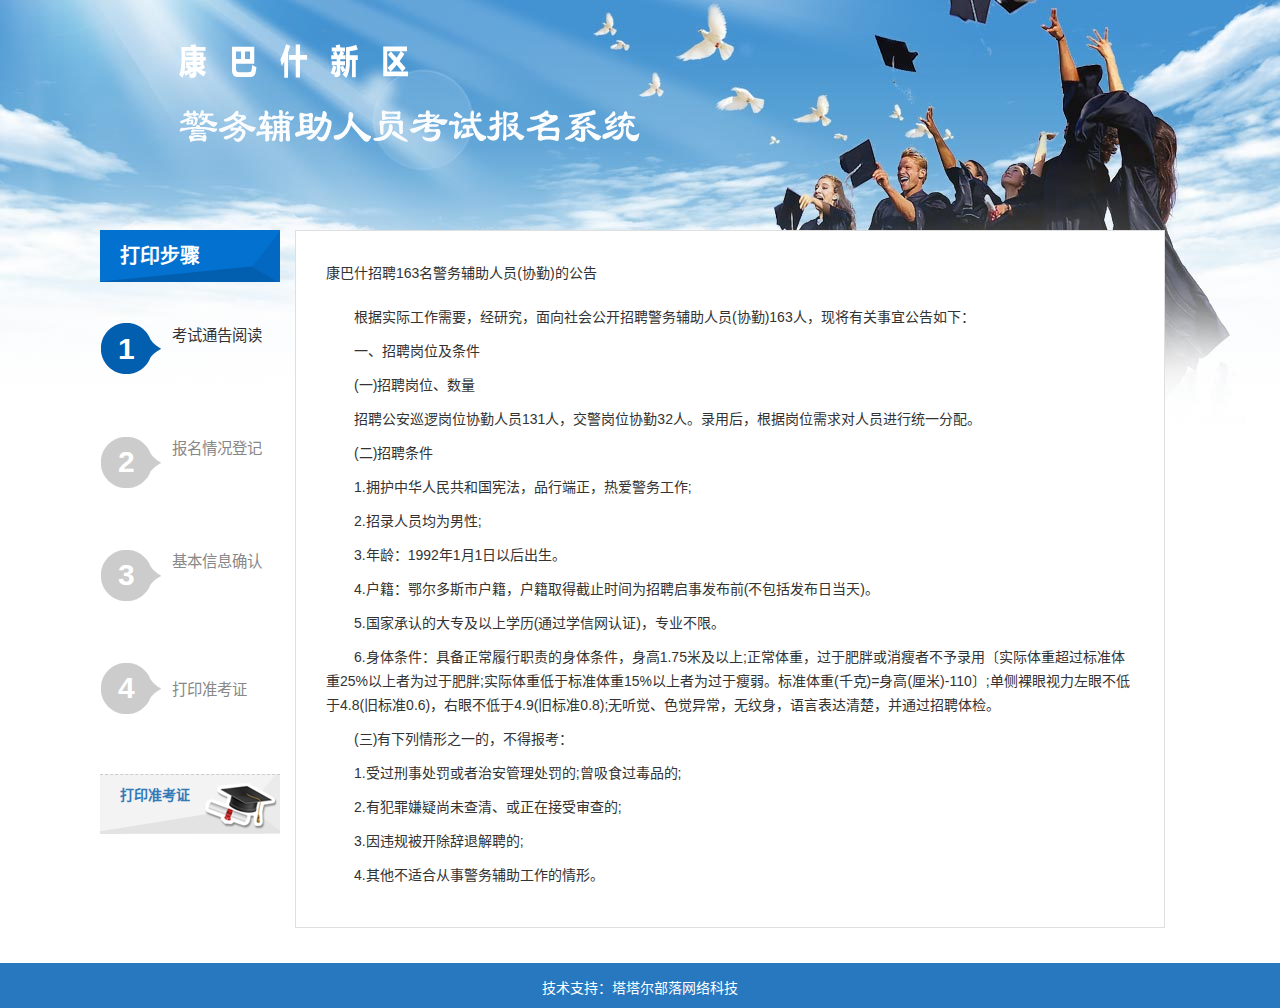
<file: WebRoot/exam/index.html>
<!DOCTYPE html>
<html lang="zh-cn">
<head>
    <!-- UNIFIED -->
    <meta charset="utf-8">
    <meta name="viewport" content="width=device-width, initial-scale=1.0">
    <meta http-equiv="X-UA-Compatible" content="IE=edge,Chrome=1" />
    <meta  name="keywords" content="毕业报到系统前台"/>
    <meta name="description" content=""/>
    <meta name="author" content="f2e_hhf[ai]"/>

    <title>准考证打印 </title>
    <!-- BS CSS -->
    <link href="dist/css/bootstrap.min.css" rel="stylesheet" media="screen">
    <!--main content +footer-->
    <link href="dist/css/xg_bybd.css" rel="stylesheet" media="screen">
    <!--[if lt IE 9]>
    <script src="dist/js/respond.min.js"></script>
    <script src="dist/js/html5.js"></script>
    <![endif]-->
</head>
<body>
<!-- 内容区 -->
<div class="container xg-bybd aiui">
    <div class="sys-name"><img  src="images/system-name.png"/> </div>
    <div class="row">
        <div class="col-md-2 col-sm-3 step">
            <h3>打印步骤</h3>
            <ul>
                <li class="choice" onClick="javascript:window.location.href='index.html' " ><div class="clearfix"><span class="pull-left nav-adorn"><em>1</em></span><span class="pull-left words">考试通告阅读</span></div></li>
                <li ><div class="clearfix"><span class="pull-left nav-adorn"><em>2</em></span><span class="pull-left words">报名情况登记</span></div></li>
                <li ><div class="clearfix"><span class="pull-left nav-adorn"><em>3</em></span><span class="pull-left words">基本信息确认</span></div></li>
                <li onClick="javascript:window.location.href='5.jsp'"><div class="clearfix"><span class="pull-left nav-adorn"><em>4</em></span><span class="pull-left words last-w">打印准考证</span></div></li>
            </ul>
            <a class="refer-btn" href="5.jsp">打印准考证</a>
        </div>
        <div class="col-md-10 col-sm-9">
            <div class="r-content">
                <em>  康巴什招聘163名警务辅助人员(协勤)的公告</em>           
<p>根据实际工作需要，经研究，面向社会公开招聘警务辅助人员(协勤)163人，现将有关事宜公告如下：</p>
<p>一、招聘岗位及条件</p>
<p>(一)招聘岗位、数量</p>
<p>招聘公安巡逻岗位协勤人员131人，交警岗位协勤32人。录用后，根据岗位需求对人员进行统一分配。</p>
<p>(二)招聘条件</p>
<p>1.拥护中华人民共和国宪法，品行端正，热爱警务工作;</p>
<p>2.招录人员均为男性;</p>
<p>3.年龄：1992年1月1日以后出生。</p>
<p>4.户籍：鄂尔多斯市户籍，户籍取得截止时间为招聘启事发布前(不包括发布日当天)。</p>
<p>5.国家承认的大专及以上学历(通过学信网认证)，专业不限。</p>
<p>6.身体条件：具备正常履行职责的身体条件，身高1.75米及以上;正常体重，过于肥胖或消瘦者不予录用〔实际体重超过标准体重25%以上者为过于肥胖;实际体重低于标准体重15%以上者为过于瘦弱。标准体重(千克)=身高(厘米)-110〕;单侧裸眼视力左眼不低于4.8(旧标准0.6)，右眼不低于4.9(旧标准0.8);无听觉、色觉异常，无纹身，语言表达清楚，并通过招聘体检。</p>
<p>(三)有下列情形之一的，不得报考：</p>
<p>1.受过刑事处罚或者治安管理处罚的;曾吸食过毒品的;</p>
<p>2.有犯罪嫌疑尚未查清、或正在接受审查的;</p>
<p>3.因违规被开除辞退解聘的;</p>
<p>4.其他不适合从事警务辅助工作的情形。</p>
<!-- 
              <div class="row form-s1 checkid">
                    <div class="col-sm-4 col-md-2"><label>身份证号码：</label></div>
                    <div class="col-sm-8 col-md-5"><input class="form-control" placeholder="请输身份证号码"  type="text"></div>
                    <div class="col-sm-8 col-md-4"><button type="button" class="btn btn-default blue30 btn-blue mr10">开始报到</button></div>
                </div>
                <div class="remark mt20 row">
                    <div class="col-sm-3  col-xs-1 text-right">注:</div>
                    <div class="col-xs-10 col-sm-9">
                      <p>1、请填写真实、有效的第二代身份证号码，核对无误后开始报到</p>
                      <p>2、正确的身份证号码由全部数字或末位大写X组成；</p>
                      <p>3、每个身份证号码只能报到一次，不能重复报到</p>
                    </div>
                </div>
                 -->
            </div>
        </div>
    </div>




</div>
<div class="footer">
    <p>技术支持：塔塔尔部落网络科技</p>
</div>








<script src="dist/js/jquery-1.7.1.min.js"></script>
<script src="dist/js/bootstrap.min.js"></script>
<script src="dist/js/datepicker/laydate.js"></script>



</body>
</html>
</file>
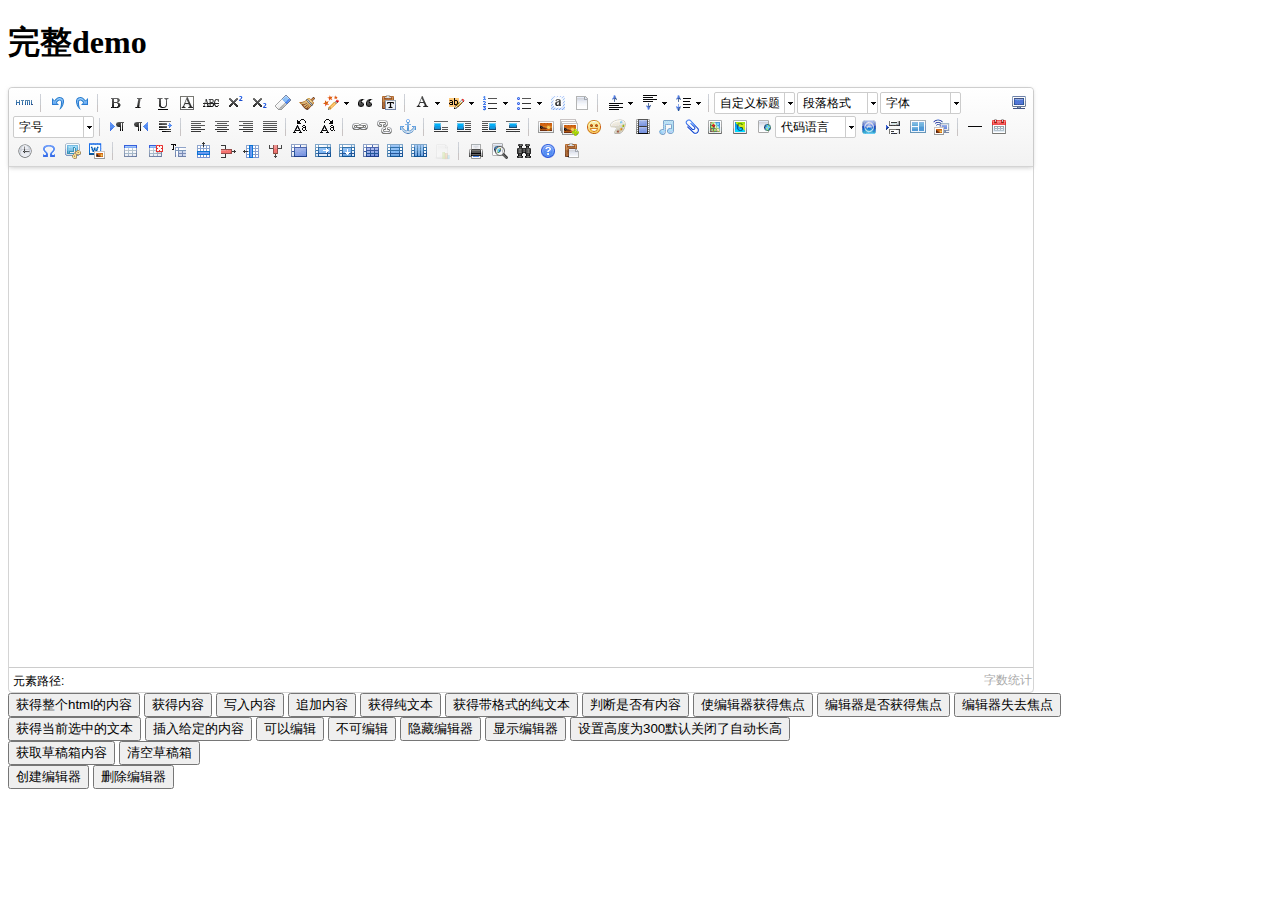
<file: WebRoot/main/Widget/ueditor/1.4.3/index.html>
<!DOCTYPE HTML PUBLIC "-//W3C//DTD HTML 4.01 Transitional//EN"
        "http://www.w3.org/TR/html4/loose.dtd">
<html>
<head>
    <title>完整demo</title>
    <meta http-equiv="Content-Type" content="text/html;charset=utf-8"/>
    <script type="text/javascript" charset="utf-8" src="ueditor.config.js"></script>
    <script type="text/javascript" charset="utf-8" src="ueditor.all.min.js"> </script>
    <!--建议手动加在语言，避免在ie下有时因为加载语言失败导致编辑器加载失败-->
    <!--这里加载的语言文件会覆盖你在配置项目里添加的语言类型，比如你在配置项目里配置的是英文，这里加载的中文，那最后就是中文-->
    <script type="text/javascript" charset="utf-8" src="lang/zh-cn/zh-cn.js"></script>

    <style type="text/css">
        div{
            width:100%;
        }
    </style>
</head>
<body>
<div>
    <h1>完整demo</h1>
    <script id="editor" type="text/plain" style="width:1024px;height:500px;"></script>
</div>
<div id="btns">
    <div>
        <button onclick="getAllHtml()">获得整个html的内容</button>
        <button onclick="getContent()">获得内容</button>
        <button onclick="setContent()">写入内容</button>
        <button onclick="setContent(true)">追加内容</button>
        <button onclick="getContentTxt()">获得纯文本</button>
        <button onclick="getPlainTxt()">获得带格式的纯文本</button>
        <button onclick="hasContent()">判断是否有内容</button>
        <button onclick="setFocus()">使编辑器获得焦点</button>
        <button onmousedown="isFocus(event)">编辑器是否获得焦点</button>
        <button onmousedown="setblur(event)" >编辑器失去焦点</button>

    </div>
    <div>
        <button onclick="getText()">获得当前选中的文本</button>
        <button onclick="insertHtml()">插入给定的内容</button>
        <button id="enable" onclick="setEnabled()">可以编辑</button>
        <button onclick="setDisabled()">不可编辑</button>
        <button onclick=" UE.getEditor('editor').setHide()">隐藏编辑器</button>
        <button onclick=" UE.getEditor('editor').setShow()">显示编辑器</button>
        <button onclick=" UE.getEditor('editor').setHeight(300)">设置高度为300默认关闭了自动长高</button>
    </div>

    <div>
        <button onclick="getLocalData()" >获取草稿箱内容</button>
        <button onclick="clearLocalData()" >清空草稿箱</button>
    </div>

</div>
<div>
    <button onclick="createEditor()">
    创建编辑器</button>
    <button onclick="deleteEditor()">
    删除编辑器</button>
</div>

<script type="text/javascript">

    //实例化编辑器
    //建议使用工厂方法getEditor创建和引用编辑器实例，如果在某个闭包下引用该编辑器，直接调用UE.getEditor('editor')就能拿到相关的实例
    var ue = UE.getEditor('editor');


    function isFocus(e){
        alert(UE.getEditor('editor').isFocus());
        UE.dom.domUtils.preventDefault(e)
    }
    function setblur(e){
        UE.getEditor('editor').blur();
        UE.dom.domUtils.preventDefault(e)
    }
    function insertHtml() {
        var value = prompt('插入html代码', '');
        UE.getEditor('editor').execCommand('insertHtml', value)
    }
    function createEditor() {
        enableBtn();
        UE.getEditor('editor');
    }
    function getAllHtml() {
        alert(UE.getEditor('editor').getAllHtml())
    }
    function getContent() {
        var arr = [];
        arr.push("使用editor.getContent()方法可以获得编辑器的内容");
        arr.push("内容为：");
        arr.push(UE.getEditor('editor').getContent());
        alert(arr.join("\n"));
    }
    function getPlainTxt() {
        var arr = [];
        arr.push("使用editor.getPlainTxt()方法可以获得编辑器的带格式的纯文本内容");
        arr.push("内容为：");
        arr.push(UE.getEditor('editor').getPlainTxt());
        alert(arr.join('\n'))
    }
    function setContent(isAppendTo) {
        var arr = [];
        arr.push("使用editor.setContent('欢迎使用ueditor')方法可以设置编辑器的内容");
        UE.getEditor('editor').setContent('欢迎使用ueditor', isAppendTo);
        alert(arr.join("\n"));
    }
    function setDisabled() {
        UE.getEditor('editor').setDisabled('fullscreen');
        disableBtn("enable");
    }

    function setEnabled() {
        UE.getEditor('editor').setEnabled();
        enableBtn();
    }

    function getText() {
        //当你点击按钮时编辑区域已经失去了焦点，如果直接用getText将不会得到内容，所以要在选回来，然后取得内容
        var range = UE.getEditor('editor').selection.getRange();
        range.select();
        var txt = UE.getEditor('editor').selection.getText();
        alert(txt)
    }

    function getContentTxt() {
        var arr = [];
        arr.push("使用editor.getContentTxt()方法可以获得编辑器的纯文本内容");
        arr.push("编辑器的纯文本内容为：");
        arr.push(UE.getEditor('editor').getContentTxt());
        alert(arr.join("\n"));
    }
    function hasContent() {
        var arr = [];
        arr.push("使用editor.hasContents()方法判断编辑器里是否有内容");
        arr.push("判断结果为：");
        arr.push(UE.getEditor('editor').hasContents());
        alert(arr.join("\n"));
    }
    function setFocus() {
        UE.getEditor('editor').focus();
    }
    function deleteEditor() {
        disableBtn();
        UE.getEditor('editor').destroy();
    }
    function disableBtn(str) {
        var div = document.getElementById('btns');
        var btns = UE.dom.domUtils.getElementsByTagName(div, "button");
        for (var i = 0, btn; btn = btns[i++];) {
            if (btn.id == str) {
                UE.dom.domUtils.removeAttributes(btn, ["disabled"]);
            } else {
                btn.setAttribute("disabled", "true");
            }
        }
    }
    function enableBtn() {
        var div = document.getElementById('btns');
        var btns = UE.dom.domUtils.getElementsByTagName(div, "button");
        for (var i = 0, btn; btn = btns[i++];) {
            UE.dom.domUtils.removeAttributes(btn, ["disabled"]);
        }
    }

    function getLocalData () {
        alert(UE.getEditor('editor').execCommand( "getlocaldata" ));
    }

    function clearLocalData () {
        UE.getEditor('editor').execCommand( "clearlocaldata" );
        alert("已清空草稿箱")
    }
</script>
</body>
</html>
</file>
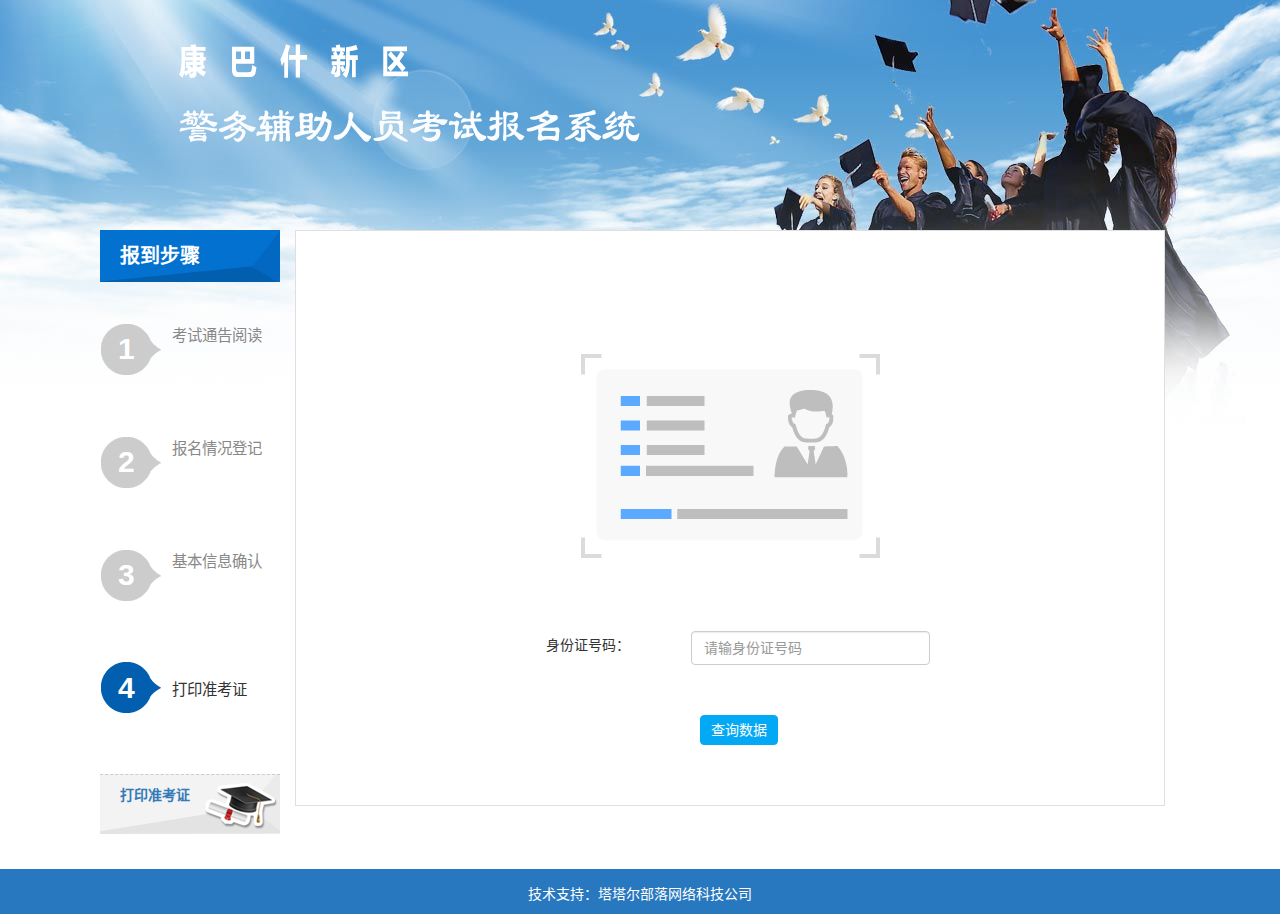
<file: WebRoot/exam/5.html>
<!DOCTYPE html>
<html lang="zh-cn">
<head>
    <!-- UNIFIED -->
    <meta charset="utf-8">
    <meta name="viewport" content="width=device-width, initial-scale=1.0">
    <meta http-equiv="X-UA-Compatible" content="IE=edge,Chrome=1" />
    <meta  name="keywords" content="毕业报到系统前台"/>
    <meta name="description" content=""/>
    <meta name="author" content="f2e_hhf[ai]"/>

    <title> </title>
    <!-- BS CSS -->
    <link href="dist/css/bootstrap.min.css" rel="stylesheet" media="screen">
    <!--main content +footer-->
    <link href="dist/css/xg_bybd.css" rel="stylesheet" media="screen">
    <!--[if lt IE 9]>
    <script src="dist/js/respond.min.js"></script>
    <script src="dist/js/html5.js"></script>
    <![endif]-->
</head>
<body>
<!-- 内容区 -->
<div class="container xg-bybd aiui">
    <div class="sys-name"><img  src="images/system-name.png"/> </div>
    <div class="row">
        <div class="col-md-2 col-sm-3 step">
            <h3>报到步骤</h3>
            <ul>
                <li onClick="javascript:window.location.href='index.html' " ><div class="clearfix"><span class="pull-left nav-adorn"><em>1</em></span><span class="pull-left words">考试通告阅读</span></div></li>
                <li ><div class="clearfix"><span class="pull-left nav-adorn"><em>2</em></span><span class="pull-left words">报名情况登记</span></div></li>
                <li ><div class="clearfix"><span class="pull-left nav-adorn"><em>3</em></span><span class="pull-left words">基本信息确认</span></div></li>
                <li class="choice"  onclick="javascript:window.location.href='5.html'"><div class="clearfix"><span class="pull-left nav-adorn"><em>4</em></span><span class="pull-left words last-w">打印准考证</span></div></li>
            </ul>
            <a class="refer-btn" href="5.html">打印准考证</a>

        </div>
        <div class="col-md-10 col-sm-9">
            <div class="r-content">
                <div class="refer-cont">
                    <div class="row form-s1 checkid">
                        <div class="col-sm-4 col-md-3 col-md-offset-2"><label>身份证号码：</label></div>
                        <div class="col-sm-8 col-md-5 "><input class="form-control" placeholder="请输身份证号码" type="text"></div>
                    </div>
                    <p class="text-center"><button type="button" class="btn btn-default blue30 btn-blue mr10" data-toggle="modal" data-target=".popdemo_1">查询数据</button></p>
                </div>
            </div>
        </div>
    </div>
</div>
<div class="footer">
  <p>技术支持：塔塔尔部落网络科技公司</p>
</div>


<div class="modal fade popdemo_1"  tabindex="-1" role="dialog" aria-labelledby="myModalLabel" aria-hidden="false">
    <div class="modal-dialog win-small">
        <div class="modal-content  aiui">
            <div class="modal-header">
                <button type="button" class="close" data-dismiss="modal" aria-hidden="true">×</button>
                <h4 class="modal-title" id="myModalLabel">系统提示</h4>
            </div>
            <div class="modal-body ">
                <div class="bot-box">
                    <h4>您还没进行报到登记，</h4>
                    <h4>请先进行报到并录入相关信息!</h4>
                </div>
            </div>
            <div class="modal-footer">
                <p class="text-center">
                    <button type="button" class="btn  btn-default  save-btn" data-dismiss="modal" onClick="javascript:window.location.href='index.html' ">确认前往报到</button>
                </p>
            </div>
        </div>
    </div>
</div>
<script src="dist/js/jquery-1.7.1.min.js"></script>
<script src="dist/js/bootstrap.min.js"></script>
<script src="dist/js/datepicker/laydate.js"></script>


</body>
</html>
</file>
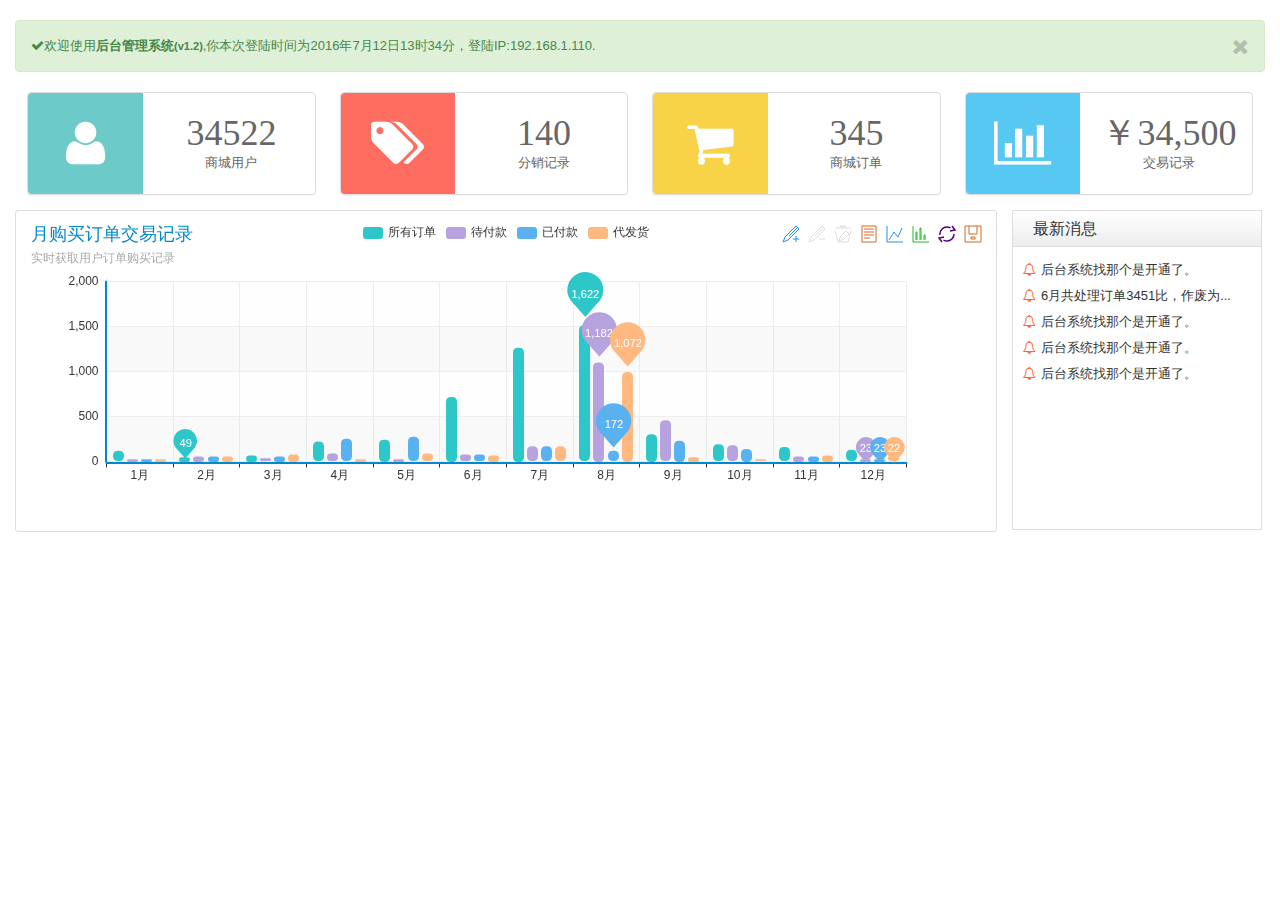
<file: WebRoot/main/home2.html>
<!DOCTYPE html PUBLIC "-//W3C//DTD XHTML 1.0 Transitional//EN" "http://www.w3.org/TR/xhtml1/DTD/xhtml1-transitional.dtd">
<html xmlns="http://www.w3.org/1999/xhtml">
<head>
<meta http-equiv="Content-Type" content="text/html; charset=utf-8" />
		<link href="assets/css/bootstrap.min.css" rel="stylesheet" />
        <link rel="stylesheet" href="css/style.css"/>
        <link rel="stylesheet" href="assets/css/font-awesome.min.css" />
        <link href="assets/css/codemirror.css" rel="stylesheet">
		<!--[if IE 7]>
		  <link rel="stylesheet" href="assets/css/font-awesome-ie7.min.css" />
		<![endif]-->
        <!--[if lte IE 8]>
		  <link rel="stylesheet" href="assets/css/ace-ie.min.css" />
		<![endif]-->
		<script src="assets/js/ace-extra.min.js"></script>
		<!--[if lt IE 9]>
		<script src="assets/js/html5shiv.js"></script>
		<script src="assets/js/respond.min.js"></script>
		<![endif]-->
        		<!--[if !IE]> -->
		<script src="assets/js/jquery.min.js"></script>        
		<!-- <![endif]-->
           	<script src="assets/dist/echarts.js"></script>
        <script src="assets/js/bootstrap.min.js"></script>
        
      
       <title>无标题文档</title>
       </head>
		
<body>
<div class="page-content clearfix">
 <div class="alert alert-block alert-success">
  <button type="button" class="close" data-dismiss="alert"><i class="icon-remove"></i></button>
  <i class="icon-ok green"></i>欢迎使用<strong class="green">后台管理系统<small>(v1.2)</small></strong>,你本次登陆时间为2016年7月12日13时34分，登陆IP:192.168.1.110.	
 </div>
 <div class="state-overview clearfix">
                  <div class="col-lg-3 col-sm-6">
                      <section class="panel">
                      <a href="#" title="商城会员">
                          <div class="symbol terques">
                             <i class="icon-user"></i>
                          </div>
                          <div class="value">
                              <h1>34522</h1>
                              <p>商城用户</p>
                          </div>
                          </a>
                      </section>
                  </div>
                  <div class="col-lg-3 col-sm-6">
                      <section class="panel">
                          <div class="symbol red">
                              <i class="icon-tags"></i>
                          </div>
                          <div class="value">
                              <h1>140</h1>
                              <p>分销记录</p>
                          </div>
                      </section>
                  </div>
                  <div class="col-lg-3 col-sm-6">
                      <section class="panel">
                          <div class="symbol yellow">
                              <i class="icon-shopping-cart"></i>
                          </div>
                          <div class="value">
                              <h1>345</h1>
                              <p>商城订单</p>
                          </div>
                      </section>
                  </div>
                  <div class="col-lg-3 col-sm-6">
                      <section class="panel">
                          <div class="symbol blue">
                              <i class="icon-bar-chart"></i>
                          </div>
                          <div class="value">
                              <h1>￥34,500</h1>
                              <p>交易记录</p>
                          </div>
                      </section>
                  </div>
              </div>
             <!--实时交易记录-->
             <div class="clearfix">
             <div class="t_Record">
               <div id="main" style="height:300px; overflow:hidden; width:100%; overflow:auto" ></div>     
              </div> 
         <div class="news_style">
          <div class="title_name">最新消息</div>
          <ul class="list">
           <li><i class="icon-bell red"></i><a href="#">后台系统找那个是开通了。</a></li>
           <li><i class="icon-bell red"></i><a href="#">6月共处理订单3451比，作废为...</a></li>
           <li><i class="icon-bell red"></i><a href="#">后台系统找那个是开通了。</a></li>
           <li><i class="icon-bell red"></i><a href="#">后台系统找那个是开通了。</a></li>
           <li><i class="icon-bell red"></i><a href="#">后台系统找那个是开通了。</a></li>
          </ul>
         </div> 
         </div>
 
<script type="text/javascript">
     $(document).ready(function(){
		 
		  $(".t_Record").width($(window).width()-320);
		  //当文档窗口发生改变时 触发  
    $(window).resize(function(){
		 $(".t_Record").width($(window).width()-320);
		});
 });
	 
	 
        require.config({
            paths: {
                echarts: './assets/dist'
            }
        });
        require(
            [
                'echarts',
				'echarts/theme/macarons',
                'echarts/chart/line',   // 按需加载所需图表，如需动态类型切换功能，别忘了同时加载相应图表
                'echarts/chart/bar'
            ],
            function (ec,theme) {
                var myChart = ec.init(document.getElementById('main'),theme);
               option = {
    title : {
        text: '月购买订单交易记录',
        subtext: '实时获取用户订单购买记录'
    },
    tooltip : {
        trigger: 'axis'
    },
    legend: {
        data:['所有订单','待付款','已付款','代发货']
    },
    toolbox: {
        show : true,
        feature : {
            mark : {show: true},
            dataView : {show: true, readOnly: false},
            magicType : {show: true, type: ['line', 'bar']},
            restore : {show: true},
            saveAsImage : {show: true}
        }
    },
    calculable : true,
    xAxis : [
        {
            type : 'category',
            data : ['1月','2月','3月','4月','5月','6月','7月','8月','9月','10月','11月','12月']
        }
    ],
    yAxis : [
        {
            type : 'value'
        }
    ],
    series : [
        {
            name:'所有订单',
            type:'bar',
            data:[120, 49, 70, 232, 256, 767, 1356, 1622, 326, 200,164, 133],
            markPoint : {
                data : [
                    {type : 'max', name: '最大值'},
                    {type : 'min', name: '最小值'}
                ]
            }           
        },
        {
            name:'待付款',
            type:'bar',
            data:[26, 59, 30, 84, 27, 77, 176, 1182, 487, 188, 60, 23],
            markPoint : {
                data : [
                    {name : '年最高', value : 1182, xAxis: 7, yAxis: 1182, symbolSize:18},
                    {name : '年最低', value : 23, xAxis: 11, yAxis: 3}
                ]
            },
           
			
        }
		, {
            name:'已付款',
            type:'bar',
            data:[26, 59, 60, 264, 287, 77, 176, 122, 247, 148, 60, 23],
            markPoint : {
                data : [
                    {name : '年最高', value : 172, xAxis: 7, yAxis: 172, symbolSize:18},
                    {name : '年最低', value : 23, xAxis: 11, yAxis: 3}
                ]
            },
           
		}
		, {
            name:'代发货',
            type:'bar',
            data:[26, 59, 80, 24, 87, 70, 175, 1072, 48, 18, 69, 63],
            markPoint : {
                data : [
                    {name : '年最高', value : 1072, xAxis: 7, yAxis: 1072, symbolSize:18},
                    {name : '年最低', value : 22, xAxis: 11, yAxis: 3}
                ]
            },
           
		}
    ]
};
                    
                myChart.setOption(option);
            }
        );
    </script> 
     </div>
</body>
</html>
</file>
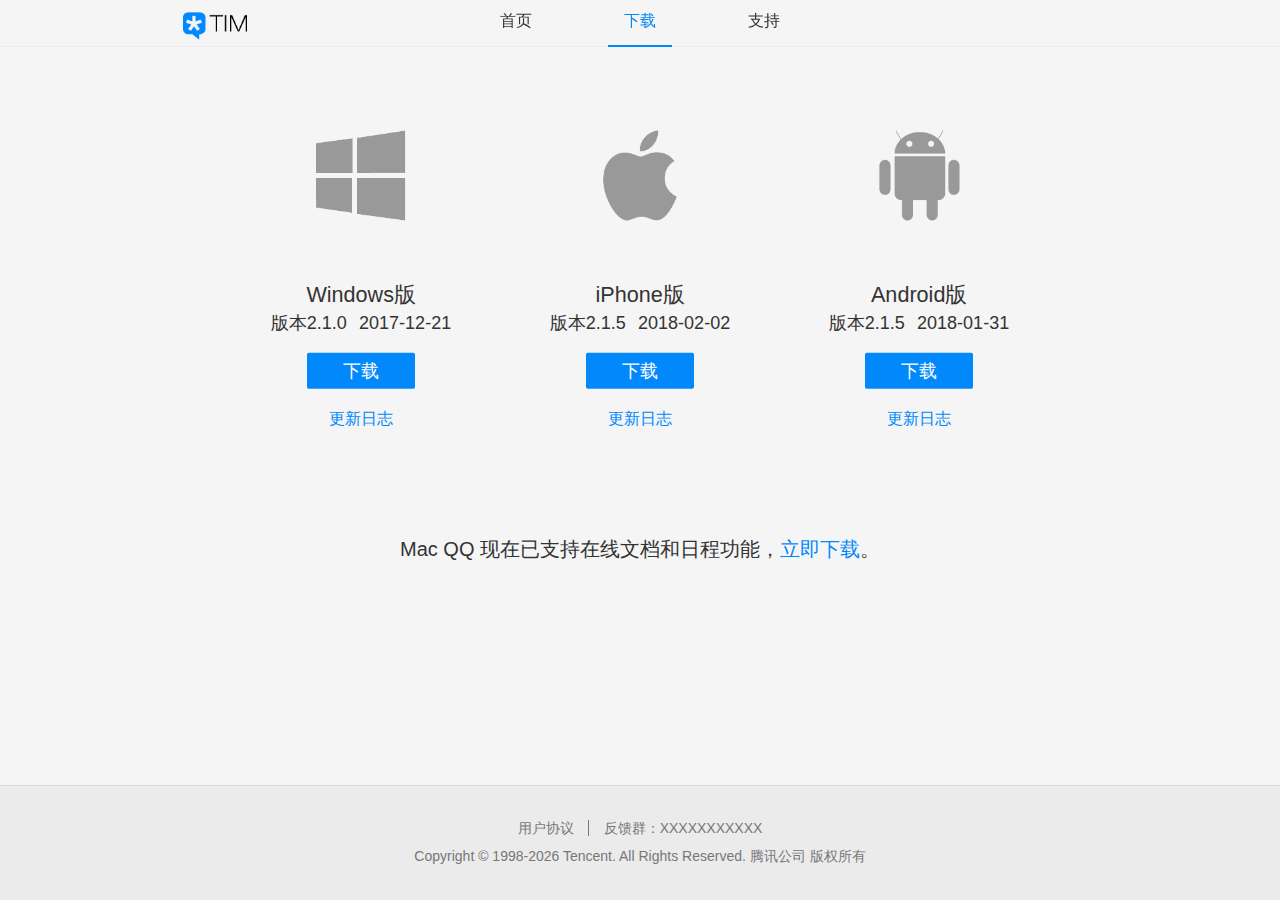
<file: WebRoot/tataren/download.html>
<!DOCTYPE html>
<html lang="en">

<head>
    <meta charset="UTF-8">
    <meta name="viewport" content="width=device-width, initial-scale=1.0">
    <meta http-equiv="X-UA-Compatible" content="ie=edge">
    <meta itemprop="name" content="TIM-专注团队沟通协作">
    <meta name="keywords" content="TIM,tim,QQ,办公QQ,团队协作,云文件,在线文档,云盘,日程关系" />
    <meta name="description" content="TIM，QQ办公简洁版，是一款专注于团队办公协作的跨平台沟通工具。登录后，你的QQ好友都在，提供云文件、在线文档、邮件、日程、收藏等好用的办公功能，界面简洁清晰，QQ好友和消息无缝同步。" />
    <!--分享卡标题预埋meta-->
    <meta name="description" itemprop="description" content="支持云文件、在线文档、邮件收发、日程等办公功能；支持QQ号登录，与QQ消息无缝同步。" />
    <!--分享卡描述预埋meta-->
    <!--分享卡图片URL预埋meta-->
    <title>TIM-下载</title>
    <link rel="stylesheet" href="./css/public.css">
    <link rel="stylesheet" href="./css/download.css">
    <script>
        // 移动端跳转
        var OS = function() {
            var a = navigator.userAgent,
                b = /(?:Android)/.test(a),
                d = /(?:Firefox)/.test(a),
                e = /(?:Mobile)/.test(a),
                f = b && e,
                g = b && !f,
                c = /(?:iPad.*OS)/.test(a),
                h = !c && /(?:iPhone\sOS)/.test(a),
                k = c || g || /(?:PlayBook)/.test(a) || d && /(?:Tablet)/.test(a),
                a = !k && (b || h || /(?:(webOS|hpwOS)[\s\/]|BlackBerry.*Version\/|BB10.*Version\/|CriOS\/)/.test(a) || d && e);
            return {
                android: b,
                androidPad: g,
                androidPhone: f,
                ipad: c,
                iphone: h,
                tablet: k,
                phone: a
            }
        }();
        if (OS.phone || OS.ipad) {
            location.href = './mobile/index.html';
        }
    </script>
    
</head>

<body>
    <div class="header scrollTop">
        <div class="h-inner">
            <h1 class="logo">
                <a href="./index.html"></a>
            </h1>
            <div class="nav">
                <ul class="nav-ul">
                    <li class="nav-item"><a href="./index.html">首页</a></li>
                    <li class="nav-item"><a href="./download.html" class="active">下载</a></li>
                    <!-- <li class="nav-item"><a href="">用户故事</a></li> -->
                    <li class="nav-item"><a href="./support.html">支持</a></li>
                </ul>
            </div>
        </div>
    </div>
    <div class="d-content">
        <div class="a-download clear">
            <div class="down-ietm windows">
                <div class="down-ietm-inner">
                    <div class="logo-area">
                        <div class="itemlogo"></div>
                    </div>
                    <div class="info-area">
                        <div class="d-item-title">Windows版</div>
                        <div class="d-item-desc">版本2.1.0 <span class="update-time">2017-12-21</span></div>
                        <div class="down-btn"><a href="#" onClick="tcssReport('tim.downloads.windows');">下载</a></div>
                        <div class="d-item-log"><a href="./support.html">更新日志</a></div>
                    </div>
                </div>
            </div>
            <div class="down-ietm iphone">
                <div class="down-ietm-inner">
                    <div class="logo-area">
                        <div class="itemlogo"></div>
                    </div>
                    <div class="info-area">
                        <div class="d-item-title">iPhone版</div>
                        <div class="d-item-desc">版本2.1.5 <span class="update-time">2018-02-02</span></div>
                        <div class="down-btn"><a>下载</a></div>
                        <div class="scan">请用手机扫码下载</div>
                        <div class="d-item-log"><a href="./support.html">更新日志</a></div>
                    </div>

                </div>
            </div>
            <div class="down-ietm android">
                <div class="down-ietm-inner">
                    <div class="logo-area">
                        <div class="itemlogo"></div>
                    </div>
                    <div class="info-area">
                        <div class="d-item-title">Android版</div>
                        <div class="d-item-desc">版本2.1.5 <span class="update-time">2018-01-31</span></div>
                        <div class="down-btn"><a href="#" onClick="tcssReport('tim.downloads.android');">下载</a></div>
                        <div class="scan">请用手机扫码下载</div>
                        <div class="d-item-log"><a href="./support.html">更新日志</a></div>
                    </div>
                </div>
            </div>
        </div>
        <div class="macqq">
            Mac QQ 现在已支持在线文档和日程功能，<a href="#" onClick="tcssReport('tim.downloads.macqq');">立即下载</a>。
        </div>
    </div>
    <div class="footer d-page">
        <p><span class="useradjest"><a href="http://play.mobile.qq.com/yy/eim/help/serverinfo.html">用户协议</a></span><span>反馈群：</span>XXXXXXXXXXX</p>
        <p class="copy-right">Copyright © 1998-<script>document.write(new Date().getFullYear())</script> Tencent. All Rights Reserved. 腾讯公司 版权所有</p>
    </div>

    <script src="./js/jquery.min.js"></script>
    <script src="./js/bj-report-tryjs.min.js"></script>
    <script>
        window.tcssReport = function(hottag, domain) { /*点击流上报*/
            if (typeof pgvSendClick == 'function') {
                pgvSendClick({
                    virtualDomain: domain || "tim.qq.com",
                    hottag: hottag
                });
            }
        };
        tcssReport('tim.downloads.pv')
            // 不同下载hover效果
        $('.down-ietm').hover(function() {
            $(this).addClass('hover')
            $(this).find('.itemlogo').addClass('animation')
        }, function() {
            $(this).removeClass('hover')
            $(this).find('.itemlogo').removeClass('animation')
        })

        function initFooter() {
            var footerTop = $('.footer').offset().top
            var wh = $(window).height()
            var fh = $('.footer').height()
            if (footerTop < wh - fh) {
                $('.footer').addClass('fixed')
            }
        }
        initFooter()
    </script>


</body>

</html>
</file>
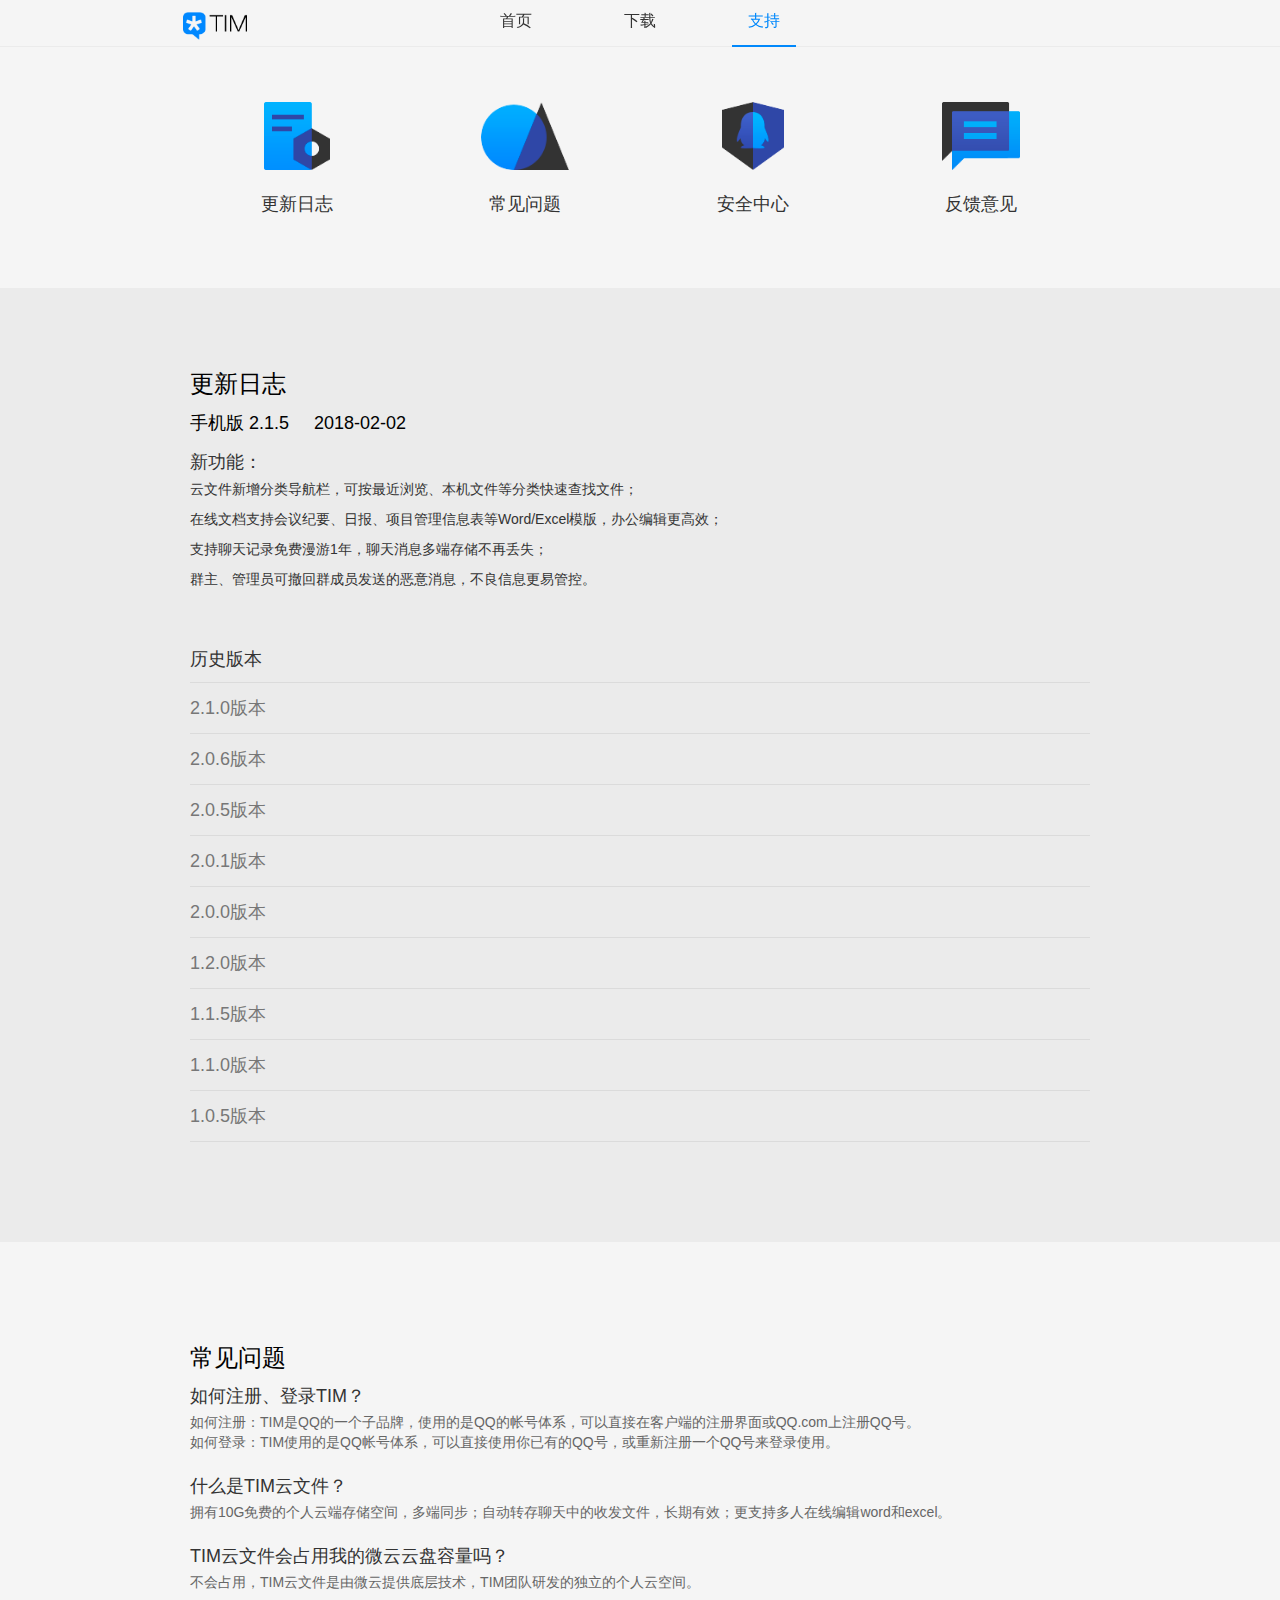
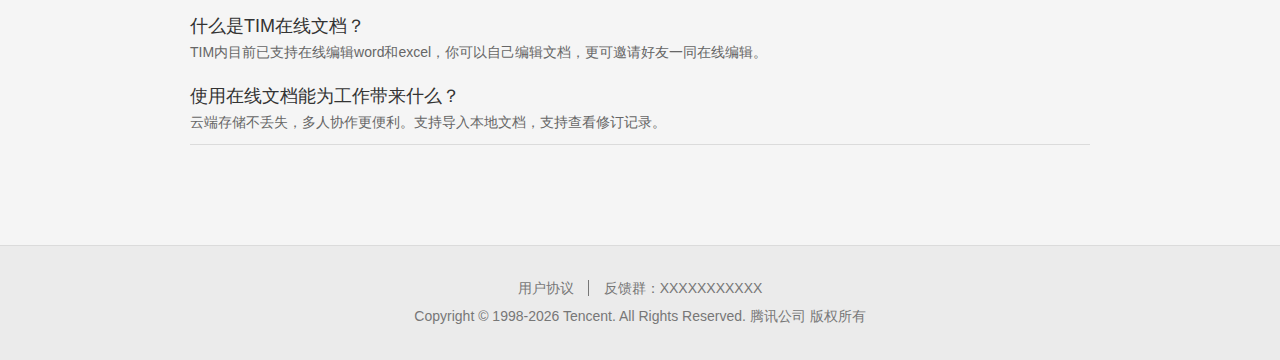
<file: WebRoot/tataren/support.html>
<!DOCTYPE html>
<html lang="en">

<head>
    <meta charset="UTF-8">
    <meta name="viewport" content="width=device-width, initial-scale=1.0">
    <meta http-equiv="X-UA-Compatible" content="ie=edge">
    <meta itemprop="name" content="TIM-专注团队沟通协作">
    <meta name="keywords" content="TIM,tim,QQ,办公QQ,团队协作,云文件,在线文档,云盘,日程关系" />
    <meta name="description" content="TIM，QQ办公简洁版，是一款专注于团队办公协作的跨平台沟通工具。登录后，你的QQ好友都在，提供云文件、在线文档、邮件、日程、收藏等好用的办公功能，界面简洁清晰，QQ好友和消息无缝同步。" />
    <!--分享卡标题预埋meta-->
    <meta name="description" itemprop="description" content="支持云文件、在线文档、邮件收发、日程等办公功能；支持QQ号登录，与QQ消息无缝同步。" />
    <!--分享卡描述预埋meta-->
    <!--分享卡图片URL预埋meta-->
    <title>TIM-支持</title>
    <link rel="stylesheet" href="./css/public.css">
    <link rel="stylesheet" href="./css/support.css">
    <script>
        // 移动端跳转
        var OS = function() {
            var a = navigator.userAgent,
                b = /(?:Android)/.test(a),
                d = /(?:Firefox)/.test(a),
                e = /(?:Mobile)/.test(a),
                f = b && e,
                g = b && !f,
                c = /(?:iPad.*OS)/.test(a),
                h = !c && /(?:iPhone\sOS)/.test(a),
                k = c || g || /(?:PlayBook)/.test(a) || d && /(?:Tablet)/.test(a),
                a = !k && (b || h || /(?:(webOS|hpwOS)[\s\/]|BlackBerry.*Version\/|BB10.*Version\/|CriOS\/)/.test(a) || d && e);
            return {
                android: b,
                androidPad: g,
                androidPhone: f,
                ipad: c,
                iphone: h,
                tablet: k,
                phone: a
            }
        }();
        if (OS.phone || OS.ipad) {
            location.href = './mobile/index.html';
        }
    </script>
</head>

<body>
    <div class="header scrollTop">
        <div class="h-inner">
            <h1 class="logo">
                <a href="./index.html"></a>
            </h1>
            <div class="nav">
                <ul class="nav-ul">
                    <li class="nav-item"><a href="./index.html">首页</a></li>
                    <li class="nav-item"><a href="./download.html">下载</a></li>
                    <!-- <li class="nav-item"><a href="">用户故事</a></li> -->
                    <li class="nav-item"><a href="support.html" class="active">支持</a></li>
                </ul>
            </div>
        </div>
    </div>
    <div class="support-list clear">
        <div class="s-list-item">
            <a href="#logs" class="target-a">
                <div class="item1 hover-item"></div>
                <div class="s-desc">更新日志</div>
            </a>
        </div>
        <div class="s-list-item">
            <a href="#questions" class="target-a">
                <div class="item2 hover-item"></div>
                <div class="s-desc">常见问题</div>
            </a>
        </div>
        <div class="s-list-item">
            <a target="_blank" href="#" class="target-a">
                <div class="item3 hover-item"></div>
                <div class="s-desc">安全中心</div>
            </a>
        </div>
        <div class="s-list-item">
            <a href="#" target="_blank" class="target-a">
                <div class="item4 hover-item"></div>
                <div class="s-desc">反馈意见</div>
            </a>
        </div>
    </div>
    <div class="l-content" id="logs">
        <!-- <div class="content-icon">
            <div class="icon-text">更新日志</div>
        </div> -->
        <div class="update-log">更新日志</div>
        <div class="version-list">

            <div class="version-item newest">
                <div class="newversion">手机版 2.1.5 <span class="update-time">2018-02-02</span></div>
                <div class="newfunc">
                    <div class="newfunc-title">新功能：</div>
                    <div class="newfunc-list">云文件新增分类导航栏，可按最近浏览、本机文件等分类快速查找文件；</div>
                    <div class="newfunc-list">在线文档支持会议纪要、日报、项目管理信息表等Word/Excel模版，办公编辑更高效；</div>
                    <!-- <div class="newfunc-list">群文件新增群在线文档，群成员可创建、编辑、删除在线文档，团队协作更轻松；</div> -->
                    <div class="newfunc-list">支持聊天记录免费漫游1年，聊天消息多端存储不再丢失；</div>
                    <div class="newfunc-list">群主、管理员可撤回群成员发送的恶意消息，不良信息更易管控。</div>
                </div>
                <!-- <div class="newversion">Android版 2.1.0 <span class="update-time">2017-12-28</span></div>
                <div class="newfunc">
                    <div class="newfunc-title">新功能：</div>
                    <div class="newfunc-list">聊天发送的消息文字较多时，可进入文本编辑模式，支持换行编辑；</div>
                    <div class="newfunc-list">长按聊天时收发的图片，可识别图中文字，并支持收藏、搜索、翻译；</div>
                    <div class="newfunc-list">云文件支持接入WPS云盘，可选择云盘内的文件进行浏览、下载及发送给好友。</div>
                </div> -->
            </div>
            <div class="history-version">
                <div class="history-version-title">历史版本</div>
            </div>
            <div class="history-version-item">
                <div class="clickup">收起<span class="blue-up"></span></div>
                <div class="history-version-item-title">2.1.0版本<span class="arrow"></span></div>
                <div class="history-version-item-content">
                    <div class="newfunc">
                        <div class="newversion">手机版 2.1.0 <span class="update-time">2018-01-05</span></div>
                        <div class="newfunc-title">新功能：</div>
                        <div class="newfunc-list">聊天发送的消息文字较多时，可进入文本编辑模式，支持换行编辑；</div>
                        <div class="newfunc-list">长按聊天时收发的图片，可识别图中文字，并支持收藏、搜索、翻译；</div>
                        <div class="newfunc-list">云文件支持接入WPS云盘，可选择云盘内的文件进行浏览、下载及发送给好友。</div>
                    </div>
                    <div class="optimization">
                        <div class="newfunc-title">优化：</div>
                        <div class="newfunc-list">顶部搜索栏支持搜索聊天记录；</div>
                        <div class="newfunc-list">图片和视频查看体验优化。</div>
                    </div>
                    <br>
                    <div class="newversion">PC版 2.1.0 <span class="update-time">2017-12-21</span></div>
                    <div class="newfunc">
                        <div class="newfunc-title">新功能：</div>
                        <div class="newfunc-list">云文件支持拖拽操作，拖动文件可上传及下载。</div>
                    </div>
                    <div class="optimization">
                        <div class="newfunc-title">优化：</div>
                        <div class="newfunc-list">顶部搜索栏支持搜索聊天记录；</div>
                        <div class="newfunc-list">图片和视频查看体验优化。</div>
                    </div>
                </div>
            </div>
            <div class="history-version-item">
                <div class="clickup">收起<span class="blue-up"></span></div>
                <div class="history-version-item-title">2.0.6版本<span class="arrow"></span></div>
                <div class="history-version-item-content">
                    <div class="newfunc">
                        <div class="newversion">iPhone 2.0.6 <span class="update-time">2017-12-7</span></div>
                        <div class="newfunc-title">新功能：</div>
                        <div class="newfunc-list">收发的Word/Excel文件可在手机上编辑，自动生成在线文档，分享发送更便捷。</div>
                    </div>
                    <div class="optimization">
                        <div class="newfunc-title">优化：</div>
                        <div class="newfunc-list">提升版本稳定性，修复部分场景下的系统兼容问题。</div>
                    </div>
                </div>
            </div>
            <div class="history-version-item">
                <div class="clickup">收起<span class="blue-up"></span></div>
                <div class="history-version-item-title">2.0.5版本<span class="arrow"></span></div>
                <div class="history-version-item-content">
                    <div class="newfunc">
                        <div class="newversion">iPhone 2.0.5 <span class="update-time">2017-11-09</span></div>
                    </div>
                    <div class="optimization">
                        <div class="newfunc-title">优化：</div>
                        <div class="newfunc-list">在线文档支持批量删除，文件管理更便捷；</div>
                        <div class="newfunc-list">支持清理本机已下载的文件，轻松管理手机空间；</div>
                        <div class="newfunc-list">视觉界面优化，提升iPhone X的使用体验；</div>
                        <div class="newfunc-list">适配iOS11系统，增强性能稳定性。</div>
                    </div>
                    <div class="newfunc">
                        <div class="newversion">Android 2.0.5 <span class="update-time">2017-12-07</span></div>
                        <div class="newfunc-title">新功能：</div>
                        <div class="newfunc-list">可授权登录QQ邮箱，已发邮件查看、通讯录管理等功能一手掌握；</div>
                        <div class="newfunc-list">可绑定企业邮箱，快捷查找联系人，收发工作邮件更方便；</div>
                        <div class="newfunc-list">收发的Word/Excel文件可在手机上编辑，自动生成在线文档，分享发送更便捷。</div>
                    </div>
                    <div class="optimization">
                        <div class="newfunc-title">优化：</div>
                        <div class="newfunc-list">可批量删除在线文档，清理无用文件；</div>
                        <div class="newfunc-list">支持清理本机已下载的文件，释放手机空间。</div>
                    </div>
                </div>
            </div>
            <div class="history-version-item">
                <div class="clickup">收起<span class="blue-up"></span></div>
                <div class="history-version-item-title">2.0.1版本<span class="arrow"></span></div>
                <div class="history-version-item-content">
                    <div class="newfunc">
                        <div class="newversion">手机版 2.0.1 <span class="update-time">2017-10-31</span></div>
                        <div class="newfunc-title">新功能：</div>
                        <div class="newfunc-list">免费10G云盘空间，存储内容多端实时同步，文件管理更便捷；</div>
                        <div class="newfunc-list">聊天时收发的文件可转存为云文件，重要文件长期存储，随时查看；</div>
                        <div class="newfunc-list">聊天时可选择云文件内容直接发送，快捷高效；</div>
                        <div class="newfunc-list">支持创建文件夹，可在文件夹中上传本地文件以及第三方云盘文件；</div>
                        <div class="newfunc-list">在线文档迁移至云文件内，可对文件进行增、删、改等操作，管理更轻松；</div>
                        <div class="newfunc-list">支持显示当前帐号在电脑端的登录状态，可快速传文件到电脑，并查看电脑上的文件；</div>
                        <div class="newfunc-list">支持面对面快传文件，免流量传输更方便。</div>
                    </div>
                    <div class="optimization">
                        <div class="newfunc-title">优化：</div>
                        <div class="newfunc-list">消息列表界面右滑可进入联系人界面，操作更方便；</div>
                        <div class="newfunc-list">云文件新增“本机文件”入口，本地文件轻松上传；</div>
                        <div class="newfunc-list">云文件新增“微云”入口，云盘文件实时同步。</div>
                    </div>
                </div>
            </div>
            <div class="history-version-item">
                <div class="clickup">收起<span class="blue-up"></span></div>
                <div class="history-version-item-title">2.0.0版本<span class="arrow"></span></div>
                <div class="history-version-item-content">
                    <div class="newfunc">
                        <div class="newversion">PC版 2.0.0 <span class="update-time">2017-10-26</span></div>
                        <div class="newfunc-title">新功能：</div>
                        <div class="newfunc-list">在线文档迁移至云文件内，可对文件进行增、删、改等操作，管理更轻松；</div>
                        <div class="newfunc-list">聊天时收发的文件可转存为云文件，重要文件长期存储，随时查看；</div>
                        <div class="newfunc-list">享受100G超大空间，随时保存文件并查看；</div>
                        <div class="newfunc-list">支持聊天记录漫游2年，聊天消息多端存储不再丢失；</div>
                        <div class="newfunc-list">新增福利中心，美食、出行福利多多，等你来领；</div>
                        <div class="newfunc-list">免费10G云盘空间，存储内容多端实时同步，文件管理更便捷。</div>
                    </div>
                    <div class="optimization">
                        <div class="newfunc-title">优化：</div>
                        <div class="newfunc-list">降低内存占用，优化性能体验。</div>
                    </div>
                </div>

                <div class="history-version-item-content">
                    <div class="newfunc">
                        <div class="newversion">手机版 2.0.0 <span class="update-time">2017-10-14</span></div>
                        <div class="newfunc-title">新功能：</div>
                        <div class="newfunc-list">免费10G云盘空间，存储内容多端实时同步，文件管理更便捷；</div>
                        <div class="newfunc-list">聊天时收发的文件可转存为云文件，重要文件长期存储，随时查看；</div>
                        <div class="newfunc-list">聊天时可选择云文件内容直接发送，快捷高效；</div>
                        <div class="newfunc-list">支持创建文件夹，可在文件夹中上传本地文件以及第三方云盘文件；</div>

                        <div class="newfunc-list">支持显示当前帐号在电脑端的登录状态，可快速传文件到电脑，并查看电脑上的文件；</div>
                        <div class="newfunc-list">支持面对面快传文件，免流量传输更方便；</div>
                        <div class="newfunc-list">新增福利中心，美食、出行福利多多，等你来领；</div>
                        <div class="newfunc-list">在线文档迁移至云文件内，可对文件进行增、删、改等操作，管理更轻松。</div>
                    </div>
                    <div class="optimization">
                        <div class="newfunc-title">优化：</div>
                        <div class="newfunc-list">消息漫游优化，提供超长消息漫游能力；</div>
                        <div class="newfunc-list">全新视觉风格，内容展现更清晰。</div>
                    </div>
                </div>
            </div>
            <div class="history-version-item">
                <div class="clickup">收起<span class="blue-up"></span></div>
                <div class="history-version-item-title">1.2.0版本<span class="arrow"></span></div>
                <div class="history-version-item-content">
                    <div class="newfunc">
                        <div class="newversion">PC版 1.2.0 <span class="update-time">2017-08-17</span></div>
                        <div class="newfunc-title">新功能：</div>
                        <div class="newfunc-list">会话面板可自由调整宽度，简洁界面，办公更高效；</div>
                        <div class="newfunc-list">日程新增周视图，一周工作轻松一览；</div>
                        <div class="newfunc-list">加好友及加群界面精简，便捷操作，轻松添加；</div>
                        <div class="newfunc-list">多终端同步，收到的@消息在手机端已读时，PC端不再重复提醒；</div>
                        <div class="newfunc-list">降低内存占用，优化性能体验。</div>
                    </div>
                    <div class="optimization">
                        <div class="newfunc-title">优化：</div>
                        <div class="newfunc-list">降低内存占用，优化性能体验。</div>
                    </div>
                </div>
                <div class="history-version-item-content">
                    <div class="newfunc">
                        <div class="newversion">手机版 1.2.0 <span class="update-time">2017-08-16</span></div>
                        <div class="newfunc-title">新功能：</div>
                        <div class="newfunc-list">新增名片夹功能，可扫描纸质名片生成电子版直接保存；</div>
                        <div class="newfunc-list">可将聊天时收发的Word、Excel文件转为在线文档，多人实时协作共同编辑；</div>
                        <div class="newfunc-list">邮箱功能升级，可代收多个QQ邮箱帐号的邮件；</div>
                        <div class="newfunc-list">QQ群支持新建和分享日程，与群友一同关注重要事项；</div>
                        <div class="newfunc-list">日程可显示农历日期，方便查看传统节日等重要日期。</div>
                    </div>
                    <div class="optimization">
                        <div class="newfunc-title">优化：</div>
                        <div class="newfunc-list">日程提醒可提前1天或2天，重要事项提前关注；</div>
                        <div class="newfunc-list">日程功能支持缓存和增量更新，省时省流量。</div>
                    </div>
                </div>

            </div>
            <div class="history-version-item">
                <div class="clickup">收起<span class="blue-up"></span></div>
                <div class="history-version-item-title">1.1.5版本<span class="arrow"></span></div>
                <div class="history-version-item-content">
                    <div class="newfunc">
                        <div class="newversion">PC 1.1.5 <span class="update-time">2017-06-09</span></div>
                        <div class="newfunc-title">新功能：</div>
                        <div class="newfunc-list">资料卡增加空间入口；</div>
                        <div class="newfunc-list">资料卡可设置备注信息、查看之前在QQ备注的信息；</div>
                        <div class="newfunc-list">日程：支持设置重复日程，比如每周例会、每天晨会、每周给父母打电话之类场景；</div>
                        <div class="newfunc-list">日程显示农历。</div>
                    </div>
                    <div class="optimization">
                        <div class="newfunc-title">优化：</div>
                        <div class="newfunc-list">首次使用TIM用户，会将你设置了不提醒的群默认收到不常用群聊（避免过多的群消息干扰）；</div>
                        <div class="newfunc-list">首次使用TIM用户，消息列表只提取新消息，点击“查看历史”才显示历史消息；</div>
                        <div class="newfunc-list">消息列表增加右键：关闭全部会话，一键清空左侧消息列表（处女座有救了）；</div>
                        <div class="newfunc-list">解决了偶现的PC和手机消息不同步问题；</div>
                        <div class="newfunc-list">卡顿和内存继续优化；</div>
                        <div class="newfunc-list">更醒目的新邮件提示；</div>
                        <div class="newfunc-list">搜索框的视觉改造；</div>
                        <div class="newfunc-list">修复bug若干。</div>
                    </div>
                </div>
                <div class="history-version-item-content">
                    <div class="newfunc">
                        <div class="newversion">手机版 1.1.5 <span class="update-time">2017-06-02</span></div>
                        <div class="newfunc-title">新功能：</div>
                        <div class="newfunc-list">在聊天界面点击日程时，可以新建日程和分享我的日程；</div>
                        <div class="newfunc-list">日程界面支持周视图展示；</div>
                        <div class="newfunc-list">新建日程时，可以设置日程重复提醒（例如：每天、每周、每月）；</div>
                        <div class="newfunc-list">支持免费升级高级帐户，可获得100G个人办公云盘空间，2年超长消息漫游。</div>
                    </div>
                    <div class="optimization">

                        <div class="newfunc-title">优化：</div>
                        <div class="newfunc-list">将联系人中的“我的设备”提到好友分组最前面；</div>
                        <div class="newfunc-list">优化了邮件功能的部分细节体验；</div>
                        <div class="newfunc-list">精简代码，缩减安装包大小；</div>
                        <div class="newfunc-list">屏蔽了送礼物等功能和动画；</div>
                        <div class="newfunc-list">修复bug若干。</div>
                    </div>
                </div>

            </div>
            <div class="history-version-item">
                <div class="clickup">收起<span class="blue-up"></span></div>
                <div class="history-version-item-title">1.1.0版本<span class="arrow"></span></div>
                <div class="history-version-item-content">
                    <div class="newfunc">
                        <div class="newversion">PC版 1.1.0 <span class="update-time">2017-05-11</span></div>
                        <div class="newfunc-title">新功能：</div>
                        <div class="newfunc-list">可查看月日历，包括节假日和休假安排；</div>
                        <div class="newfunc-list">可安排个人日程，发送会议或活动邀请给他人；</div>
                        <div class="newfunc-list">日程提醒，不错过重要事件；</div>
                        <div class="newfunc-list">在聊天窗口中能智能分析，提示新建日程；</div>
                        <div class="newfunc-list">在线文档支持权限管理，可设置特定成员的可读、可编辑权限；</div>
                        <div class="newfunc-list">可导入Word和Excel文件到在线文档；</div>
                        <div class="newfunc-list">支持历史记录回滚。</div>
                    </div>
                    <div class="optimization">
                        <div class="newfunc-title">优化：</div>
                        <div class="newfunc-list">聊天窗口：群组右侧栏关闭后默认显示小箭头，方便再次展开右侧栏；</div>
                        <div class="newfunc-list">讨论组右侧hover出mini资料卡；</div>
                        <div class="newfunc-list">初次打开不常用群聊可批量设置，以解决群太多要一个个设置的麻烦；</div>
                        <div class="newfunc-list">屏蔽和TIM无关的一些tips，比如手机连接等；</div>
                        <div class="newfunc-list">反馈入口在设置的第一级，方便用户反馈问题；</div>
                        <div class="newfunc-list">快捷键补充：ESC可隐藏大面板，Alt+C可连续关闭会话；</div>
                        <div class="newfunc-list">性能优化，减少卡顿；</div>
                        <div class="newfunc-list">修复若干bugs。</div>
                    </div>
                </div>
                <div class="history-version-item-content">
                    <div class="newfunc">
                        <div class="newversion">手机版 1.1.0 <span class="update-time">2017-05-02</span></div>
                        <div class="newfunc-title">新功能：</div>
                        <div class="newfunc-list">重新设计的注册、登录界面，体验更好；</div>
                        <div class="newfunc-list">聊天界面支持快速搜索聊天记录、文件和成员；</div>
                        <div class="newfunc-list">在线文档现在支持权限管理；</div>
                        <div class="newfunc-list">在聊天界面可以给好友发送在线文档；</div>
                        <div class="newfunc-list">日程功能支持月视图，支持显示系统日程，还能查看节假日信息；</div>
                        <div class="newfunc-list">智能识别消息内容，一键创建日程。</div>
                    </div>
                    <div class="optimization">
                        <div class="newfunc-title">优化：</div>
                        <div class="newfunc-list">聊天界面的拍照和短视频合并，长按拍照就可以录短视频；</div>
                        <div class="newfunc-list">全局搜索可以清除搜索历史；</div>
                        <div class="newfunc-list">优化了消息列表界面细节，更简约；</div>
                        <div class="newfunc-list">优化了在线文档的大量编辑体验；</div>
                        <div class="newfunc-list">优化了Logo的细节；</div>
                        <div class="newfunc-list">提高稳定性并修复bug若干。</div>
                    </div>
                </div>

            </div>
            <div class="history-version-item">
                <div class="clickup">收起<span class="blue-up"></span></div>
                <div class="history-version-item-title">1.0.5版本<span class="arrow"></span></div>
                <div class="history-version-item-content">
                    <div class="newfunc">
                        <div class="newversion">PC版 1.0.5 <span class="update-time">2017-03-10</span></div>
                        <div class="newfunc-title">新功能：</div>
                    </div>
                    <div class="optimization">
                        <div class="newfunc-title">优化：</div>
                        <div class="newfunc-list">安装包缩小，删减了12个不必要模块；</div>
                        <div class="newfunc-list">性能优化：登录速度、打开消息、切换消息速度加快；</div>
                        <div class="newfunc-list">消息列表左侧可拖动，解决部分用户觉得左侧信息偏少的问题；</div>
                        <div class="newfunc-list">群设置改为菜单模式，增加常用快捷入口；</div>
                        <div class="newfunc-list">资料卡优化，可以清晰看到操作按钮；</div>
                        <div class="newfunc-list">去除遗漏的边角广告；</div>
                        <div class="newfunc-list">修复bug若干。</div>
                    </div>
                </div>
                <div class="history-version-item-content">
                    <div class="newfunc">
                        <div class="newversion">手机版 1.0.5 <span class="update-time">2017-03-10</span></div>
                        <div class="newfunc-title">新功能：</div>
                        <div class="newfunc-list">增加36个常用新表情；</div>
                        <div class="newfunc-list">邮件可以分邮箱进行管理；</div>
                        <div class="newfunc-list">邮件支持搜索、附件本地打开等体验优化。</div>
                    </div>
                    <div class="optimization">
                        <div class="newfunc-title">优化：</div>
                        <div class="newfunc-list">优化一级界面内容滚动时的体验，顶部栏可以缩短高度；</div>
                        <div class="newfunc-list">优化一二级界面切换时的细节，过渡更平滑；</div>
                        <div class="newfunc-list">大幅降低闪退几率，提高稳定性；</div>
                        <div class="newfunc-list">优化联系人界面、资料卡上的细节体验；</div>
                        <div class="newfunc-list">邮箱界面中没有邮件时做了体验更好的引导；</div>
                        <div class="newfunc-list">修复bug若干。</div>
                    </div>
                </div>

            </div>
        </div>
    </div>
    <div class="questions" id="questions">
        <!-- <div class="ques-icon"></div>
        <div class="ques-text">常见问题</div> -->
        <div class="dayly-ques">常见问题</div>
        <div class="ques-list">
            <div class="ques-item-title">如何注册、登录TIM？</div>
            <div class="ques-item-content">如何注册：TIM是QQ的一个子品牌，使用的是QQ的帐号体系，可以直接在客户端的注册界面或QQ.com上注册QQ号。 <br>如何登录：TIM使用的是QQ帐号体系，可以直接使用你已有的QQ号，或重新注册一个QQ号来登录使用。
            </div>
        </div>
        <div class="ques-list">
            <div class="ques-item-title">什么是TIM云文件？</div>
            <div class="ques-item-content">拥有10G免费的个人云端存储空间，多端同步；自动转存聊天中的收发文件，长期有效；更支持多人在线编辑word和excel。</div>
        </div>
        <div class="ques-list">
            <div class="ques-item-title">TIM云文件会占用我的微云云盘容量吗？</div>
            <div class="ques-item-content">不会占用，TIM云文件是由微云提供底层技术，TIM团队研发的独立的个人云空间。</div>
        </div>
        <div class="ques-list">
            <div class="ques-item-title">什么是TIM在线文档？</div>
            <div class="ques-item-content">TIM内目前已支持在线编辑word和excel，你可以自己编辑文档，更可邀请好友一同在线编辑。</div>
        </div>
        <div class="ques-list">
            <div class="ques-item-title">使用在线文档能为工作带来什么？</div>
            <div class="ques-item-content">云端存储不丢失，多人协作更便利。支持导入本地文档，支持查看修订记录。
            </div>
        </div>
        <!-- <div class="ques-list">
            <div class="ques-item-title">数据文件升级后，旧的数据文件还会保留吗？</div>
            <div class="ques-item-content">为了防止数据异常，您的旧版本数据文件仍将保留下来，位置为~/Library/ Containers/com.tencent.qq/Data/Library/Application Support/QQ/ 您的QQ号码>文件名是Msg2.0.db.history。您可以备份或者删除这个数据文件。</div>
        </div> -->
        <div class="more-ques">
            <!-- <a href="http://kf.qq.com/product/QQ.html#hid=1749" target="_blank">更多问题</a> -->
        </div>
    </div>
    <!-- <div class="safe">
        <div class="safe-icon"></div>
        <div class="safe-text">安全中心</div>
        <div class="safe-content">帐号出问题了？快来<a href="https://aq.qq.com/cn2/index" target="_blank">QQ安全中心</a>看看。</div>
    </div>
    <div class="suggest">
        <div class="suggest-icon"></div>
        <div class="suggest-text">反馈意见</div>

        <div class="suggest-content">让TIM更好用，去<a href="http://support.qq.com/write.shtml?fid=1207&client=tim&ADPUBNO&ADUIN=2466704359&ADSESSION=1507516433&ADTAG=CLIENT.QQ.5537_MainMenu_HelpMenu.0&ADPUBNO=26693" target="_blank">反馈中心</a>提建议。</div>
    </div> -->
    <div class="footer">
        <p><span class="useradjest"><a href="#">用户协议</a></span><span>反馈群：</span>XXXXXXXXXXX</p>
        <p class="copy-right">Copyright © 1998-<script>document.write(new Date().getFullYear())</script> Tencent. All Rights Reserved. 腾讯公司 版权所有</p>
    </div>
    <script src="./js/jquery.min.js"></script>
    <script src="./js/bj-report-tryjs.min.js"></script>
    <script>
        window.tcssReport = function(hottag, domain) { /*点击流上报*/
            if (typeof pgvSendClick == 'function') {
                pgvSendClick({
                    virtualDomain: domain || "tim.qq.com",
                    hottag: hottag
                });
            }
        };
        tcssReport('tim.support.pv')
        $('.history-version-item-title').click(function() {
            $(this).parent('.history-version-item').find('.history-version-item-content').slideToggle('fast')
            $(this).parent('.history-version-item').find('.clickup').toggleClass('show')
            $(this).toggleClass('show')
        })
        $('.clickup').click(function() {
            $(this).parent('.history-version-item').find('.history-version-item-content').slideToggle('fast')
            $(this).parent('.history-version-item').find('.clickup').toggleClass('show')
            $(this).parent('.history-version-item').find('.history-version-item-title').toggleClass('show')
        })
    </script>


</body>
</file>
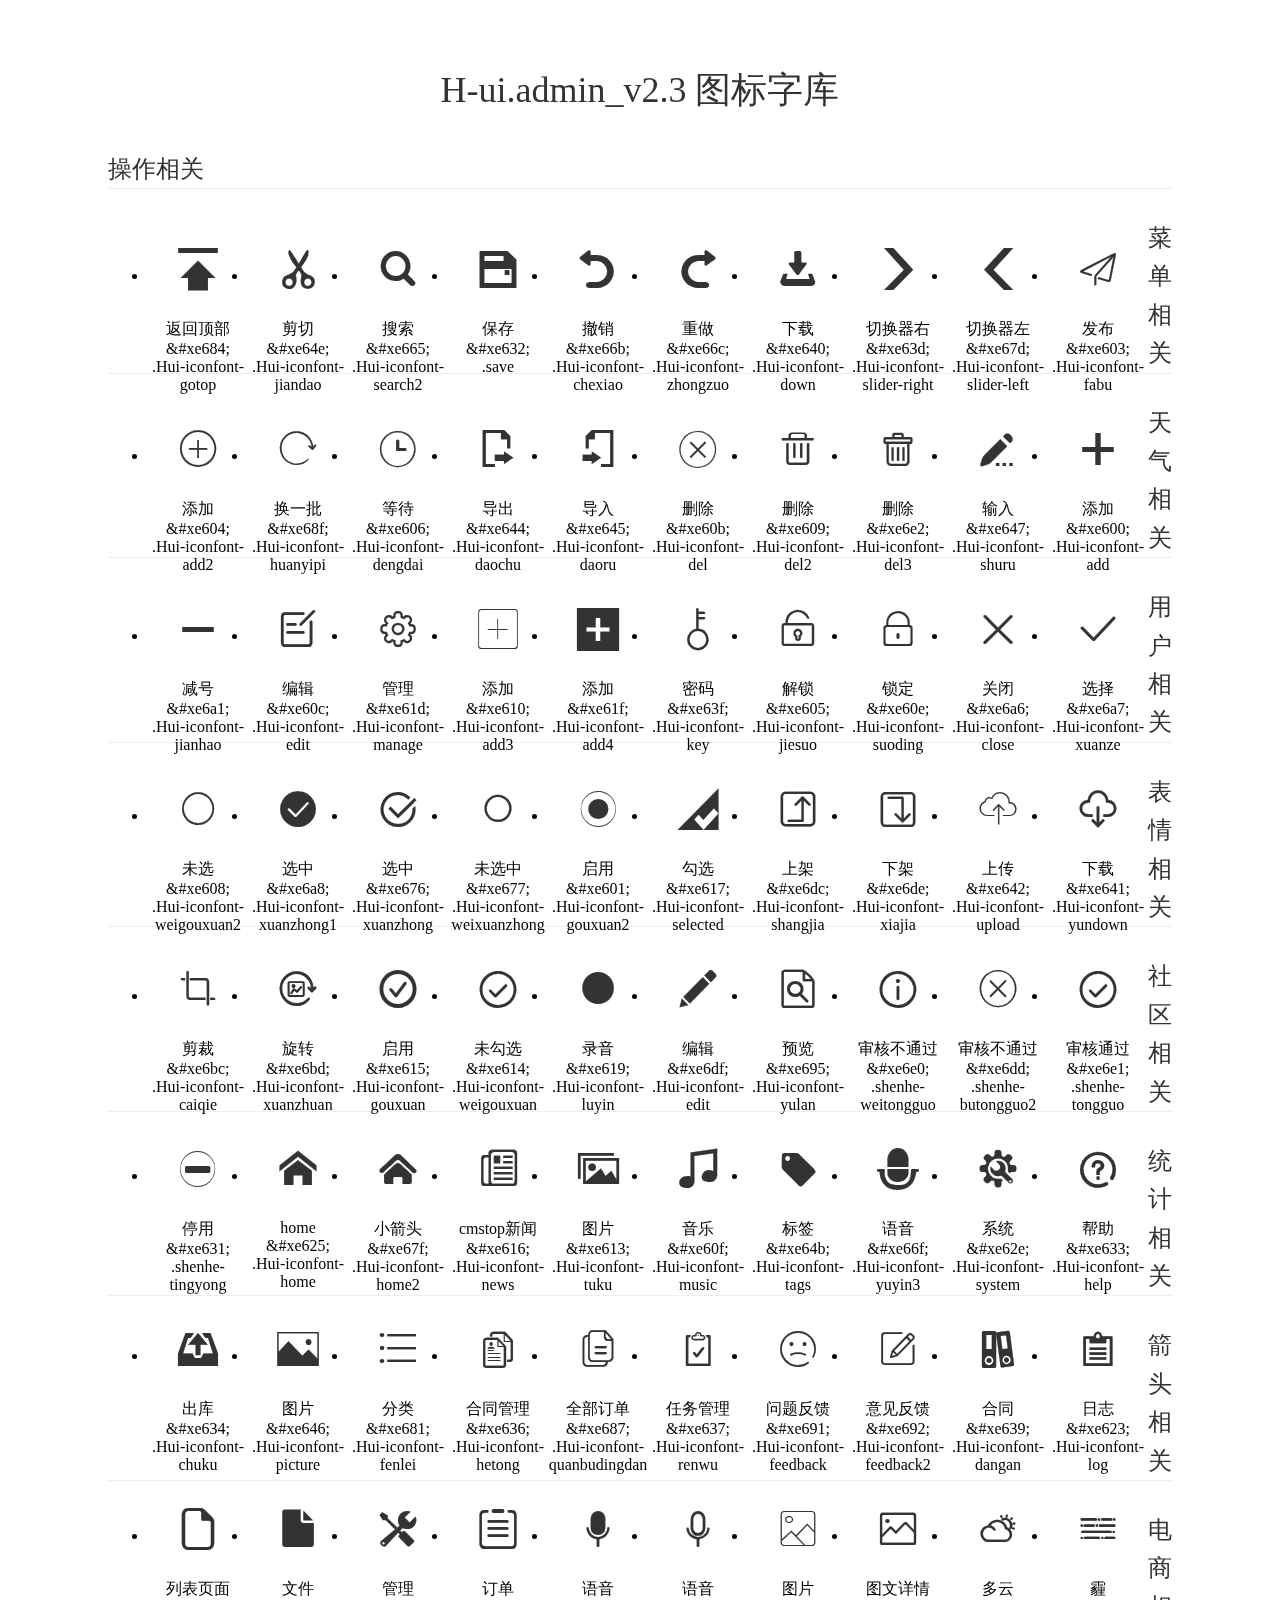
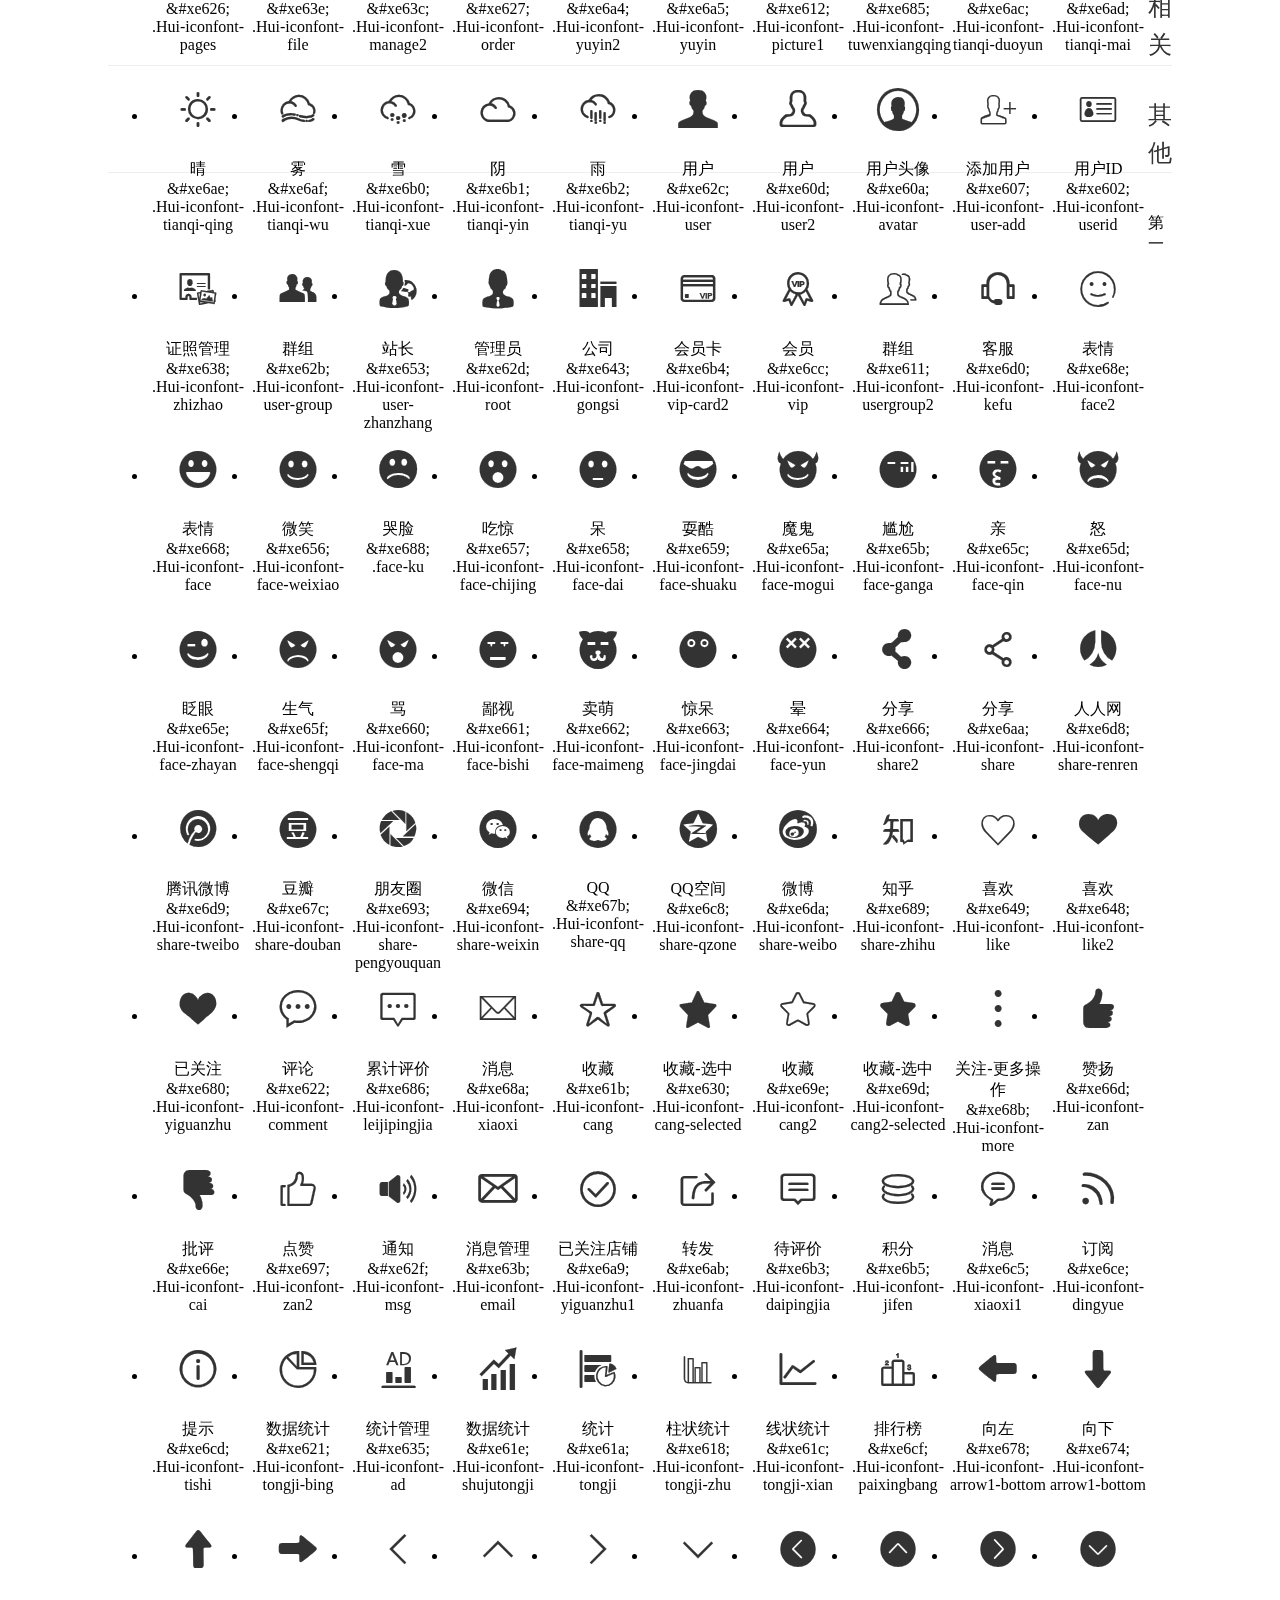
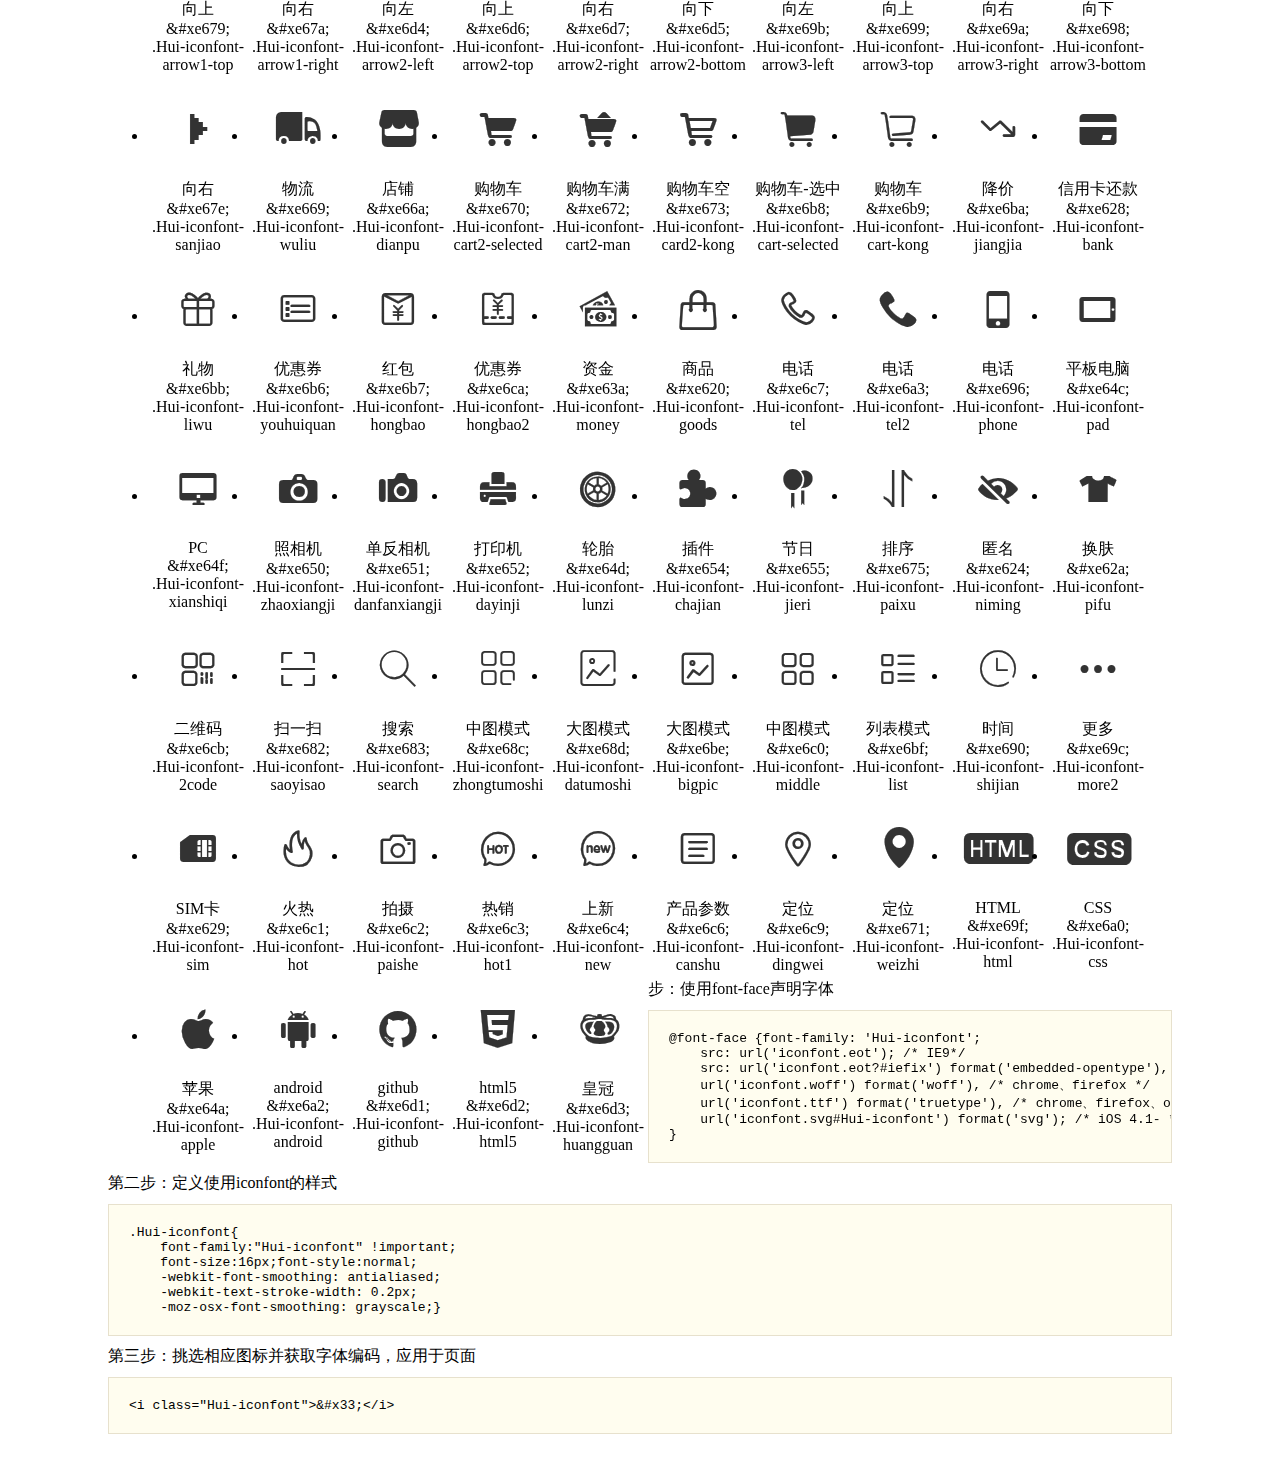
<file: WebRoot/css/1.0.1/demo.html>
<!DOCTYPE html>
<html>
<head>
<meta charset="utf-8"/>
<title>IconFont</title>
<link href="http://static.h-ui.net/h-ui/css/H-ui.reset.css" rel="stylesheet" type="text/css" />
<link rel="stylesheet" href="iconfont.css">
<style type="text/css">
.main {padding: 30px 100px;}
.main h1{font-size:36px; line-height:1.6; color:#333; text-align:center;margin-bottom:30px; font-weight:normal}
.main h2{ font-size:24px;line-height:1.6;color:#333;margin-bottom:30px; border-bottom: 1px solid #eee; font-weight:normal}

.helps { margin-top: 40px}
.helps pre{padding: 20px;margin: 10px 0;border: solid 1px #e7e1cd;background-color: #fffdef;overflow: auto}
.icon_lists li{float: left;width: 100px;height: 180px;text-align: center}
.icon_lists .Hui-iconfont{font-size: 42px;line-height: 100px;margin: 10px 0;color: #333;-webkit-transition: font-size 0.25s ease-out 0s;-moz-transition: font-size 0.25s ease-out 0s;transition: font-size 0.25s ease-out 0s}
.icon_lists .Hui-iconfont:hover { font-size: 100px}
</style>
</head>
<body>
<div class="main">
	<h1>H-ui.admin_v2.3 图标字库</h1>
	<h2>操作相关</h2>
	<ul class="icon_lists cl">
		<li> <i class="icon Hui-iconfont">&#xe684;</i>
			<div class="name">返回顶部</div>
			<div class="code">&amp;#xe684;</div>
			<div class="fontclass">.Hui-iconfont-gotop</div>
		</li>
		<li> <i class="icon Hui-iconfont">&#xe64e;</i>
			<div class="name">剪切</div>
			<div class="code">&amp;#xe64e;</div>
			<div class="fontclass">.Hui-iconfont-jiandao</div>
		</li>
		<li> <i class="icon Hui-iconfont">&#xe665;</i>
			<div class="name">搜索</div>
			<div class="code">&amp;#xe665;</div>
			<div class="fontclass">.Hui-iconfont-search2</div>
		</li>
		<li> <i class="icon Hui-iconfont">&#xe632;</i>
			<div class="name">保存</div>
			<div class="code">&amp;#xe632;</div>
			<div class="fontclass">.save</div>
		</li>
		<li> <i class="icon Hui-iconfont">&#xe66b;</i>
			<div class="name">撤销</div>
			<div class="code">&amp;#xe66b;</div>
			<div class="fontclass">.Hui-iconfont-chexiao</div>
		</li>
		<li> <i class="icon Hui-iconfont">&#xe66c;</i>
			<div class="name">重做</div>
			<div class="code">&amp;#xe66c;</div>
			<div class="fontclass">.Hui-iconfont-zhongzuo</div>
		</li>
		<li> <i class="icon Hui-iconfont">&#xe640;</i>
			<div class="name">下载</div>
			<div class="code">&amp;#xe640;</div>
			<div class="fontclass">.Hui-iconfont-down</div>
		</li>
		<li> <i class="icon Hui-iconfont">&#xe63d;</i>
			<div class="name">切换器右</div>
			<div class="code">&amp;#xe63d;</div>
			<div class="fontclass">.Hui-iconfont-slider-right</div>
		</li>
		<li> <i class="icon Hui-iconfont">&#xe67d;</i>
			<div class="name">切换器左</div>
			<div class="code">&amp;#xe67d;</div>
			<div class="fontclass">.Hui-iconfont-slider-left</div>
		</li>
		<li> <i class="icon Hui-iconfont">&#xe603;</i>
			<div class="name">发布</div>
			<div class="code">&amp;#xe603;</div>
			<div class="fontclass">.Hui-iconfont-fabu</div>
		</li>
		<li> <i class="icon Hui-iconfont">&#xe604;</i>
			<div class="name">添加</div>
			<div class="code">&amp;#xe604;</div>
			<div class="fontclass">.Hui-iconfont-add2</div>
		</li>
		<li> <i class="icon Hui-iconfont">&#xe68f;</i>
			<div class="name">换一批</div>
			<div class="code">&amp;#xe68f;</div>
			<div class="fontclass">.Hui-iconfont-huanyipi</div>
		</li>
		<li> <i class="icon Hui-iconfont">&#xe606;</i>
			<div class="name">等待</div>
			<div class="code">&amp;#xe606;</div>
			<div class="fontclass">.Hui-iconfont-dengdai</div>
		</li>
		<li> <i class="icon Hui-iconfont">&#xe644;</i>
			<div class="name">导出</div>
			<div class="code">&amp;#xe644;</div>
			<div class="fontclass">.Hui-iconfont-daochu</div>
		</li>
		<li> <i class="icon Hui-iconfont">&#xe645;</i>
			<div class="name">导入</div>
			<div class="code">&amp;#xe645;</div>
			<div class="fontclass">.Hui-iconfont-daoru</div>
		</li>
		<li> <i class="icon Hui-iconfont">&#xe60b;</i>
			<div class="name">删除</div>
			<div class="code">&amp;#xe60b;</div>
			<div class="fontclass">.Hui-iconfont-del</div>
		</li>
		<li> <i class="icon Hui-iconfont">&#xe609;</i>
			<div class="name">删除</div>
			<div class="code">&amp;#xe609;</div>
			<div class="fontclass">.Hui-iconfont-del2</div>
		</li>
		<li> <i class="icon Hui-iconfont">&#xe6e2;</i>
			<div class="name">删除</div>
			<div class="code">&amp;#xe6e2;</div>
			<div class="fontclass">.Hui-iconfont-del3</div>
		</li>
		<li> <i class="icon Hui-iconfont">&#xe647;</i>
			<div class="name">输入</div>
			<div class="code">&amp;#xe647;</div>
			<div class="fontclass">.Hui-iconfont-shuru</div>
		</li>
		<li> <i class="icon Hui-iconfont">&#xe600;</i>
			<div class="name">添加</div>
			<div class="code">&amp;#xe600;</div>
			<div class="fontclass">.Hui-iconfont-add</div>
		</li>
		<li> <i class="icon Hui-iconfont">&#xe6a1;</i>
			<div class="name">减号</div>
			<div class="code">&amp;#xe6a1;</div>
			<div class="fontclass">.Hui-iconfont-jianhao</div>
		</li>
		<li> <i class="icon Hui-iconfont">&#xe60c;</i>
			<div class="name">编辑</div>
			<div class="code">&amp;#xe60c;</div>
			<div class="fontclass">.Hui-iconfont-edit</div>
		</li>
		<li> <i class="icon Hui-iconfont">&#xe61d;</i>
			<div class="name">管理</div>
			<div class="code">&amp;#xe61d;</div>
			<div class="fontclass">.Hui-iconfont-manage</div>
		</li>
		<li> <i class="icon Hui-iconfont">&#xe610;</i>
			<div class="name">添加</div>
			<div class="code">&amp;#xe610;</div>
			<div class="fontclass">.Hui-iconfont-add3</div>
		</li>
		<li> <i class="icon Hui-iconfont">&#xe61f;</i>
			<div class="name">添加</div>
			<div class="code">&amp;#xe61f;</div>
			<div class="fontclass">.Hui-iconfont-add4</div>
		</li>
		<li> <i class="icon Hui-iconfont">&#xe63f;</i>
			<div class="name">密码</div>
			<div class="code">&amp;#xe63f;</div>
			<div class="fontclass">.Hui-iconfont-key</div>
		</li>
		<li> <i class="icon Hui-iconfont">&#xe605;</i>
			<div class="name">解锁</div>
			<div class="code">&amp;#xe605;</div>
			<div class="fontclass">.Hui-iconfont-jiesuo</div>
		</li>
		<li> <i class="icon Hui-iconfont">&#xe60e;</i>
			<div class="name">锁定</div>
			<div class="code">&amp;#xe60e;</div>
			<div class="fontclass">.Hui-iconfont-suoding</div>
		</li>
		<li> <i class="icon Hui-iconfont">&#xe6a6;</i>
			<div class="name">关闭</div>
			<div class="code">&amp;#xe6a6;</div>
			<div class="fontclass">.Hui-iconfont-close</div>
		</li>
		<li> <i class="icon Hui-iconfont">&#xe6a7;</i>
			<div class="name">选择</div>
			<div class="code">&amp;#xe6a7;</div>
			<div class="fontclass">.Hui-iconfont-xuanze</div>
		</li>
		<li> <i class="icon Hui-iconfont">&#xe608;</i>
			<div class="name">未选</div>
			<div class="code">&amp;#xe608;</div>
			<div class="fontclass">.Hui-iconfont-weigouxuan2</div>
		</li>
		<li> <i class="icon Hui-iconfont">&#xe6a8;</i>
			<div class="name">选中</div>
			<div class="code">&amp;#xe6a8;</div>
			<div class="fontclass">.Hui-iconfont-xuanzhong1</div>
		</li>
		<li> <i class="icon Hui-iconfont">&#xe676;</i>
			<div class="name">选中</div>
			<div class="code">&amp;#xe676;</div>
			<div class="fontclass">.Hui-iconfont-xuanzhong</div>
		</li>
		<li> <i class="icon Hui-iconfont">&#xe677;</i>
			<div class="name">未选中</div>
			<div class="code">&amp;#xe677;</div>
			<div class="fontclass">.Hui-iconfont-weixuanzhong</div>
		</li>
		<li> <i class="icon Hui-iconfont">&#xe601;</i>
			<div class="name">启用</div>
			<div class="code">&amp;#xe601;</div>
			<div class="fontclass">.Hui-iconfont-gouxuan2</div>
		</li>
		<li> <i class="icon Hui-iconfont">&#xe617;</i>
			<div class="name">勾选</div>
			<div class="code">&amp;#xe617;</div>
			<div class="fontclass">.Hui-iconfont-selected</div>
		</li>
		<li> <i class="icon Hui-iconfont">&#xe6dc;</i>
			<div class="name">上架</div>
			<div class="code">&amp;#xe6dc;</div>
			<div class="fontclass">.Hui-iconfont-shangjia</div>
		</li>
		<li> <i class="icon Hui-iconfont">&#xe6de;</i>
			<div class="name">下架</div>
			<div class="code">&amp;#xe6de;</div>
			<div class="fontclass">.Hui-iconfont-xiajia</div>
		</li>
		<li> <i class="icon Hui-iconfont">&#xe642;</i>
			<div class="name">上传</div>
			<div class="code">&amp;#xe642;</div>
			<div class="fontclass">.Hui-iconfont-upload</div>
		</li>
		<li> <i class="icon Hui-iconfont">&#xe641;</i>
			<div class="name">下载</div>
			<div class="code">&amp;#xe641;</div>
			<div class="fontclass">.Hui-iconfont-yundown</div>
		</li>
		<li> <i class="icon Hui-iconfont">&#xe6bc;</i>
			<div class="name">剪裁</div>
			<div class="code">&amp;#xe6bc;</div>
			<div class="fontclass">.Hui-iconfont-caiqie</div>
		</li>
		<li> <i class="icon Hui-iconfont">&#xe6bd;</i>
			<div class="name">旋转</div>
			<div class="code">&amp;#xe6bd;</div>
			<div class="fontclass">.Hui-iconfont-xuanzhuan</div>
		</li>
		<li> <i class="icon Hui-iconfont">&#xe615;</i>
			<div class="name">启用</div>
			<div class="code">&amp;#xe615;</div>
			<div class="fontclass">.Hui-iconfont-gouxuan</div>
		</li>
		<li> <i class="icon Hui-iconfont">&#xe6e1;</i>
			<div class="name">未勾选</div>
			<div class="code">&amp;#xe614;</div>
			<div class="fontclass">.Hui-iconfont-weigouxuan</div>
		</li>
		<li> <i class="icon Hui-iconfont">&#xe619;</i>
			<div class="name">录音</div>
			<div class="code">&amp;#xe619;</div>
			<div class="fontclass">.Hui-iconfont-luyin</div>
		</li>
		<li> <i class="icon Hui-iconfont">&#xe6df;</i>
			<div class="name">编辑</div>
			<div class="code">&amp;#xe6df;</div>
			<div class="fontclass">.Hui-iconfont-edit</div>
		</li>
		<li> <i class="icon Hui-iconfont">&#xe695;</i>
			<div class="name">预览</div>
			<div class="code">&amp;#xe695;</div>
			<div class="fontclass">.Hui-iconfont-yulan</div>
		</li>
		<li> <i class="icon Hui-iconfont">&#xe6e0;</i>
			<div class="name">审核不通过</div>
			<div class="code">&amp;#xe6e0;</div>
			<div class="fontclass">.shenhe-weitongguo</div>
		</li>
		<li> <i class="icon Hui-iconfont">&#xe6dd;</i>
			<div class="name">审核不通过</div>
			<div class="code">&amp;#xe6dd;</div>
			<div class="fontclass">.shenhe-butongguo2</div>
		</li>
		<li> <i class="icon Hui-iconfont">&#xe6e1;</i>
			<div class="name">审核通过</div>
			<div class="code">&amp;#xe6e1;</div>
			<div class="fontclass">.shenhe-tongguo</div>
		</li>
		<li> <i class="icon Hui-iconfont">&#xe631;</i>
			<div class="name">停用</div>
			<div class="code">&amp;#xe631;</div>
			<div class="fontclass">.shenhe-tingyong</div>
		</li>
	</ul>
	<h2>菜单相关</h2>
	<ul class="icon_lists cl">
		<li> <i class="icon Hui-iconfont">&#xe625;</i>
			<div class="name">home</div>
			<div class="code">&amp;#xe625;</div>
			<div class="fontclass">.Hui-iconfont-home</div>
		</li>
		<li> <i class="icon Hui-iconfont">&#xe67f;</i>
			<div class="name">小箭头</div>
			<div class="code">&amp;#xe67f;</div>
			<div class="fontclass">.Hui-iconfont-home2</div>
		</li>
		<li> <i class="icon Hui-iconfont">&#xe616;</i>
			<div class="name">cmstop新闻</div>
			<div class="code">&amp;#xe616;</div>
			<div class="fontclass">.Hui-iconfont-news</div>
		</li>
		<li> <i class="icon Hui-iconfont">&#xe613;</i>
			<div class="name">图片</div>
			<div class="code">&amp;#xe613;</div>
			<div class="fontclass">.Hui-iconfont-tuku</div>
		</li>
		<li> <i class="icon Hui-iconfont">&#xe60f;</i>
			<div class="name">音乐</div>
			<div class="code">&amp;#xe60f;</div>
			<div class="fontclass">.Hui-iconfont-music</div>
		</li>
		<li> <i class="icon Hui-iconfont">&#xe64b;</i>
			<div class="name">标签</div>
			<div class="code">&amp;#xe64b;</div>
			<div class="fontclass">.Hui-iconfont-tags</div>
		</li>
		<li> <i class="icon Hui-iconfont">&#xe66f;</i>
			<div class="name">语音</div>
			<div class="code">&amp;#xe66f;</div>
			<div class="fontclass">.Hui-iconfont-yuyin3</div>
		</li>
		<li> <i class="icon Hui-iconfont">&#xe62e;</i>
			<div class="name">系统</div>
			<div class="code">&amp;#xe62e;</div>
			<div class="fontclass">.Hui-iconfont-system</div>
		</li>
		<li> <i class="icon Hui-iconfont">&#xe633;</i>
			<div class="name">帮助</div>
			<div class="code">&amp;#xe633;</div>
			<div class="fontclass">.Hui-iconfont-help</div>
		</li>
		<li> <i class="icon Hui-iconfont">&#xe634;</i>
			<div class="name">出库</div>
			<div class="code">&amp;#xe634;</div>
			<div class="fontclass">.Hui-iconfont-chuku</div>
		</li>
		<li> <i class="icon Hui-iconfont">&#xe646;</i>
			<div class="name">图片</div>
			<div class="code">&amp;#xe646;</div>
			<div class="fontclass">.Hui-iconfont-picture</div>
		</li>
		<li> <i class="icon Hui-iconfont">&#xe681;</i>
			<div class="name">分类</div>
			<div class="code">&amp;#xe681;</div>
			<div class="fontclass">.Hui-iconfont-fenlei</div>
		</li>
		<li> <i class="icon Hui-iconfont">&#xe636;</i>
			<div class="name">合同管理</div>
			<div class="code">&amp;#xe636;</div>
			<div class="fontclass">.Hui-iconfont-hetong</div>
		</li>
		<li> <i class="icon Hui-iconfont">&#xe687;</i>
			<div class="name">全部订单</div>
			<div class="code">&amp;#xe687;</div>
			<div class="fontclass">.Hui-iconfont-quanbudingdan</div>
		</li>
		<li> <i class="icon Hui-iconfont">&#xe637;</i>
			<div class="name">任务管理</div>
			<div class="code">&amp;#xe637;</div>
			<div class="fontclass">.Hui-iconfont-renwu</div>
		</li>
		<li> <i class="icon Hui-iconfont">&#xe691;</i>
			<div class="name">问题反馈</div>
			<div class="code">&amp;#xe691;</div>
			<div class="fontclass">.Hui-iconfont-feedback</div>
		</li>
		<li> <i class="icon Hui-iconfont">&#xe692;</i>
			<div class="name">意见反馈</div>
			<div class="code">&amp;#xe692;</div>
			<div class="fontclass">.Hui-iconfont-feedback2</div>
		</li>
		<li> <i class="icon Hui-iconfont">&#xe639;</i>
			<div class="name">合同</div>
			<div class="code">&amp;#xe639;</div>
			<div class="fontclass">.Hui-iconfont-dangan</div>
		</li>
		<li> <i class="icon Hui-iconfont">&#xe623;</i>
			<div class="name">日志</div>
			<div class="code">&amp;#xe623;</div>
			<div class="fontclass">.Hui-iconfont-log</div>
		</li>
		<li> <i class="icon Hui-iconfont">&#xe626;</i>
			<div class="name">列表页面</div>
			<div class="code">&amp;#xe626;</div>
			<div class="fontclass">.Hui-iconfont-pages</div>
		</li>
		<li> <i class="icon Hui-iconfont">&#xe63e;</i>
			<div class="name">文件</div>
			<div class="code">&amp;#xe63e;</div>
			<div class="fontclass">.Hui-iconfont-file</div>
		</li>
		<li> <i class="icon Hui-iconfont">&#xe63c;</i>
			<div class="name">管理</div>
			<div class="code">&amp;#xe63c;</div>
			<div class="fontclass">.Hui-iconfont-manage2</div>
		</li>
		<li> <i class="icon Hui-iconfont">&#xe627;</i>
			<div class="name">订单</div>
			<div class="code">&amp;#xe627;</div>
			<div class="fontclass">.Hui-iconfont-order</div>
		</li>
		<li> <i class="icon Hui-iconfont">&#xe6a4;</i>
			<div class="name">语音</div>
			<div class="code">&amp;#xe6a4;</div>
			<div class="fontclass">.Hui-iconfont-yuyin2</div>
		</li>
		<li> <i class="icon Hui-iconfont">&#xe6a5;</i>
			<div class="name">语音</div>
			<div class="code">&amp;#xe6a5;</div>
			<div class="fontclass">.Hui-iconfont-yuyin</div>
		</li>
		<li> <i class="icon Hui-iconfont">&#xe612;</i>
			<div class="name">图片</div>
			<div class="code">&amp;#xe612;</div>
			<div class="fontclass">.Hui-iconfont-picture1</div>
		</li>
		<li> <i class="icon Hui-iconfont">&#xe685;</i>
			<div class="name">图文详情</div>
			<div class="code">&amp;#xe685;</div>
			<div class="fontclass">.Hui-iconfont-tuwenxiangqing</div>
		</li>
	</ul>
	<h2>天气相关</h2>
	<ul class="icon_lists cl">
		<li> <i class="icon Hui-iconfont">&#xe6ac;</i>
			<div class="name">多云</div>
			<div class="code">&amp;#xe6ac;</div>
			<div class="fontclass">.Hui-iconfont-tianqi-duoyun</div>
		</li>
		<li> <i class="icon Hui-iconfont">&#xe6ad;</i>
			<div class="name">霾</div>
			<div class="code">&amp;#xe6ad;</div>
			<div class="fontclass">.Hui-iconfont-tianqi-mai</div>
		</li>
		<li> <i class="icon Hui-iconfont">&#xe6ae;</i>
			<div class="name">晴</div>
			<div class="code">&amp;#xe6ae;</div>
			<div class="fontclass">.Hui-iconfont-tianqi-qing</div>
		</li>
		<li> <i class="icon Hui-iconfont">&#xe6af;</i>
			<div class="name">雾</div>
			<div class="code">&amp;#xe6af;</div>
			<div class="fontclass">.Hui-iconfont-tianqi-wu</div>
		</li>
		<li> <i class="icon Hui-iconfont">&#xe6b0;</i>
			<div class="name">雪</div>
			<div class="code">&amp;#xe6b0;</div>
			<div class="fontclass">.Hui-iconfont-tianqi-xue</div>
		</li>
		<li> <i class="icon Hui-iconfont">&#xe6b1;</i>
			<div class="name">阴</div>
			<div class="code">&amp;#xe6b1;</div>
			<div class="fontclass">.Hui-iconfont-tianqi-yin</div>
		</li>
		<li> <i class="icon Hui-iconfont">&#xe6b2;</i>
			<div class="name">雨</div>
			<div class="code">&amp;#xe6b2;</div>
			<div class="fontclass">.Hui-iconfont-tianqi-yu</div>
		</li>
	</ul>
	<h2>用户相关</h2>
	<ul class="icon_lists cl">
		<li> <i class="icon Hui-iconfont">&#xe62c;</i>
			<div class="name">用户</div>
			<div class="code">&amp;#xe62c;</div>
			<div class="fontclass">.Hui-iconfont-user</div>
		</li>
		<li> <i class="icon Hui-iconfont">&#xe60d;</i>
			<div class="name">用户</div>
			<div class="code">&amp;#xe60d;</div>
			<div class="fontclass">.Hui-iconfont-user2</div>
		</li>
		<li> <i class="icon Hui-iconfont">&#xe60a;</i>
			<div class="name">用户头像</div>
			<div class="code">&amp;#xe60a;</div>
			<div class="fontclass">.Hui-iconfont-avatar</div>
		</li>
		<li> <i class="icon Hui-iconfont">&#xe607;</i>
			<div class="name">添加用户</div>
			<div class="code">&amp;#xe607;</div>
			<div class="fontclass">.Hui-iconfont-user-add</div>
		</li>
		<li> <i class="icon Hui-iconfont">&#xe602;</i>
			<div class="name">用户ID</div>
			<div class="code">&amp;#xe602;</div>
			<div class="fontclass">.Hui-iconfont-userid</div>
		</li>
		<li> <i class="icon Hui-iconfont">&#xe638;</i>
			<div class="name">证照管理</div>
			<div class="code">&amp;#xe638;</div>
			<div class="fontclass">.Hui-iconfont-zhizhao</div>
		</li>
		<li> <i class="icon Hui-iconfont">&#xe62b;</i>
			<div class="name">群组</div>
			<div class="code">&amp;#xe62b;</div>
			<div class="fontclass">.Hui-iconfont-user-group</div>
		</li>
		<li> <i class="icon Hui-iconfont">&#xe653;</i>
			<div class="name">站长</div>
			<div class="code">&amp;#xe653;</div>
			<div class="fontclass">.Hui-iconfont-user-zhanzhang</div>
		</li>
		<li> <i class="icon Hui-iconfont">&#xe62d;</i>
			<div class="name">管理员</div>
			<div class="code">&amp;#xe62d;</div>
			<div class="fontclass">.Hui-iconfont-root</div>
		</li>
		<li> <i class="icon Hui-iconfont">&#xe643;</i>
			<div class="name">公司</div>
			<div class="code">&amp;#xe643;</div>
			<div class="fontclass">.Hui-iconfont-gongsi</div>
		</li>
		<li> <i class="icon Hui-iconfont">&#xe6b4;</i>
			<div class="name">会员卡</div>
			<div class="code">&amp;#xe6b4;</div>
			<div class="fontclass">.Hui-iconfont-vip-card2</div>
		</li>
		<li> <i class="icon Hui-iconfont">&#xe6cc;</i>
			<div class="name">会员</div>
			<div class="code">&amp;#xe6cc;</div>
			<div class="fontclass">.Hui-iconfont-vip</div>
		</li>
		<li> <i class="icon Hui-iconfont">&#xe611;</i>
			<div class="name">群组</div>
			<div class="code">&amp;#xe611;</div>
			<div class="fontclass">.Hui-iconfont-usergroup2</div>
		</li>
		<li> <i class="icon Hui-iconfont">&#xe6d0;</i>
			<div class="name">客服</div>
			<div class="code">&amp;#xe6d0;</div>
			<div class="fontclass">.Hui-iconfont-kefu</div>
		</li>
	</ul>
	<h2>表情相关</h2>
	<ul class="icon_lists cl">
		<li> <i class="icon Hui-iconfont">&#xe68e;</i>
			<div class="name">表情</div>
			<div class="code">&amp;#xe68e;</div>
			<div class="fontclass">.Hui-iconfont-face2</div>
		</li>
		<li> <i class="icon Hui-iconfont">&#xe668;</i>
			<div class="name">表情</div>
			<div class="code">&amp;#xe668;</div>
			<div class="fontclass">.Hui-iconfont-face</div>
		</li>
		<li> <i class="icon Hui-iconfont">&#xe656;</i>
			<div class="name">微笑</div>
			<div class="code">&amp;#xe656;</div>
			<div class="fontclass">.Hui-iconfont-face-weixiao</div>
		</li>
		<li> <i class="icon Hui-iconfont">&#xe688;</i>
			<div class="name">哭脸</div>
			<div class="code">&amp;#xe688;</div>
			<div class="fontclass">.face-ku</div>
		</li>
		<li> <i class="icon Hui-iconfont">&#xe657;</i>
			<div class="name">吃惊</div>
			<div class="code">&amp;#xe657;</div>
			<div class="fontclass">.Hui-iconfont-face-chijing</div>
		</li>
		<li> <i class="icon Hui-iconfont">&#xe658;</i>
			<div class="name">呆</div>
			<div class="code">&amp;#xe658;</div>
			<div class="fontclass">.Hui-iconfont-face-dai</div>
		</li>
		<li> <i class="icon Hui-iconfont">&#xe659;</i>
			<div class="name">耍酷</div>
			<div class="code">&amp;#xe659;</div>
			<div class="fontclass">.Hui-iconfont-face-shuaku</div>
		</li>
		<li> <i class="icon Hui-iconfont">&#xe65a;</i>
			<div class="name">魔鬼</div>
			<div class="code">&amp;#xe65a;</div>
			<div class="fontclass">.Hui-iconfont-face-mogui</div>
		</li>
		<li> <i class="icon Hui-iconfont">&#xe65b;</i>
			<div class="name">尴尬</div>
			<div class="code">&amp;#xe65b;</div>
			<div class="fontclass">.Hui-iconfont-face-ganga</div>
		</li>
		<li> <i class="icon Hui-iconfont">&#xe65c;</i>
			<div class="name">亲</div>
			<div class="code">&amp;#xe65c;</div>
			<div class="fontclass">.Hui-iconfont-face-qin</div>
		</li>
		<li> <i class="icon Hui-iconfont">&#xe65d;</i>
			<div class="name">怒</div>
			<div class="code">&amp;#xe65d;</div>
			<div class="fontclass">.Hui-iconfont-face-nu</div>
		</li>
		<li> <i class="icon Hui-iconfont">&#xe65e;</i>
			<div class="name">眨眼</div>
			<div class="code">&amp;#xe65e;</div>
			<div class="fontclass">.Hui-iconfont-face-zhayan</div>
		</li>
		<li> <i class="icon Hui-iconfont">&#xe65f;</i>
			<div class="name">生气</div>
			<div class="code">&amp;#xe65f;</div>
			<div class="fontclass">.Hui-iconfont-face-shengqi</div>
		</li>
		<li> <i class="icon Hui-iconfont">&#xe660;</i>
			<div class="name">骂</div>
			<div class="code">&amp;#xe660;</div>
			<div class="fontclass">.Hui-iconfont-face-ma</div>
		</li>
		<li> <i class="icon Hui-iconfont">&#xe661;</i>
			<div class="name">鄙视</div>
			<div class="code">&amp;#xe661;</div>
			<div class="fontclass">.Hui-iconfont-face-bishi</div>
		</li>
		<li> <i class="icon Hui-iconfont">&#xe662;</i>
			<div class="name">卖萌</div>
			<div class="code">&amp;#xe662;</div>
			<div class="fontclass">.Hui-iconfont-face-maimeng</div>
		</li>
		<li> <i class="icon Hui-iconfont">&#xe663;</i>
			<div class="name">惊呆</div>
			<div class="code">&amp;#xe663;</div>
			<div class="fontclass">.Hui-iconfont-face-jingdai</div>
		</li>
		<li> <i class="icon Hui-iconfont">&#xe664;</i>
			<div class="name">晕</div>
			<div class="code">&amp;#xe664;</div>
			<div class="fontclass">.Hui-iconfont-face-yun</div>
		</li>
	</ul>
	<h2>社区相关</h2>
	<ul class="icon_lists cl">
		<li> <i class="icon Hui-iconfont">&#xe666;</i>
			<div class="name">分享</div>
			<div class="code">&amp;#xe666;</div>
			<div class="fontclass">.Hui-iconfont-share2</div>
		</li>
		<li> <i class="icon Hui-iconfont">&#xe6aa;</i>
			<div class="name">分享</div>
			<div class="code">&amp;#xe6aa;</div>
			<div class="fontclass">.Hui-iconfont-share</div>
		</li>
		<li> <i class="icon Hui-iconfont">&#xe6d8;</i>
			<div class="name">人人网</div>
			<div class="code">&amp;#xe6d8;</div>
			<div class="fontclass">.Hui-iconfont-share-renren</div>
		</li>
		<li> <i class="icon Hui-iconfont">&#xe6d9;</i>
			<div class="name">腾讯微博</div>
			<div class="code">&amp;#xe6d9;</div>
			<div class="fontclass">.Hui-iconfont-share-tweibo</div>
		</li>
		<li> <i class="icon Hui-iconfont">&#xe67c;</i>
			<div class="name">豆瓣</div>
			<div class="code">&amp;#xe67c;</div>
			<div class="fontclass">.Hui-iconfont-share-douban</div>
		</li>
		<li> <i class="icon Hui-iconfont">&#xe693;</i>
			<div class="name">朋友圈</div>
			<div class="code">&amp;#xe693;</div>
			<div class="fontclass">.Hui-iconfont-share-pengyouquan</div>
		</li>
		<li> <i class="icon Hui-iconfont">&#xe694;</i>
			<div class="name">微信</div>
			<div class="code">&amp;#xe694;</div>
			<div class="fontclass">.Hui-iconfont-share-weixin</div>
		</li>
		<li> <i class="icon Hui-iconfont">&#xe67b;</i>
			<div class="name">QQ</div>
			<div class="code">&amp;#xe67b;</div>
			<div class="fontclass">.Hui-iconfont-share-qq</div>
		</li>
		<li> <i class="icon Hui-iconfont">&#xe6c8;</i>
			<div class="name">QQ空间</div>
			<div class="code">&amp;#xe6c8;</div>
			<div class="fontclass">.Hui-iconfont-share-qzone</div>
		</li>
		<li> <i class="icon Hui-iconfont">&#xe6da;</i>
			<div class="name">微博</div>
			<div class="code">&amp;#xe6da;</div>
			<div class="fontclass">.Hui-iconfont-share-weibo</div>
		</li>
		<li> <i class="icon Hui-iconfont">&#xe689;</i>
			<div class="name">知乎</div>
			<div class="code">&amp;#xe689;</div>
			<div class="fontclass">.Hui-iconfont-share-zhihu</div>
		</li>
		<li> <i class="icon Hui-iconfont">&#xe649;</i>
			<div class="name">喜欢</div>
			<div class="code">&amp;#xe649;</div>
			<div class="fontclass">.Hui-iconfont-like</div>
		</li>
		<li> <i class="icon Hui-iconfont">&#xe648;</i>
			<div class="name">喜欢</div>
			<div class="code">&amp;#xe648;</div>
			<div class="fontclass">.Hui-iconfont-like2</div>
		</li>
		<li> <i class="icon Hui-iconfont">&#xe680;</i>
			<div class="name">已关注</div>
			<div class="code">&amp;#xe680;</div>
			<div class="fontclass">.Hui-iconfont-yiguanzhu</div>
		</li>
		<li> <i class="icon Hui-iconfont">&#xe622;</i>
			<div class="name">评论</div>
			<div class="code">&amp;#xe622;</div>
			<div class="fontclass">.Hui-iconfont-comment</div>
		</li>
		<li> <i class="icon Hui-iconfont">&#xe686;</i>
			<div class="name">累计评价</div>
			<div class="code">&amp;#xe686;</div>
			<div class="fontclass">.Hui-iconfont-leijipingjia</div>
		</li>
		<li> <i class="icon Hui-iconfont">&#xe68a;</i>
			<div class="name">消息</div>
			<div class="code">&amp;#xe68a;</div>
			<div class="fontclass">.Hui-iconfont-xiaoxi</div>
		</li>
		<li> <i class="icon Hui-iconfont">&#xe61b;</i>
			<div class="name">收藏</div>
			<div class="code">&amp;#xe61b;</div>
			<div class="fontclass">.Hui-iconfont-cang</div>
		</li>
		<li> <i class="icon Hui-iconfont">&#xe630;</i>
			<div class="name">收藏-选中</div>
			<div class="code">&amp;#xe630;</div>
			<div class="fontclass">.Hui-iconfont-cang-selected</div>
		</li>
		<li> <i class="icon Hui-iconfont">&#xe69e;</i>
			<div class="name">收藏</div>
			<div class="code">&amp;#xe69e;</div>
			<div class="fontclass">.Hui-iconfont-cang2</div>
		</li>
		<li> <i class="icon Hui-iconfont">&#xe69d;</i>
			<div class="name">收藏-选中</div>
			<div class="code">&amp;#xe69d;</div>
			<div class="fontclass">.Hui-iconfont-cang2-selected</div>
		</li>
		<li> <i class="icon Hui-iconfont">&#xe68b;</i>
			<div class="name">关注-更多操作</div>
			<div class="code">&amp;#xe68b;</div>
			<div class="fontclass">.Hui-iconfont-more</div>
		</li>
		<li> <i class="icon Hui-iconfont">&#xe66d;</i>
			<div class="name">赞扬</div>
			<div class="code">&amp;#xe66d;</div>
			<div class="fontclass">.Hui-iconfont-zan</div>
		</li>
		<li> <i class="icon Hui-iconfont">&#xe66e;</i>
			<div class="name">批评</div>
			<div class="code">&amp;#xe66e;</div>
			<div class="fontclass">.Hui-iconfont-cai</div>
		</li>
		<li> <i class="icon Hui-iconfont">&#xe697;</i>
			<div class="name">点赞</div>
			<div class="code">&amp;#xe697;</div>
			<div class="fontclass">.Hui-iconfont-zan2</div>
		</li>
		<li> <i class="icon Hui-iconfont">&#xe62f;</i>
			<div class="name">通知</div>
			<div class="code">&amp;#xe62f;</div>
			<div class="fontclass">.Hui-iconfont-msg</div>
		</li>
		<li> <i class="icon Hui-iconfont">&#xe63b;</i>
			<div class="name">消息管理</div>
			<div class="code">&amp;#xe63b;</div>
			<div class="fontclass">.Hui-iconfont-email</div>
		</li>
		<li> <i class="icon Hui-iconfont">&#xe6a9;</i>
			<div class="name">已关注店铺</div>
			<div class="code">&amp;#xe6a9;</div>
			<div class="fontclass">.Hui-iconfont-yiguanzhu1</div>
		</li>
		<li> <i class="icon Hui-iconfont">&#xe6ab;</i>
			<div class="name">转发</div>
			<div class="code">&amp;#xe6ab;</div>
			<div class="fontclass">.Hui-iconfont-zhuanfa</div>
		</li>
		<li> <i class="icon Hui-iconfont">&#xe6b3;</i>
			<div class="name">待评价</div>
			<div class="code">&amp;#xe6b3;</div>
			<div class="fontclass">.Hui-iconfont-daipingjia</div>
		</li>
		<li> <i class="icon Hui-iconfont">&#xe6b5;</i>
			<div class="name">积分</div>
			<div class="code">&amp;#xe6b5;</div>
			<div class="fontclass">.Hui-iconfont-jifen</div>
		</li>
		<li> <i class="icon Hui-iconfont">&#xe6c5;</i>
			<div class="name">消息</div>
			<div class="code">&amp;#xe6c5;</div>
			<div class="fontclass">.Hui-iconfont-xiaoxi1</div>
		</li>
		<li> <i class="icon Hui-iconfont">&#xe6ce;</i>
			<div class="name">订阅</div>
			<div class="code">&amp;#xe6ce;</div>
			<div class="fontclass">.Hui-iconfont-dingyue</div>
		</li>
		<li> <i class="icon Hui-iconfont">&#xe6cd;</i>
			<div class="name">提示</div>
			<div class="code">&amp;#xe6cd;</div>
			<div class="fontclass">.Hui-iconfont-tishi</div>
		</li>
	</ul>
	<h2>统计相关</h2>
	<ul class="icon_lists cl">
		<li> <i class="icon Hui-iconfont">&#xe621;</i>
			<div class="name">数据统计</div>
			<div class="code">&amp;#xe621;</div>
			<div class="fontclass">.Hui-iconfont-tongji-bing</div>
		</li>
		<li> <i class="icon Hui-iconfont">&#xe635;</i>
			<div class="name">统计管理</div>
			<div class="code">&amp;#xe635;</div>
			<div class="fontclass">.Hui-iconfont-ad</div>
		</li>
		<li> <i class="icon Hui-iconfont">&#xe61e;</i>
			<div class="name">数据统计</div>
			<div class="code">&amp;#xe61e;</div>
			<div class="fontclass">.Hui-iconfont-shujutongji</div>
		</li>
		<li> <i class="icon Hui-iconfont">&#xe61a;</i>
			<div class="name">统计</div>
			<div class="code">&amp;#xe61a;</div>
			<div class="fontclass">.Hui-iconfont-tongji</div>
		</li>
		<li> <i class="icon Hui-iconfont">&#xe618;</i>
			<div class="name">柱状统计</div>
			<div class="code">&amp;#xe618;</div>
			<div class="fontclass">.Hui-iconfont-tongji-zhu</div>
		</li>
		<li> <i class="icon Hui-iconfont">&#xe61c;</i>
			<div class="name">线状统计</div>
			<div class="code">&amp;#xe61c;</div>
			<div class="fontclass">.Hui-iconfont-tongji-xian</div>
		</li>
		<li> <i class="icon Hui-iconfont">&#xe6cf;</i>
			<div class="name">排行榜</div>
			<div class="code">&amp;#xe6cf;</div>
			<div class="fontclass">.Hui-iconfont-paixingbang</div>
		</li>
	</ul>
	<h2>箭头相关</h2>
	<ul class="icon_lists cl">
		<li> <i class="icon Hui-iconfont">&#xe678;</i>
			<div class="name">向左</div>
			<div class="code">&amp;#xe678;</div>
			<div class="fontclass">.Hui-iconfont-arrow1-bottom</div>
		</li>
		<li> <i class="icon Hui-iconfont">&#xe674;</i>
			<div class="name">向下</div>
			<div class="code">&amp;#xe674;</div>
			<div class="fontclass">.Hui-iconfont-arrow1-bottom</div>
		</li>
		<li> <i class="icon Hui-iconfont">&#xe679;</i>
			<div class="name">向上</div>
			<div class="code">&amp;#xe679;</div>
			<div class="fontclass">.Hui-iconfont-arrow1-top</div>
		</li>
		<li> <i class="icon Hui-iconfont">&#xe67a;</i>
			<div class="name">向右</div>
			<div class="code">&amp;#xe67a;</div>
			<div class="fontclass">.Hui-iconfont-arrow1-right</div>
		</li>
		<li> <i class="icon Hui-iconfont">&#xe6d4;</i>
			<div class="name">向左</div>
			<div class="code">&amp;#xe6d4;</div>
			<div class="fontclass">.Hui-iconfont-arrow2-left</div>
		</li>
		<li> <i class="icon Hui-iconfont">&#xe6d6;</i>
			<div class="name">向上</div>
			<div class="code">&amp;#xe6d6;</div>
			<div class="fontclass">.Hui-iconfont-arrow2-top</div>
		</li>
		<li> <i class="icon Hui-iconfont">&#xe6d7;</i>
			<div class="name">向右</div>
			<div class="code">&amp;#xe6d7;</div>
			<div class="fontclass">.Hui-iconfont-arrow2-right</div>
		</li>
		<li> <i class="icon Hui-iconfont">&#xe6d5;</i>
			<div class="name">向下</div>
			<div class="code">&amp;#xe6d5;</div>
			<div class="fontclass">.Hui-iconfont-arrow2-bottom</div>
		</li>
		<li> <i class="icon Hui-iconfont">&#xe69b;</i>
			<div class="name">向左</div>
			<div class="code">&amp;#xe69b;</div>
			<div class="fontclass">.Hui-iconfont-arrow3-left</div>
		</li>
		<li> <i class="icon Hui-iconfont">&#xe699;</i>
			<div class="name">向上</div>
			<div class="code">&amp;#xe699;</div>
			<div class="fontclass">.Hui-iconfont-arrow3-top</div>
		</li>
		<li> <i class="icon Hui-iconfont">&#xe69a;</i>
			<div class="name">向右</div>
			<div class="code">&amp;#xe69a;</div>
			<div class="fontclass">.Hui-iconfont-arrow3-right</div>
		</li>
		<li> <i class="icon Hui-iconfont">&#xe698;</i>
			<div class="name">向下</div>
			<div class="code">&amp;#xe698;</div>
			<div class="fontclass">.Hui-iconfont-arrow3-bottom</div>
		</li>
		<li> <i class="icon Hui-iconfont">&#xe67e;</i>
			<div class="name">向右</div>
			<div class="code">&amp;#xe67e;</div>
			<div class="fontclass">.Hui-iconfont-sanjiao</div>
		</li>
	</ul>
	<h2>电商相关</h2>
	<ul class="icon_lists cl">
		<li> <i class="icon Hui-iconfont">&#xe669;</i>
			<div class="name">物流</div>
			<div class="code">&amp;#xe669;</div>
			<div class="fontclass">.Hui-iconfont-wuliu</div>
		</li>
		<li> <i class="icon Hui-iconfont">&#xe66a;</i>
			<div class="name">店铺</div>
			<div class="code">&amp;#xe66a;</div>
			<div class="fontclass">.Hui-iconfont-dianpu</div>
		</li>
		<li> <i class="icon Hui-iconfont">&#xe670;</i>
			<div class="name">购物车</div>
			<div class="code">&amp;#xe670;</div>
			<div class="fontclass">.Hui-iconfont-cart2-selected</div>
		</li>
		<li> <i class="icon Hui-iconfont">&#xe672;</i>
			<div class="name">购物车满</div>
			<div class="code">&amp;#xe672;</div>
			<div class="fontclass">.Hui-iconfont-cart2-man</div>
		</li>
		<li> <i class="icon Hui-iconfont">&#xe673;</i>
			<div class="name">购物车空</div>
			<div class="code">&amp;#xe673;</div>
			<div class="fontclass">.Hui-iconfont-card2-kong</div>
		</li>
		<li> <i class="icon Hui-iconfont">&#xe6b8;</i>
			<div class="name">购物车-选中</div>
			<div class="code">&amp;#xe6b8;</div>
			<div class="fontclass">.Hui-iconfont-cart-selected</div>
		</li>
		<li> <i class="icon Hui-iconfont">&#xe6b9;</i>
			<div class="name">购物车</div>
			<div class="code">&amp;#xe6b9;</div>
			<div class="fontclass">.Hui-iconfont-cart-kong</div>
		</li>
		<li> <i class="icon Hui-iconfont">&#xe6ba;</i>
			<div class="name">降价</div>
			<div class="code">&amp;#xe6ba;</div>
			<div class="fontclass">.Hui-iconfont-jiangjia</div>
		</li>
		<li> <i class="icon Hui-iconfont">&#xe628;</i>
			<div class="name">信用卡还款</div>
			<div class="code">&amp;#xe628;</div>
			<div class="fontclass">.Hui-iconfont-bank</div>
		</li>
		<li> <i class="icon Hui-iconfont">&#xe6bb;</i>
			<div class="name">礼物</div>
			<div class="code">&amp;#xe6bb;</div>
			<div class="fontclass">.Hui-iconfont-liwu</div>
		</li>
		<li> <i class="icon Hui-iconfont">&#xe6b6;</i>
			<div class="name">优惠券</div>
			<div class="code">&amp;#xe6b6;</div>
			<div class="fontclass">.Hui-iconfont-youhuiquan</div>
		</li>
		<li> <i class="icon Hui-iconfont">&#xe6b7;</i>
			<div class="name">红包</div>
			<div class="code">&amp;#xe6b7;</div>
			<div class="fontclass">.Hui-iconfont-hongbao</div>
		</li>
		<li> <i class="icon Hui-iconfont">&#xe6ca;</i>
			<div class="name">优惠券</div>
			<div class="code">&amp;#xe6ca;</div>
			<div class="fontclass">.Hui-iconfont-hongbao2</div>
		</li>
		<li> <i class="icon Hui-iconfont">&#xe63a;</i>
			<div class="name">资金</div>
			<div class="code">&amp;#xe63a;</div>
			<div class="fontclass">.Hui-iconfont-money</div>
		</li>
		<li> <i class="icon Hui-iconfont">&#xe620;</i>
			<div class="name">商品</div>
			<div class="code">&amp;#xe620;</div>
			<div class="fontclass">.Hui-iconfont-goods</div>
		</li>
	</ul>
	<h2>其他</h2>
	<ul class="icon_lists cl">
		<li> <i class="icon Hui-iconfont">&#xe6c7;</i>
			<div class="name">电话</div>
			<div class="code">&amp;#xe6c7;</div>
			<div class="fontclass">.Hui-iconfont-tel</div>
		</li>
		<li> <i class="icon Hui-iconfont">&#xe6a3;</i>
			<div class="name">电话</div>
			<div class="code">&amp;#xe6a3;</div>
			<div class="fontclass">.Hui-iconfont-tel2</div>
		</li>
		<li> <i class="icon Hui-iconfont">&#xe696;</i>
			<div class="name">电话</div>
			<div class="code">&amp;#xe696;</div>
			<div class="fontclass">.Hui-iconfont-phone</div>
		</li>
		<li> <i class="icon Hui-iconfont">&#xe64c;</i>
			<div class="name">平板电脑</div>
			<div class="code">&amp;#xe64c;</div>
			<div class="fontclass">.Hui-iconfont-pad</div>
		</li>
		<li> <i class="icon Hui-iconfont">&#xe64f;</i>
			<div class="name">PC</div>
			<div class="code">&amp;#xe64f;</div>
			<div class="fontclass">.Hui-iconfont-xianshiqi</div>
		</li>
		<li> <i class="icon Hui-iconfont">&#xe650;</i>
			<div class="name">照相机</div>
			<div class="code">&amp;#xe650;</div>
			<div class="fontclass">.Hui-iconfont-zhaoxiangji</div>
		</li>
		<li> <i class="icon Hui-iconfont">&#xe651;</i>
			<div class="name">单反相机</div>
			<div class="code">&amp;#xe651;</div>
			<div class="fontclass">.Hui-iconfont-danfanxiangji</div>
		</li>
		<li> <i class="icon Hui-iconfont">&#xe652;</i>
			<div class="name">打印机</div>
			<div class="code">&amp;#xe652;</div>
			<div class="fontclass">.Hui-iconfont-dayinji</div>
		</li>
		<li> <i class="icon Hui-iconfont">&#xe64d;</i>
			<div class="name">轮胎</div>
			<div class="code">&amp;#xe64d;</div>
			<div class="fontclass">.Hui-iconfont-lunzi</div>
		</li>
		<li> <i class="icon Hui-iconfont">&#xe654;</i>
			<div class="name">插件</div>
			<div class="code">&amp;#xe654;</div>
			<div class="fontclass">.Hui-iconfont-chajian</div>
		</li>
		<li> <i class="icon Hui-iconfont">&#xe655;</i>
			<div class="name">节日</div>
			<div class="code">&amp;#xe655;</div>
			<div class="fontclass">.Hui-iconfont-jieri</div>
		</li>
		<li> <i class="icon Hui-iconfont">&#xe675;</i>
			<div class="name">排序</div>
			<div class="code">&amp;#xe675;</div>
			<div class="fontclass">.Hui-iconfont-paixu</div>
		</li>
		<li> <i class="icon Hui-iconfont">&#xe624;</i>
			<div class="name">匿名</div>
			<div class="code">&amp;#xe624;</div>
			<div class="fontclass">.Hui-iconfont-niming</div>
		</li>
		<li> <i class="icon Hui-iconfont">&#xe62a;</i>
			<div class="name">换肤</div>
			<div class="code">&amp;#xe62a;</div>
			<div class="fontclass">.Hui-iconfont-pifu</div>
		</li>
		<li> <i class="icon Hui-iconfont">&#xe6cb;</i>
			<div class="name">二维码</div>
			<div class="code">&amp;#xe6cb;</div>
			<div class="fontclass">.Hui-iconfont-2code</div>
		</li>
		<li> <i class="icon Hui-iconfont">&#xe682;</i>
			<div class="name">扫一扫</div>
			<div class="code">&amp;#xe682;</div>
			<div class="fontclass">.Hui-iconfont-saoyisao</div>
		</li>
		<li> <i class="icon Hui-iconfont">&#xe683;</i>
			<div class="name">搜索</div>
			<div class="code">&amp;#xe683;</div>
			<div class="fontclass">.Hui-iconfont-search</div>
		</li>
		<li> <i class="icon Hui-iconfont">&#xe68c;</i>
			<div class="name">中图模式</div>
			<div class="code">&amp;#xe68c;</div>
			<div class="fontclass">.Hui-iconfont-zhongtumoshi</div>
		</li>
		<li> <i class="icon Hui-iconfont">&#xe68d;</i>
			<div class="name">大图模式</div>
			<div class="code">&amp;#xe68d;</div>
			<div class="fontclass">.Hui-iconfont-datumoshi</div>
		</li>
		<li> <i class="icon Hui-iconfont">&#xe6be;</i>
			<div class="name">大图模式</div>
			<div class="code">&amp;#xe6be;</div>
			<div class="fontclass">.Hui-iconfont-bigpic</div>
		</li>
		<li> <i class="icon Hui-iconfont">&#xe6c0;</i>
			<div class="name">中图模式</div>
			<div class="code">&amp;#xe6c0;</div>
			<div class="fontclass">.Hui-iconfont-middle</div>
		</li>
		<li> <i class="icon Hui-iconfont">&#xe6bf;</i>
			<div class="name">列表模式</div>
			<div class="code">&amp;#xe6bf;</div>
			<div class="fontclass">.Hui-iconfont-list</div>
		</li>
		<li> <i class="icon Hui-iconfont">&#xe690;</i>
			<div class="name">时间</div>
			<div class="code">&amp;#xe690;</div>
			<div class="fontclass">.Hui-iconfont-shijian</div>
		</li>
		<li> <i class="icon Hui-iconfont">&#xe69c;</i>
			<div class="name">更多</div>
			<div class="code">&amp;#xe69c;</div>
			<div class="fontclass">.Hui-iconfont-more2</div>
		</li>
		<li> <i class="icon Hui-iconfont">&#xe629;</i>
			<div class="name">SIM卡</div>
			<div class="code">&amp;#xe629;</div>
			<div class="fontclass">.Hui-iconfont-sim</div>
		</li>
		<li> <i class="icon Hui-iconfont">&#xe6c1;</i>
			<div class="name">火热</div>
			<div class="code">&amp;#xe6c1;</div>
			<div class="fontclass">.Hui-iconfont-hot</div>
		</li>
		<li> <i class="icon Hui-iconfont">&#xe6c2;</i>
			<div class="name">拍摄</div>
			<div class="code">&amp;#xe6c2;</div>
			<div class="fontclass">.Hui-iconfont-paishe</div>
		</li>
		<li> <i class="icon Hui-iconfont">&#xe6c3;</i>
			<div class="name">热销</div>
			<div class="code">&amp;#xe6c3;</div>
			<div class="fontclass">.Hui-iconfont-hot1</div>
		</li>
		<li> <i class="icon Hui-iconfont">&#xe6c4;</i>
			<div class="name">上新</div>
			<div class="code">&amp;#xe6c4;</div>
			<div class="fontclass">.Hui-iconfont-new</div>
		</li>
		<li> <i class="icon Hui-iconfont">&#xe6c6;</i>
			<div class="name">产品参数</div>
			<div class="code">&amp;#xe6c6;</div>
			<div class="fontclass">.Hui-iconfont-canshu</div>
		</li>
		<li> <i class="icon Hui-iconfont">&#xe6c9;</i>
			<div class="name">定位</div>
			<div class="code">&amp;#xe6c9;</div>
			<div class="fontclass">.Hui-iconfont-dingwei</div>
		</li>
		<li> <i class="icon Hui-iconfont">&#xe671;</i>
			<div class="name">定位</div>
			<div class="code">&amp;#xe671;</div>
			<div class="fontclass">.Hui-iconfont-weizhi</div>
		</li>
		<li> <i class="icon Hui-iconfont">&#xe69f;</i>
			<div class="name">HTML</div>
			<div class="code">&amp;#xe69f;</div>
			<div class="fontclass">.Hui-iconfont-html</div>
		</li>
		<li> <i class="icon Hui-iconfont">&#xe6a0;</i>
			<div class="name">CSS</div>
			<div class="code">&amp;#xe6a0;</div>
			<div class="fontclass">.Hui-iconfont-css</div>
		</li>
		<li> <i class="icon Hui-iconfont">&#xe64a;</i>
			<div class="name">苹果</div>
			<div class="code">&amp;#xe64a;</div>
			<div class="fontclass">.Hui-iconfont-apple</div>
		</li>
		<li> <i class="icon Hui-iconfont">&#xe6a2;</i>
			<div class="name">android</div>
			<div class="code">&amp;#xe6a2;</div>
			<div class="fontclass">.Hui-iconfont-android</div>
		</li>
		<li> <i class="icon Hui-iconfont">&#xe6d1;</i>
			<div class="name">github</div>
			<div class="code">&amp;#xe6d1;</div>
			<div class="fontclass">.Hui-iconfont-github</div>
		</li>
		<li> <i class="icon Hui-iconfont">&#xe6d2;</i>
			<div class="name">html5</div>
			<div class="code">&amp;#xe6d2;</div>
			<div class="fontclass">.Hui-iconfont-html5</div>
		</li>
		<li> <i class="icon Hui-iconfont">&#xe6d3;</i>
			<div class="name">皇冠</div>
			<div class="code">&amp;#xe6d3;</div>
			<div class="fontclass">.Hui-iconfont-huangguan</div>
		</li>
	</ul>
	<div class="helps"> 第一步：使用font-face声明字体
		<pre>
@font-face {font-family: 'Hui-iconfont';
    src: url('iconfont.eot'); /* IE9*/
    src: url('iconfont.eot?#iefix') format('embedded-opentype'), /* IE6-IE8 */
    url('iconfont.woff') format('woff'), /* chrome、firefox */
    url('iconfont.ttf') format('truetype'), /* chrome、firefox、opera、Safari, Android, iOS 4.2+*/
    url('iconfont.svg#Hui-iconfont') format('svg'); /* iOS 4.1- */
}
</pre>
		第二步：定义使用iconfont的样式
		<pre>
.Hui-iconfont{
    font-family:"Hui-iconfont" !important;
    font-size:16px;font-style:normal;
    -webkit-font-smoothing: antialiased;
    -webkit-text-stroke-width: 0.2px;
    -moz-osx-font-smoothing: grayscale;}
</pre>
		第三步：挑选相应图标并获取字体编码，应用于页面
		<pre>
&lt;i class="Hui-iconfont"&gt;&amp;#x33;&lt;/i&gt;
</pre>
	</div>
</div>
</body>
</html>
</file>
<file: WebRoot/exam/dist/css/xg_bybd.css>
@charset "utf-8";
/*
For 某某市_毕业生报到系统  前端; 视觉图 & web页面创建: 2017-6-26  艾 ; 适用:wap,web 向下兼容ie8
基于BS响应式布局下的自定义渲染
*/
body{background: url("../../images/top_bg.jpg") no-repeat top center fixed; position: absolute; min-height: 100%; width: 100%; top: 0; left: 0; font-family:Microsoft YaHei, Helvetica, Arial, sans-serif }
.aiui .blue24{ padding: 2px 10px;}
.aiui .blue30{ padding: 4px 10px;}
.aiui .blue24:hover,.aiui .blue30:hover,.aiui .blue24:active,.aiui .blue30:active{border-color: #03a9f4; color: #03a9f4!important; background: #fff;}
.aiui .btn-blue,.save-btn{padding-left: 10px; padding-right: 10px; background: #03a9f4; border-color:#03a9f4; color: #fff }
.aiui .btn-blue:hover, .save-btn:hover{background: #1b7aa8; color: #fff!important;; border-color:#1b7aa8 }
.cancel-btn{background: #737373; color: #fff!important; border-color:#737373;}
.cancel-btn:hover,.cancel-btn:active{ background: #505050; color: #fff;border-color:#505050;}
.save-btn,.cancel-btn{ padding-left: 25px; padding-right: 25px; margin: 0 5px;}
.org-btn{padding: 15px 25px; font-size: 20px; background: #f57200; color: #fff; border-color: #f57200;}
.org-btn:hover{background: #f5600a; color: #fff;border-color: #f5600a;}
.laydate_box,.laydate_box *{box-sizing: content-box; -moz-box-sizing: content-box; -webkit-box-sizing: content-box;}
.aiui .btn-blue:active,.save-btn:active{background-color: #0288d1;}
.aiui .checkbox,.aiui .radio{ width: 15px; height: 15px; border: 1px solid #dadada; border-radius: 2px; -webkit-border-radius: 2px; -moz-border-radius: 2px; margin:2px 5px 0 0;cursor: pointer; }
.aiui .radio{border-radius: 50%; -webkit-border-radius: 50%; -moz-border-radius: 50%; }
.aiui .radio-box,.aiui .radio-box li{ margin: 0; }
.aiui .radio-box li.r-selected > .radio:after{ border-radius: 40%; -webkit-border-radius: 40%; -moz-border-radius: 40%;}
.aiui .c-selected,.aiui .radio-box li.r-selected > .radio{ border: 1px solid #27b0f2; position: relative;}
.aiui .radio-box li.r-selected > .radio:after,.aiui .c-selected:after{ content:''; display:block; width:100%; height:100%; position: absolute; left: 0; top: 0; background:#27b0f2 url("../../images/rsda_icon.png") no-repeat -36px -1px; }
.aiui .c-selected:after{ background-position: -1px -1px;}
.aiui .checkbox > input,.aiui .radio > input{ margin: 0; visibility: hidden;}
.aiui .w-select i{ position: absolute; right: 6px; top: 9px;}
.aiui .w-select{ color: #333;}
.mr20{ margin-right: 20px!important;}
.ml20{margin-left: 30px!important;}
.ml10{ margin-left: 10px!important;}
.mr10{margin-right: 10px!important;}
.mt10{ margin-top: 10px!important;}
.mt20{margin-top: 20px!important;}
.timeicon{background:url(../../images/timeico.jpg) no-repeat right 4px}
.modal-footer{ text-align:center; border-top:none;}
.xg-bybd{ margin:0 auto 80px;}
.xg-bybd .form-s1  label,.xg-bybd .form-s1  span.text-left{min-width: 110px; padding: 0 10px; font-weight: 400; vertical-align: middle;line-height: 2em;}
.xg-bybd .form-s1  span.text-left{font-weight: bold;}
.xg-bybd .step ul,.xg-bybd .step li{ margin: 0; padding: 0; list-style: none;}
.xg-bybd .sys-name{ width: auto; height: 230px;}
.xg-bybd .sys-name img{ margin: 40px 0 0 20px;}
.xg-bybd .step{ padding: 0;}
.xg-bybd .step h3{ font-size: 20px; padding: 15px 20px 15px; margin: 0; color: #fff; background:#0270cf url("../../images/tit-bg.png") no-repeat right 0; font-weight: bold;}
.xg-bybd .step ul li{ padding:0 0 60px;cursor: pointer;}
.xg-bybd .step ul li span.nav-adorn{background: url("../../images/nav-adorn.png") no-repeat 0 -54px; }
.xg-bybd .step .words{ font-size: 1.1em; line-height: 1.8em; color: #888;}
.xg-bybd .step .last-w{padding-top: 15px;}
.xg-bybd .r-content{border: 1px solid #dfdfdf; background: #fff; padding: 30px; line-height: 24px;min-height: 180px;}
.xg-bybd .r-content p{text-indent: 2em;}
.xg-bybd .r-content > em{ margin-bottom: 20px; display: inline-block; font-style: normal;}
.xg-bybd .r-content .remark div,.xg-bybd .r-content .remark p{ color: #f33; text-indent: 0;}
.xg-bybd  .sheet .tips{color: #888;}
.xg-bybd  .sheet .radio-box .radio{ margin: 5px 5px 0 0;}
.xg-bybd  li span.nav-adorn{ width: 62px; height:53px;}
.xg-bybd  li span.nav-adorn em{ display: block; margin-left:18px;font:600 30px/1.8em Arial; color: #fff;}
.xg-bybd  li.choice .words{color:#333;}
.xg-bybd  li.choice .nav-adorn{background-position: 0 0!important;}
.xg-bybd  .r-content .w-select i{ position: absolute; right: 6px; top: 9px;}
.xg-bybd  .r-content .w-select:hover,.xg-bybd  .r-content.w-select:focus{ color: #333; text-decoration: none; cursor: pointer;}
.xg-bybd  .list-value > ul{ max-height: 200px; overflow-y: auto; width: 100%;}
.refer-btn{ display: block; height: 60px; background:#f3f3f3 url("../../images/tit-bg.png") no-repeat;border-top: 1px #ccc dashed; padding: 10px 70px 0 20px;  font-weight: 900;}
.refer-cont{ width: 80%; padding: 320px 0 20px; background: url("../../images/idpic.png") no-repeat 50% 30%; margin: 0 auto;}
.footer{background:#2878c0; padding: 15px 0 10px; text-align: center; color: #fff; width:100%; position: absolute; bottom: 0;}
.footer p{ margin: 0;}
.idpic,.idpic img{ width: 160px; height: 100px; position: relative;}
.idpic a{ display: block; width: 100%; line-height: 30px; text-align: center; color: #fff; font-weight: 900; position: absolute; text-decoration: none; left: 0; bottom: 0; background: url("../../images/idpic-bg.png") repeat;}
.idpic  a:hover{-webkit-transition: all 0.25s ease-out 0s;-moz-transition: all 0.25s ease-out 0s;transition: all 0.25s ease-out 0s;height:100%; line-height:106px;}
@media (max-width: 767px){
    .xg-bybd .step{ padding-left: 15px; padding-right: 15px;}
    .xg-bybd .sys-name{height: 170px;}
    .xg-bybd .sys-name img{ width: 90%; height: auto;}
    .xg-bybd .step ul{ padding: 40px 10px; background: #fff;}
    .xg-bybd .step ul li:last-child{padding:0;}
    .xg-bybd .r-content .form-s1 > div{ margin-bottom: 10px;}
    .xg-bybd .step ul li{ padding:0 0 10px;cursor: pointer;}
    .xg-bybd .form-s1  label{text-align: left;}
    .aiui .w-select,.xg-bybd .w-select + .dropdown-menu{ min-width: 100%;}
    .refer-btn{background-position: right -84px;}
    .refer-cont{background-size: 80%;}
}
@media (min-width: 768px){
    .xg-bybd .step ul{ padding-top: 40px;}
    .xg-bybd .step .words{max-width: 110px;}
    .xg-bybd .r-content .checkid{ margin: 50px 0;}
    .xg-bybd .form-s1  label{text-align:right;}
    .aiui .w-select,.xg-bybd .w-select + .dropdown-menu{ min-width: 100%;}
    .refer-btn{ background-position: -15px -83px;}
    .win-small{ width: 480px;}
    .win-small .modal-body { padding: 30px 60px; }
}
@media (min-width: 992px){
    .xg-bybd .step .words{max-width: 96px;}
    .xg-bybd  .sheet .btn + .tips{ margin-left: 40px;}
    .refer-btn{ background-position: -20px -83px;}
}
@media (min-width: 1200px){
    .xg-bybd{ padding: 0;}
    .xg-bybd .row{ margin: 0;}
    .xg-bybd  .sheet .btn + .tips{ margin-left: 60px;}
    .xg-bybd .step .words{max-width: 110px; padding-left: 10px;}
    .refer-btn{ background-position: -15px -83px;}
}

@-ms-viewport       { width: device-width; }
@-webkit-viewport   { width: device-width; }
@-moz-viewport      { width: device-width; }
@-ms-viewport       { width: device-width; }
@-o-viewport        { width: device-width; }
@viewport           { width: device-width; }


/*调出iconfont*/
@font-face{font-family:qky-icon;src:url(../fonts/iconfont.eot);src:url(../fonts/iconfont.eot) format('embedded-opentype'),url(../fonts/iconfont.woff) format('woff'),url(../fonts/iconfont.ttf) format('truetype'),url(../fonts/iconfont.svg#iconfont) format('svg')}
.qky-icon{font-family:qky-icon!important;font-size:14px;font-style:normal;-webkit-font-smoothing:antialiased;-webkit-text-stroke-width:.2px;-moz-osx-font-smoothing:grayscale;margin-right:5px}
</file>
<file: WebRoot/main/css/style.css>
root {display: block;}
html, body, div, label, dl, dt, dd, ul, ol, li, h1, h2, h3, h4, h5, h6, pre, code, form, fieldset, legend, p, blockquote, th, td ,img,textarea{border: 0px;margin: 0px;outline: 0px;padding: 0px;}
fieldset, img { border: 0; }
img { display:inline-block; }
:focus { outline: 0; }
li {display: list-item;text-align: -webkit-match-parent;}
em, i, u {font-style: normal;}
h1, h2, h3, h4, h5, h6 {font-weight: normal; font-family:"Microsoft YaHei" }
abbr, acronym { border: 0; font-variant: normal; }
input, button, textarea, select, optgroup, option { font-family: inherit; font-size: inherit; font-style: inherit; font-weight: inherit; }
code, kbd, samp, tt { font-size:100%; }
input, button, textarea, select { *font-size: 100%;font-family:"Microsoft YaHei";}
ol, ul { list-style: none outside none; }
table { border-collapse: collapse; border-spacing: 0;}
caption, th { text-align: left; }
:link, :visited, ins { text-decoration: none; }
blockquote, q { quotes: none; }
blockquote:before, blockquote:after, q:before, q:after { content: ''; content: none; }
a{ color: #333}
div {display: block;}
a:hover{ color:#F90}
.clearfix:after{
	display: block;
	content: ".";
	height: 0;
	visibility: hidden;
	clear: both;
	font-size: 0;
	line-height: 0;
}
.row{margin-right:0px; margin-left: 0px;}
.r_f{ float:right}
.l_f{ float:left}
.mleft{ margin-left:10px;}
.margin{ margin:15px;}
.border{ border:1px solid #ddd; padding:10px; height:60px; line-height:36px; margin-bottom:20px; }
.border  span{ display:block; height:100%;}
.table_menu_list{}
.alert { margin-top:20px;}
body
{
  padding-bottom: 0;
  background-color: #ffffff;
  min-height: 100%;
  font-family: "Microsoft YaHei", Arial, Helvetica, sans-serif ;
  font-size: 13px;
  color: #393939;
  line-height: 1.5;
}
.page-content {
    background: #fff;
    margin: 0;
    padding:0px 15px;
}
.Tips_content{ margin-top:20px; line-height:32px;}
.Tips_content .score_style li{ float:none;}
.Tips_content .score_style li input{ color:#F90; font-size:16px; background-color:#FFF; float:left;}
.get_time{
	height:30px; 
	line-height:30px;
	width:350px;
	border:1px solid #ffffff;
	margin-top:10px;
	color:#ffffff
}
.pull-right .time{ 
	width:200px; 
	height: 45px;
	border-right:1px solid #ffffff; 
	text-align:center;	
	display: inline-block;
	overflow: 
	hidden;float:left
}
.Manager_style,
.search_style{ border:1px solid #ddd; padding:30px 20px; position:relative; margin-top:20px; }
#parentIframe,#parentIfour{ display:none;}
.Manager_style .title_name,
.search_style .title_names{ position:absolute; top:-20px; font-size:18px; background-color:#ffffff; padding:5px 20px; left:10px;}
.state-overview{ margin-top:15px;}
#add_administrator_style .c-red{ color:#F33}
/*****************************面包屑样式*****************************/
#breadcrumbs .iframeurl{ color:#333;text-decoration : none;}
/******************边框样式**************/
.t_Record{ border:1px solid #ddd; border-radius:3px; -moz-border-radius:3px;-webkit-border-radius:3px; padding:10px; float:left}
.news_style{ width:250px; float:left; border:1px solid #ddd; margin-left:15px; height:320px; }
.news_style .title_name{padding-left:20px;
	font-size:16px;
	border-bottom:1px solid #dddddd;
    background: #2a8bcc!important;
    background-image: -webkit-gradient(linear,left 0,left 100%,from(#ffffff),to(#ededed))!important;
    background-image: -webkit-linear-gradient(top,#ffffff,0%,#ededed,100%)!important;
    background-image: -moz-linear-gradient(top,#ffffff 0,#ededed 100%)!important;
    background-image: linear-gradient(to bottom,#ffffff 0,#ededed 100%)!important;
    background-repeat: repeat-x!important;
    filter: progid:DXImageTransform.Microsoft.gradient(startColorstr='#ffffff',endColorstr='#ededed',GradientType=0)!important;
	height:36px; line-height:36px;
	color:#333333;
	 width:100%	
}
.news_style .list{ padding:10px; line-height:26px;}
.news_style .list li i{ color:#F63; margin-right:5px;}
.Statistics_style .Statistic_btn,
.Order_form .Statistic_btn{ 
	border:1px solid #dddddd; 
	border-radius:3px;
	font-size:14px;
	text-align:center;
	-moz-border-radius:3px; 
	-webkit-border-radius:3px; 
	float:right;
	margin-right:100px;
	height:30px;
	margin-top:5px;
	line-height:26px;
	padding:0px 10px;
	width:80px;
	cursor:pointer;
}
.Statistics_style .Statistic_btn a,
.Order_form .Statistic_btn a{ display:block;}
.Statistics_style .top_show_btn,
.Order_form .top_show_btn{ display:none}
.grading_list .table_menu_list,
.content_style{ padding:10px; }
.grading_list .table_menu_list .table td{font-size:12px}
/********密码修改样式***********/
.change_Pass_style{ display:none;}
.change_Pass_style .xg_style{}
.change_Pass_style .xg_style li{ height:40px; padding:5px 0px; line-height:40px; margin-bottom:20px;}
.change_Pass_style .xg_style li .label_name{ float:left; width:80px; text-align: right}
.change_Pass_style .xg_style .btn{ display:block; margin-left:auto; margin-right:auto; margin-top:20px; text-align:center}
/***********************留言样式属性**************************/
.content_style .Reply_style{ margin-top:10px; display:none}
.content_style textarea.form-control {
    width: 400px;
    height: 100px;
    resize: none;
	margin:0px;
}
/***************************首页样式属性****************************/
.state-overview .terques { background: #6ccac9;}
.state-overview .red { background: #ff6c60;}
.state-overview .yellow { background: #f8d347;}
.state-overview .blue {background: #57c8f2;}
.state-overview .darkblue{ background-color:#438eb9}
.state-overview .green{ background-color:#093}
.state-overview .symbol {width: 40%;padding: 25px 15px; -webkit-border-radius: 4px 0px 0px 4px;border-radius: 4px 0px 0px 4px;}
.state-overview .symbol i {color: #fff;font-size: 50px;}
.state-overview .value {width: 58%;padding-top: 21px;}
.state-overview .value {float: right;}
.state-overview .value h1 {font-weight: 300;}
.state-overview .value h1, .state-overview .value p {margin: 0;padding: 0;color: #666666;}
.state-overview .symbol, .state-overview .value {display: inline-block;text-align: center;}
.state-overview .panel{border:1px solid #dddddd; margin-bottom:15px;}
/***********************搜索查询***********************/
.search_style{ margin-bottom:20px;}
.search_style .search_content li{ margin-right:20px; float:left; line-height:30px;}
.search_style .search_content li .btn_search{
	 height:32px; 
    background: #2a8bcc!important;
    background-image: -webkit-gradient(linear,left 0,left 100%,from(#3b98d6),to(#197ec1))!important;
    background-image: -webkit-linear-gradient(top,#3b98d6,0%,#197ec1,100%)!important;
    background-image: -moz-linear-gradient(top,#3b98d6 0,#197ec1 100%)!important;
    background-image: linear-gradient(to bottom,#3b98d6 0,#197ec1 100%)!important;
    background-repeat: repeat-x!important;
    filter: progid:DXImageTransform.Microsoft.gradient(startColorstr='#ff3b98d6',endColorstr='#ff197ec1',GradientType=0)!important;
    line-height:32px;
	border:0px;
	width:60px;
	text-align:center;
	color:#FFF;
	border-radius:3px; 
	-moz-border-radius:3px; 
	-webkit-border-radius:3px;
	
}
.search_style .search_content li .btn_search i{ padding-right:5px;}
/***********底部样式属性***********/
.footer_style{ width:100%; border-top:1px solid #ddd; padding:2px 0px; color:#666666; background-color:#f2f2f2; font-family:"新宋体"; position: fixed; bottom:0px; z-index:1111; text-align:center;}
.footer_style p{ padding:0px 20px;}
/*************************************************************待确认订单样式属性**********************************************************/
.d_Confirm_Order_style{}
.d_Confirm_Order_style .title_name{ font-size:14px; padding:10px 0px ; border-bottom:1px solid #ddd; margin-bottom:20px;}
/********************************菜单管理样式属性*************************/
.Menu_Manager{}
.Menu_Manager .add_menu tr{ }
.Manager_style .Role_xinxi td,
.Menu_Manager .add_menu td{ height:50px; line-height:50px; padding:5px 0px;}
.Menu_Manager .add_menu td .btn-primary,
.Manager_style .Role_xinxi button{ 
	margin-left:120px; 
	border-radius:3px; 
	-moz-border-radius:3px; 
	-webkit-border-radius:3px; 
}
.Manager_style .Role_xinxi{ width:800px;}
.Manager_style .Role_xinxi td.label_name,
.Menu_Manager .add_menu td.label_name{ width:60px; color:#666}
.Menu_Manager .add_menu select{ margin-left:10px; width:100px;}
.Manager_style .Role_xinxi button{ margin-left:70px; width:80px;}
.Manager_style .Role_xinxi .radio,
.add_menu .radio{ float:left; width:100px; margin-top:6px}
/**************************用户管理样式属性***************************/
.user_Manager_style{}
.table.table-bordered tbody tr td.User_Action_btn{ text-align:left}
.user_Manager_style .add_user_style{ margin:10px;}
.user_Manager_style .add_user_style ul{ margin:0}
.user_Manager_style .add_user_style li{ float:left; height:40px; margin:5px; line-height:30px; width:255px}
.user_Manager_style .add_user_style li .label_name,
.user_Manager_style .add_user_style .Remark .label_name{ float:left; width:70px; text-align:right;}
.user_Manager_style .add_user_style li .radio{ float:left; width:90px; margin-top:0px}
.user_Manager_style .add_user_style li .radio label{ display:block; margin-top:3px}
.user_Manager_style .add_user_style li select{ margin-left:10px; width:163px}
.user_Manager_style .add_user_style .Remark{}
.user_Manager_style .add_user_style .reset_style{ border-bottom:1px dashed #ddd; margin-bottom:10px;}
.user_Manager_style .add_user_style .reset_style .btn{ margin-bottom:10px; border-radius:3px; -moz-border-radius:3px; -webkit-border-radius:3px; }
#Finalist_list tbody td{ padding:0; line-height:30px;}
.split_line{ border-bottom:1px solid #ddd;}
.rwxx_xj_btn{ margin:30px 0px;}
.add_Info_finalists{ padding:0px; margin:20px 0px;}
.add_Info_finalists .xz_xinxi{ float:left; line-height:32px; margin-right:25px;}
.add_Info_finalists .xz_xinxi span{float:left;tposition:relative; margin:0px 10px; top:-10px; }
.add_Info_finalists .xz_xinxi .date_inline li{ float:left;}
.add_Info_finalists .xz_xinxi .date_inline li span{ }
.add_Info_finalists .xz_xinxi .mleft{ width:200px;}
.xinx_lb table tbody>tr>td{ padding:10px 0px; vertical-align: middle; text-align:center}
.Upload_btn{ 
    position: relative; 
    float:right;
    background: #2a8bcc!important;
    background-image: -webkit-gradient(linear,left 0,left 100%,from(#3b98d6),to(#197ec1))!important;
    background-image: -webkit-linear-gradient(top,#3b98d6,0%,#197ec1,100%)!important;
    background-image: -moz-linear-gradient(top,#3b98d6 0,#197ec1 100%)!important;
    background-image: linear-gradient(to bottom,#3b98d6 0,#197ec1 100%)!important;
    background-repeat: repeat-x!important;
    filter: progid:DXImageTransform.Microsoft.gradient(startColorstr='#ff3b98d6',endColorstr='#ff197ec1',GradientType=0)!important;
	border:0px;
	color:#ffffff;
}
.user_xinxi_modify{ width:820px; margin-left:auto; margin-right:auto; border:1px solid #ddd}
.Button_Action{ text-align:center; padding:15px 0px; border-top:1px dashed #ddd;}
.finalists_style .btn_style{ width:160px; margin-top:20px; margin-left:auto; margin-right:auto;}
.finalists_style .btn_style .Reset_btn{ border:1px solid #ddd; margin-left:20px;}
.finalists_style .btn_style .save_btn{border:1px solid #d15b47}
/**************************供应商信息样式属性*************************/
.info_Content .Content_list{ margin-top:20px}
.info_Content .Content_list li{ float:left; height:40px; line-height:40px; margin-right:20px; margin-bottom:10px; }
.info_Content .Content_list li .label_name{ float:left; border-right:1px dotted #ddd; margin-right:10px; padding-right:10px; width:110px; text-align:right}
.info_Content .Content_list li span{ float:left; width:320px}
.gys_style .Add_Manager_style{ margin:20px;}
.gys_style .btn_operating{ width:180px}
/**************品牌列表样式属性***************/
.chart_style{ width:400px; border-right:1px solid #ddd; float:left; height:100%; position:relative;}
.brand_list .table_menu_list{ float:right; margin-left:410px; overflow:auto; overflow:scroll; position:absolute}
.brand_list .table_menu_list.Widescreen{ margin-left:0px;}
.brand_list .table_menu_list table,
.Resolution .brand_list .table_menu_list.Widescreen table{ width:1366px}
.brand_list .table_menu_list.Widescreen table{ width:100%}
.brand_list { overflow:hidden; position: relative; border-top:1px solid #dddddd;border-left:1px solid #dddddd ;border-right: 1px solid #dddddd;}
/*********添加品牌样式属性********/
#add_brand{}
.button_brand{ position:absolute; bottom:10px; width:160px; left:45%}
#add_brand .left_add{ width:600px; float:left; border-right:1px solid #ddd; border-bottom:1px solid #dddddd; position:fixed;overflow:auto; z-index:234}
#add_brand .left_add .title_name{ width:599px;}
#add_brand .right_add{ float:left; margin-left:600px;position:fixed;overflow:auto; border-bottom:1px solid #dddddd;}
#add_brand .add_conent{ padding:15px;margin-top:40px}
#add_brand .add_conent li{ padding:10px 0px}
#add_brand .add_conent .label_name{ float:left; width:80px; margin-right:5px; text-align:right; line-height:30px;}
#add_brand .add_conent  li .textarea {
    resize: none;
    border: 1px solid #dddddd;
    height: 200px;
    width: 450px;
}
.produt_select_style .seach{ margin:0px; width:220px; border:0px;	padding-left:30px; }
#add_brand .add_conent  li .wordage{ display:block; color:#999; margin-left:100px; margin-top:10px}
.p_select_list { padding:10px;}
.p_select_list .select{
	width:220px;
	float:left; 	
	padding:4px; 
	height:100%;
	border:0px;	
}
.p_select_list .select option{text-overflow: ellipsis; white-space: nowrap; width:200px;    overflow: hidden;}
.p_select_list .seach_style{ position:relative;}
.p_select_list .seach_style i{ position:absolute; left:5px; color:#999; top:3px;}
.left_produt .select{border-bottom:1px solid #dddddd;}
#add_brand .title_name{ position:fixed;z-index:233}
.p_select_list .Switching_btn{ width:80px; margin:0px 10px; float:left}
.p_select_list .Switching{ display:block; margin:10px 0px}
.p_select_list .Switching .btn{ width:80px;}
.p_select_list .right_product{border:1px #dddddd solid; float:left; }
.p_select_list .left_produt{border:1px #dddddd solid; float:left; }
#add_brand .left_add .demo { margin-left:10px;} 
#add_brand .left_add .resizebox{ width:182px; height:102px; border:1px solid #dddddd; text-align:center; margin-bottom:10px;}
#add_brand .left_add .prompt{ font-size:12px; color:#999; float:left; margin-top:10px; margin-left:10px}
#add_brand .left_add .prompt b,
#add_brand{} .left_add i{ color:#F00}
#add_brand .right_add .p_select_list { width:650px; margin-top:40px}
#add_brand .right_add .p_select_list .title_name{ height:30px; font-size:14px; line-height:30px; position: relative}
/*********************品牌详细信息样式属性***********************/
.brand_detailed{}
.brand_detailed .brand_info{ border:1px solid #dddddd; margin-top:50px; position:relative; margin-bottom:20px}
.brand_detailed .title_brand{font-size:16px; color:#F63; background-color:#FFF; position:absolute; top:-20px; left:0px; padding:0px 10px;  text-align:center; height:40px; line-height:40px;}
.brand_detailed .Info_style{ padding:20px 0px;   margin-right:160px; position:relative; left:0px; top:0px;}
.brand_detailed .Info_style li{ width:250px; float:left; height:40px; line-height:40px;}
.brand_detailed .Info_style li.b_Introduce{ width:100%; height:auto;}
.brand_detailed .Info_style li.b_Introduce .name{ line-height:24px; margin-left:80px; margin-top:-30px;}
.brand_detailed .Info_style li .label_name{ float:left; width:80px; line-height:40px; text-align:right}
.brand_detailed .Info_style li .name{ float:left; line-height:40px; margin-left:5px;}
.brand_detailed .brand_logo{ 
    float:right; 
	border-left:1px solid #DDDDDD; 
	width:160px; 
	padding:10px; 
	top:0px;  
	position:absolute; 
	right:0px;  
	height:100%; 
	text-align:center; 
	display: table-cell;
	*display: block;
	vertical-align:middle;
    *font-family:Arial;
 }
.brand_detailed .brand_logo img{ vertical-align:middle;}
.brand_detailed .brand_logo .name{ background-color: #F63; color:#FFF; padding:5px; margin-top:10px;}
.b_products_list{ border:1px solid #dddddd; position:relative}
.b_P_Sort_list li{ line-height:34px; margin-left:10px;}
.b_P_Sort_list li .grey,
.b_P_Sort_list li .orange{ margin-right:5px;}
/*******************************产品类型样式属性******************************************/
.left_Treeview{ position:relative; float:left}
.page_right_style{ float:right; position:absolute; height:100%;}
.page_right_style.Widescreen{ left:0px}
.show_btn {
	display: none;
	position: fixed;
	z-index: 1111;
	top:50%
}
.show_btn span {
	background: url(../images/indexhead_sprite.png) -46px -30px no-repeat;
	width: 25px;
	height: 100px;
	overflow: hidden;
	float: left;
	cursor: pointer;
	position: absolute;
	left: 0px;
}
.side_title span {
	background: url(../images/indexhead_sprite.png) -14px -30px no-repeat;
	width: 25px;
	height: 40px;
	overflow: hidden;
	float: left;
	cursor: pointer;
	position: absolute;
	right: 0px;
	top: 50%;
	z-index:111;
}
.type_style{}
.type_style .type_title,
#add_brand .title_name,
.page_right_style .type_title,
.admin_info_style .type_title,
.Competence_add_style .title_name{
	padding-left:20px;
	font-size:18px;
	border-bottom:1px solid #dddddd;
    background: #2a8bcc!important;
    background-image: -webkit-gradient(linear,left 0,left 100%,from(#ffffff),to(#ededed))!important;
    background-image: -webkit-linear-gradient(top,#ffffff,0%,#ededed,100%)!important;
    background-image: -moz-linear-gradient(top,#ffffff 0,#ededed 100%)!important;
    background-image: linear-gradient(to bottom,#ffffff 0,#ededed 100%)!important;
    background-repeat: repeat-x!important;
    filter: progid:DXImageTransform.Microsoft.gradient(startColorstr='#ffffff',endColorstr='#ededed',GradientType=0)!important;
	height:40px; line-height:40px;
	color:#333333;
	 width:100%	
	}
.type_style .type_content{ width:500px; margin-left:auto; margin-right:auto; margin-top:50px;}
.type_style .type_content .Operate_btn { border:1px solid #dddddd; padding:10px 0px; text-align:center}
.form-label{ float:left; width:80px;text-align:right;}
.formControls{ float:left; width:250px; margin-left:10px; }
.formControls textarea{ width:390px; height:100px; resize: none  }
.Operate_cont{ padding:10px;}
#products_list .table_menu_list{ float:right; margin-left:230px;overflow:auto; position:absolute}
#products_list .table_menu_list.Widescreen{ width:100%; margin-left:0px}
#products_list {
	overflow: hidden;
    position: relative;
    border-top: 1px solid #dddddd;
    border-left: 1px solid #dddddd;
	border-right: 1px solid #dddddd;
}
.Resolution .h_products_list .table_menu_list.Widescreen table,
.Resolution .h_products_list .table_menu_list table,
.Resolution .order_style .search_style{ width:1366px}
/**************添加产品信息样式***************/
#add_picture{ padding:0px 0px; margin:0px;}
#add_picture .page_right_style{ overflow: auto; position:fixed;left:220px; }
#add_picture .page_right_style.Widescreen{ left:0px}
#form-article-add{ padding:20px 0px;}
#form-article-add .cl{ margin-bottom:15px; position:relative; min-height:35px; width:100%; left:0px}
#form-article-add .cl .form-label{ line-height:35px; width:100px;}
#form-article-add .cl .Add_p_s .form-label{}
#form-article-add .cl .Add_p_s{ width:240px; position:relative; min-height:35px; float:left; margin-bottom:15px;}
#form-article-add .cl .Add_p_s .input-text,
#form-article-add .cl .Add_p_s .select{width:85%; margin-right:5px;}
#form-article-add .formControls{ width: auto; margin-left:20px; top:0px; float:left}
#form-article-add .formControls.col-10{ position:relative; width:90%; margin-left:10px}
#form-article-add .formControls.col-10 textarea{ margin-left:0px; width:100%; height:250px;}
#form-article-add .cl .input-text,
#form-article-add .cl .select{ width:100%; margin-left:0px}
#form-article-add .cl .input-text.Wdate{ width:200px;}
#form-article-add .cl .Add_p_s .formControls { position:absolute; top:0px; z-index:11; left:90px; width:59%}
.Button_operation{ width:360px; margin-left:auto; margin-right:auto}
/*******************订单详细样式属性********************/
.Order_Details_style{ margin-bottom:15px;}
.Order_Details_style .Numbering{ border-bottom:1px dashed #ddd; height:40px; line-height:40px;}
.Order_Details_style .Numbering b{ color:#F60; font-size:18px; margin-left:5px;}
.Order_Details_style  ul li{ height:40px; line-height:40px; float:left; margin-right:20px;}
.Order_Details_style  ul li .label_name{ font-size:16px; font-weight:bold; float:left; margin-right:10px; width:120px; text-align:right}
.Order_Details_style  ul li span{ float:left; width:230px;}
.Inquiryproject_style .table.table-bordered thead tr th{ padding:5px; line-height:30px;}
.Inquiryproject_style .table thead th .table-stripeds tr td{ border-bottom:0px;}
#Order_form_style{ border:1px solid #dddddd; margin-bottom:15px;}
#Order_form_style .percentage{ width:103px; height:103px;}
#Order_form_style .title_name{ font-size:16px; border-bottom:1px solid #dddddd; line-height:40px; height:40px; padding:0px 20px;}
#Order_form_style  .proportion{ float:left; margin:10px 20px; text-align:center}
#Order_form_style  .proportion .name{ display:block; margin-top:5px; font-size:14px}
.order_list .h_products_list { border-bottom:1px solid #dddddd;}
#products_list .order_style{ padding:10px; margin-left:220px;}
#products_list .order_style .order_product_name img{ border:1px solid #dddddd; padding:1px; width:60px; height:60px; }
#products_list .order_style .order_product_name i{ color:#CCC; font-size:24px;}
/***********订单详细样式属性************/
.detailed_style{}
.detailed_style .Receiver_style,
.detailed_style .product_style,
.detailed_style .Total_style{ border:1px solid #dddddd; margin-bottom:15px;}
.detailed_style .title_name{ 
	height:40px; 
	border-bottom:1px solid #dddddd; 
	line-height:40px; 
	font-size:16px; 
	padding:0px 20px;
	background: #2a8bcc!important;
    background-image: -webkit-gradient(linear,left 0,left 100%,from(#ffffff),to(#ededed))!important;
    background-image: -webkit-linear-gradient(top,#ffffff,0%,#ededed,100%)!important;
    background-image: -moz-linear-gradient(top,#ffffff 0,#ededed 100%)!important;
    background-image: linear-gradient(to bottom,#ffffff 0,#ededed 100%)!important;
    background-repeat: repeat-x!important;
    filter: progid:DXImageTransform.Microsoft.gradient(startColorstr='#ffffff',endColorstr='#ededed',GradientType=0)!important;
}
.detailed_style .Info_style{ padding:0px 5px}
.detailed_style .Info_style .label_name{ width:100px; text-align:right; float:left;}
.detailed_style .Info_style .col-xs-4{ margin:10px 0px; position:relative}
.detailed_style .Info_style .col-xs-4 .o_content{}
.detailed_style .Info_style .product_info{ border:1px solid #dddddd; width:495px; padding-right:10px; margin:10px 5px; line-height:26px; float:left}
.detailed_style .Info_style .product_info a{ display:block; float:left;}
.detailed_style .Info_style .product_info a.img_link{ width:204px; height:204px; border-right:1px solid #dddddd; padding:1px;}
.detailed_style .Info_style .product_info span{ float:left; display:block; width:265px; margin-left:10px;}
.detailed_style .Info_style .product_info b{ color: #FCB714; font-weight:normal}
.detailed_style .Info_style .product_info b.price{ font-size:18px; color: #F33}
.detailed_style .Info_style .product_info b i{ font-size:12px}
.Total_style{ padding:10px; }
.Total_style .Total_m_style{font-size:16px; border-top:1px solid #dddddd; line-height:40px; height:40px;}
.Total_style .Total{ margin-right:10px;}
.Total_style b{ color:#F33; font-weight:600}
/***********询价列表样式属性***********/
.Item_Details .table.table-bordered thead tr th,
.Item_Details .table.table-bordered td { padding:0; line-height:30px; height:30px; font-weight:normal}
.Item_Details .table.table-bordered thead tr th.label_name{}
.Item_Details .table.table-bordered thead tr th.label_name .name{ border-bottom:1px solid #ddd;}
.Item_Details .table.table-bordered thead tr th.label_name span{ display:block; float:left; width:50%}
.Item_Details .table.table-bordered thead tr th.label_name .right_border,
.Item_Details .table.table-bordered td .right_border{ border-right:1px solid #ddd;}
.Item_Details .table.table-bordered td .tb_price{ float:left; width:50%; height:100%; display:block;}
.Item_Details .table.table-bordered td .tb_price input{ margin:0px;}
.Tips_content h3{ margin-bottom:10px}
/*************************添加管理项目样式属性**************************/
.Add_Manager_style ul{ margin:0px}
.Add_Manager_style li{ float:left; margin-right:20px; height:40px; line-height:30px; margin:10px 0px}
.Add_Manager_style .label_name{ float:left; width:90px; text-align:right;}
/****************添加项目*************/
.project_style{ width:720px}
.Item_Details .table td .add_text{ margin:5px;}
.btn_operating{ width:400px; margin-left: auto; margin-right:auto; margin-top:20px}
.btn_operating .btn{ margin-right:20px;}
/*************产品管理样式属性****************/
.Product_Details ul li span{ width:200px}
.Product_Details ul li .label_name{ width:100px;}
.add_Attributes{ margin-bottom:20px;}
.Attributes_style{ display:none; padding:20px; position:relative}
.Attributes_style .Attributestext{ height:40px; width:260px;}
.Attributes_style .btn{ position:absolute; left:300px; height:40px;}
/***********************模板样式属性*******************/
.select_gys .checkbox{ float:left;margin-right:10px; margin-top:6px;}
.select_gys .Browse_MB{ height:32px; line-height:10px;}
.fillin_style .mb_name{ margin:20px 0px}
.fillin_style .btn-primary{ margin-left:auto;margin-right:auto; width:90px; display:block;}
.Evaluation_list .name{ margin:20px 0px; font-size:16px}
.Rankings_style .table.table-bordered tbody tr td,
.table-responsive.table.table-bordered tbody tr td{ padding:0;}
.Rankings_style .table.table-bordered tbody tr td.table_jiage,
.table-responsive .table.table-bordered tbody tr td.table_jiage,
.Finalist_style table.table-bordered tbody tr td.table_jiage{ border-left:0px; padding:0px;}
.Rankings_style .table,
.Finalist_style .table,
.table-responsive .table,
.Rankings_style .table.table-bordered tbody tr td.table_jiage table,
.table-responsive .table.table-bordered tbody tr td.table_jiage table,
.Finalist_style .table.table-bordered tbody tr td.table_jiage table{table-layout:fixed;}
.Rankings_style .table.table-bordered tbody tr td.table_jiage td,
.table-responsive .table.table-bordered tbody tr td.table_jiage td,
.Finalist_style .table.table-bordered tbody tr td.table_jiage td{ padding:0px 5px; border-left:1px solid #ddd;border-top:0px; height:30px;}
.dd_title_name{ text-align:center; font-size:18px; margin-bottom:20px; line-height:40px}
.d_submit_btn{ text-align:center; margin-top:30px;}
/*********管理员样式属性***********/
#add_administrator_style{ padding:10px;}
.administrator_style{ border-top:1px solid #dddddd; border-right:1px solid #dddddd; border-left:1px solid #dddddd;}
.administrator_style .table_menu_list{float: right; margin-left: 220px;overflow: auto;position: absolute;  padding-left:10px;}
.administrator_style .table_menu_list.Widescreen{ margin-left:0px;}
.admin_info_style .text_info{    
    height: 30px;
    padding: 3px;
    background-color: #FFF;
    border: 0px;
}
#add_administrator_style .form-label,
.admin_info_style .form-group{ line-height:32px;}
.admin_info_style .form-group  input,
#add_administrator_style input,
#add_administrator_style textarea{ margin-left:0px;}
.admin_info_style .form-group input[disabled]{background-color: #FFFFFF !important;}
.admin_info_style .text_info.add {
    border: 1px solid #ddd;
}
.admin_info_style .admin_modify_style{ width:400px; border-right:1px solid #dddddd; float:left }
.admin_info_style  .xinxi,
.admin_info_style .recording_list{ padding:10px;}
.admin_info_style  .xinxi .add_sex ,
.admin_info_style  .xinxi.hover .sex {
    display: none;
}
.admin_info_style  .xinxi.hover .add_sex {
    display: block;
}
.admin_info_style .Button_operation button{ float:left;}
.admin_info_style .Button_operation .btn-success{ display:none}
.admin_info_style  .xinxi span{ color:#858585}
.admin_info_style .recording_style{ margin-left:400px; float:left; position:absolute;}
/*********************用户权限样式属性***************************/
.Competence_info{ border:1px solid #ddd; margin:10px;}
.Competence_info  .Competence_name{height:40px; line-height:40px; background-color:#E9EFFE;border-bottom:1px solid #ddd; text-align:center}
.Competence_info .name{ height:30px; line-height:30px; font-size:14px; border-bottom:1px solid #ddd; text-align:center; background-color:#ededed;}
.Competence_info .Competence_list{ width:33.33%; float:left; border-right:1px solid #ddd; margin:0; height:320px; min-height:320px}
.Competence_info .Competence_list li{ height:40px; line-height:40px; padding:0px 20px; width:50%; float:left}
/*********评分********/
.table-responsive{ }
.table-responsive .table{min-width:1500px; width:expression_r( document.body.clientWidth < 1500px ? "1499px" : "auto");overflow-x:scroll}
 body:nth-of-type(1) .table-responsive .table{ width:1672px;}
.score_style{ margin-bottom:20px;}
.score_style li{ padding:5px;}
.score_style li .Rating{ font-size:16px; color:#F90}
.score_style .score_prompt{ color:#CCC; border-top:1px dashed #ddd;}
.abnormal_style{ padding:20px;}
.abnormal_style .add_reason li{ padding:10px 0px; font-size:14px}
.abnormal_style .add_reason li label{ margin-left:80px;}
.xinxi-xs{ height:40px; line-height:40px; border-bottom:1px dashed #ddd; margin-bottom:20px; font-size:18px;}
.xinxi-xs span{ margin-right:30px; color:#438EB9}
/*****************************添加用户样式属性************************/
.add_menber{}
.add_menber li{ margin:10px 0px; height:40px; line-height:40px; float:left; width:50%}
.add_menber li.adderss{ width:100%}
.add_menber li .label_name,
.member_content li .label_name { width:80px; text-align:right; float:left; line-height:30px;}
.add_menber li .add_name{ float:left; margin-left:10px; line-height:30px;}
.add_menber li .add_name .lbl{ top:-5px; left:10px;}
/*****************************添加用户样式属性************************/
.edit_menber{}
.edit_menber li{ margin:10px 0px; height:40px; line-height:40px; float:left; width:50%}
.edit_menber li.adderss{ width:100%}
.edit_menber li .label_name,
.member_content li .label_name { width:80px; text-align:right; float:left; line-height:30px;}
.edit_menber li .add_name{ float:left; margin-left:10px; line-height:30px;}
.edit_menber li .add_name .lbl{ top:-5px; left:10px;}
/******用户信息********/
.member_show{}
.member_show .member_jbxx{background-color:#5bacb6; padding:10px;}
.member_show .member_jbxx .img{ width:64px; height:64px; float:left;}
.right_xxln{margin-left:80px; color:#fff;}
.right_xxln dt{ margin-bottom:10px;}
.member_content{ padding:10px;}
.member_content li{ margin:10px 0px; line-height:30px; position:relative}
.member_content li .name{ float:left;  text-align:left; }
.member_content li:after,
.sort_style_add li:after,
.form-group:after{
	display: block;
	content: ".";
	height: 0;
	visibility: hidden;
	clear: both;
	font-size: 0;
	line-height: 0;
}
/************会员等级*************/
.grading_style .page_right_style{ left:220px; top:0px}
.grading_style .page_right_style.Widescreen{ left:0px;}
.Statistics{ height:400px; border-bottom:1px solid #ddd;}
.grading_style .left_Treeview{ position:fixed; z-index:1111; background-color:#FFF}
.grading_style .page_right_style{ height:auto}
.grading_style .table_menu_list{ width:100%}
/********************************广告界面样式属性*************************/
.Ads_list{ padding:15px;margin-left:220px; float:right; position: absolute}
.Ads_list .ad_img{ overflow:hidden; width:250px; height:80px; display:block}
.Ads_list.Widescreen { margin-left:0px;}
#add_ads_style .add_adverts{ padding:15px;}
#add_ads_style .add_adverts li{ height:32px; line-height:30px; margin:10px 0px;}
#add_ads_style .add_adverts li .label_name{ width:80px; float:left;text-align:right}
#add_ads_style .add_adverts li .cont_style{ float:left; width:600px; position:relative;}
#add_ads_style .add_adverts li .cont_style select.form-control{ width:220px; margin-left:10px}
#add_ads_style .add_adverts li .cont_style .logoupload{ margin-left:10px; position:relative}
#add_ads_style .add_adverts li .cont_style  .prompt{ color:#F33; position:absolute; top:0px; right:0px;}
#add_ads_style .add_adverts li .cont_style .logobox{ width:594px; height:120px; border:1px solid #dddddd; text-align:center; margin-left:10px; padding:1px; margin-bottom:10px;}
/****************/
.sort_style,
.sort_adsadd_style{ margin-top:15px;}
.sort_list .table{ font-size:12px}
.sort_style_add li{ line-height:32px; margin:10px 0px;}
.sort_style_add li .wordage,
.Competence_add_style .wordage{ display:block; margin-left:10px; float:left;}
.sort_style_add li textarea.form-control{ width:500px; height:150px; resize:none;}
.sort_style_add .label_name{width:80px; float:left;text-align:right}
.sort_Ads_list .ad_img{ overflow:hidden; width:100%; height:80px; display:block; text-align:center}
/**************************/
.state-overview .Info .symbol{ padding:10px}
.state-overview .Info .value{ padding-top:15px;}
.state-overview .Info{ width:200px; float:left; margin:10px 5px; border:1px solid #dddddd;border-radius: 4px; -moz-border-radius: 4px; -webkit-border-radius: 4px; }
.state-overview .Info .Quantity{ font-size:18px; margin-top:5px; }
.state-overview .Info .color_red{color:#F33}
.Competence_add_style .form-group{ line-height:28px;}
.Competence_add_style .left_Competence_add{ width:500px; border-right:1px solid #ddd; float:left; position:relative}
.Competence_add_style .left_Competence_add .Competence_add{ padding:15px;}
.Competence_add_style textarea.form-control{ width:350px;height:100px; resize:none;}
.Competence_add_style .left_Competence_add .Competence_add .middle{ display:block; float:left; width:150px; margin-right:10px; margin-bottom:10px;}
.Competence_add_style .Assign_style{ float:right; position:absolute; left:500px;}
.Competence_add_style .Assign_style .Select_Competence{overflow: auto; position:absolute; }
/*==============以下是业务相关的样式====================*/
/*权限*/
.permission-list{ border:solid 1px #eee; margin:10px}
.permission-list > dt{ background-color: #59BD1E;padding:5px 10px; color:#FFF}
.permission-list > dd{ padding:10px;}
.permission-list .permission-list2 > dt{ color:#ffffff; background-color: #FCA31D; margin-right:10px;}
.permission-list > dd > dl{ padding:10px 0}
.permission-list > dd > dl > dt{ display:inline-block;float:left;white-space:nowrap; width:100px; padding:5px}
.permission-list > dd > dl > dd{ margin-left:100px;}
.permission-list > dd > dl > dd > label{ padding-right:10px}
.permission-list .permission-list2 > dt input[type=checkbox].ace+.lbl::before,.permission-list .permission-list2 > dt input[type=radio].ace+.lbl::before{ border:0px}
/**********************系统样式属性********************/
.stystems_style{}
.stystems_style .tab-content .form-group .control-label i{ color:#F63}
.stystems_style .tab-content .form-group .textarea{ width:100%;resize: none; margin-left: 10px; height:200px;}
/*********************************验证样式属性*********************************/
#form-admin-add .input-text, #form-admin-add .textarea {
    box-sizing: border-box;
    border: solid 1px #ddd;
    width: 100%;
	margin-right:10px;
    -webkit-transition: all .2s linear 0s;
    -moz-transition: all .2s linear 0s;
    -o-transition: all .2s linear 0s;
    transition: all .2s linear 0s;
}
.form-horizontal .Validform_checktip {margin-top: 5px;}
.Validform_wrong { background: url(../images/icon_error_s.png) no-repeat 0 center;color: #ef392b;}
.Validform_right {background: url(../images/icon_right_s.png) no-repeat 0 center;}
.Validform_wrong, .Validform_right, .Validform_warning {
    display: inline-block;
    height: 32px;
	line-height:32px;
    font-size: 12px;
    vertical-align: middle;
    padding-left: 25px;
	margin-left:10px;
}
.Validform_error {
    background-color: #fbe2e2;
    border-color: #c66161;
    color: #c00;
}
.formControls>* {vertical-align: middle;}
</file>
<file: WebRoot/main/assets/css/codemirror.css>
/* BASICS */

.CodeMirror {
  /* Set height, width, borders, and global font properties here */
  font-family: monospace;
  height: 420px;
  color: black;
}

/* PADDING */

.CodeMirror-lines {
  padding: 4px 0; /* Vertical padding around content */
}
.CodeMirror pre {
  padding: 0 4px; /* Horizontal padding of content */
}

.CodeMirror-scrollbar-filler, .CodeMirror-gutter-filler {
  background-color: white; /* The little square between H and V scrollbars */
}

/* GUTTER */

.CodeMirror-gutters {
  border-right: 1px solid #ddd;
  background-color: #f7f7f7;
  white-space: nowrap;
}
.CodeMirror-linenumbers {}
.CodeMirror-linenumber {
  padding: 0 3px 0 5px;
  min-width: 20px;
  text-align: right;
  color: #999;
  white-space: nowrap;
}

.CodeMirror-guttermarker { color: black; }
.CodeMirror-guttermarker-subtle { color: #999; }

/* CURSOR */

.CodeMirror div.CodeMirror-cursor {
  border-left: 1px solid black;
}
/* Shown when moving in bi-directional text */
.CodeMirror div.CodeMirror-secondarycursor {
  border-left: 1px solid silver;
}
.CodeMirror.cm-fat-cursor div.CodeMirror-cursor {
  width: auto;
  border: 0;
  background: #7e7;
}
.CodeMirror.cm-fat-cursor div.CodeMirror-cursors {
  z-index: 1;
}

.cm-animate-fat-cursor {
  width: auto;
  border: 0;
  -webkit-animation: blink 1.06s steps(1) infinite;
  -moz-animation: blink 1.06s steps(1) infinite;
  animation: blink 1.06s steps(1) infinite;
}
@-moz-keyframes blink {
  0% { background: #7e7; }
  50% { background: none; }
  100% { background: #7e7; }
}
@-webkit-keyframes blink {
  0% { background: #7e7; }
  50% { background: none; }
  100% { background: #7e7; }
}
@keyframes blink {
  0% { background: #7e7; }
  50% { background: none; }
  100% { background: #7e7; }
}

/* Can style cursor different in overwrite (non-insert) mode */
div.CodeMirror-overwrite div.CodeMirror-cursor {}

.cm-tab { display: inline-block; text-decoration: inherit; }

.CodeMirror-ruler {
  border-left: 1px solid #ccc;
  position: absolute;
}

/* DEFAULT THEME */

.cm-s-default .cm-keyword {color: #708;}
.cm-s-default .cm-atom {color: #219;}
.cm-s-default .cm-number {color: #164;}
.cm-s-default .cm-def {color: #00f;}
.cm-s-default .cm-variable,
.cm-s-default .cm-punctuation,
.cm-s-default .cm-property,
.cm-s-default .cm-operator {}
.cm-s-default .cm-variable-2 {color: #05a;}
.cm-s-default .cm-variable-3 {color: #085;}
.cm-s-default .cm-comment {color: #a50;}
.cm-s-default .cm-string {color: #a11;}
.cm-s-default .cm-string-2 {color: #f50;}
.cm-s-default .cm-meta {color: #555;}
.cm-s-default .cm-qualifier {color: #555;}
.cm-s-default .cm-builtin {color: #30a;}
.cm-s-default .cm-bracket {color: #997;}
.cm-s-default .cm-tag {color: #170;}
.cm-s-default .cm-attribute {color: #00c;}
.cm-s-default .cm-header {color: blue;}
.cm-s-default .cm-quote {color: #090;}
.cm-s-default .cm-hr {color: #999;}
.cm-s-default .cm-link {color: #00c;}

.cm-negative {color: #d44;}
.cm-positive {color: #292;}
.cm-header, .cm-strong {font-weight: bold;}
.cm-em {font-style: italic;}
.cm-link {text-decoration: underline;}
.cm-strikethrough {text-decoration: line-through;}

.cm-s-default .cm-error {color: #f00;}
.cm-invalidchar {color: #f00;}

.CodeMirror-composing { border-bottom: 2px solid; }

/* Default styles for common addons */

div.CodeMirror span.CodeMirror-matchingbracket {color: #0f0;}
div.CodeMirror span.CodeMirror-nonmatchingbracket {color: #f22;}
.CodeMirror-matchingtag { background: rgba(255, 150, 0, .3); }
.CodeMirror-activeline-background {background: #e8f2ff;}

/* STOP */

/* The rest of this file contains styles related to the mechanics of
   the editor. You probably shouldn't touch them. */

.CodeMirror {
  position: relative;
  overflow: hidden;
  background: white;
}

.CodeMirror-scroll {
  overflow: scroll !important; /* Things will break if this is overridden */
  /* 30px is the magic margin used to hide the element's real scrollbars */
  /* See overflow: hidden in .CodeMirror */
  margin-bottom: -30px; margin-right: -30px;
  padding-bottom: 30px;
  height: 100%;
  outline: none; /* Prevent dragging from highlighting the element */
  position: relative;
}
.CodeMirror-sizer {
  position: relative;
  border-right: 30px solid transparent;
}

/* The fake, visible scrollbars. Used to force redraw during scrolling
   before actuall scrolling happens, thus preventing shaking and
   flickering artifacts. */
.CodeMirror-vscrollbar, .CodeMirror-hscrollbar, .CodeMirror-scrollbar-filler, .CodeMirror-gutter-filler {
  position: absolute;
  z-index: 6;
  display: none;
}
.CodeMirror-vscrollbar {
  right: 0; top: 0;
  overflow-x: hidden;
  overflow-y: scroll;
}
.CodeMirror-hscrollbar {
  bottom: 0; left: 0;
  overflow-y: hidden;
  overflow-x: scroll;
}
.CodeMirror-scrollbar-filler {
  right: 0; bottom: 0;
}
.CodeMirror-gutter-filler {
  left: 0; bottom: 0;
}

.CodeMirror-gutters {
  position: absolute; left: 0; top: 0;
  z-index: 3;
}
.CodeMirror-gutter {
  white-space: normal;
  height: 100%;
  display: inline-block;
  margin-bottom: -30px;
  /* Hack to make IE7 behave */
  *zoom:1;
  *display:inline;
}
.CodeMirror-gutter-wrapper {
  position: absolute;
  z-index: 4;
  height: 100%;
}
.CodeMirror-gutter-elt {
  position: absolute;
  cursor: default;
  z-index: 4;
}
.CodeMirror-gutter-wrapper {
  -webkit-user-select: none;
  -moz-user-select: none;
  user-select: none;
}

.CodeMirror-lines {
  cursor: text;
  min-height: 1px; /* prevents collapsing before first draw */
}
.CodeMirror pre {
  /* Reset some styles that the rest of the page might have set */
  -moz-border-radius: 0; -webkit-border-radius: 0; border-radius: 0;
  border-width: 0;
  background: transparent;
  font-family: inherit;
  font-size: inherit;
  margin: 0;
  white-space: pre;
  word-wrap: normal;
  line-height: inherit;
  color: inherit;
  z-index: 2;
  position: relative;
  overflow: visible;
  -webkit-tap-highlight-color: transparent;
}
.CodeMirror-wrap pre {
  word-wrap: break-word;
  white-space: pre-wrap;
  word-break: normal;
}

.CodeMirror-linebackground {
  position: absolute;
  left: 0; right: 0; top: 0; bottom: 0;
  z-index: 0;
}

.CodeMirror-linewidget {
  position: relative;
  z-index: 2;
  overflow: auto;
}

.CodeMirror-widget {}

.CodeMirror-code {
  outline: none;
}

/* Force content-box sizing for the elements where we expect it */
.CodeMirror-scroll,
.CodeMirror-sizer,
.CodeMirror-gutter,
.CodeMirror-gutters,
.CodeMirror-linenumber {
  -moz-box-sizing: content-box;
  box-sizing: content-box;
}

.CodeMirror-measure {
  position: absolute;
  width: 100%;
  height: 0;
  overflow: hidden;
  visibility: hidden;
}
.CodeMirror-measure pre { position: static; }

.CodeMirror div.CodeMirror-cursor {
  position: absolute;
  border-right: none;
  width: 0;
}

div.CodeMirror-cursors {
  visibility: hidden;
  position: relative;
  z-index: 3;
}
.CodeMirror-focused div.CodeMirror-cursors {
  visibility: visible;
}

.CodeMirror-selected { background: #d9d9d9; }
.CodeMirror-focused .CodeMirror-selected { background: #d7d4f0; }
.CodeMirror-crosshair { cursor: crosshair; }
.CodeMirror ::selection { background: #d7d4f0; }
.CodeMirror ::-moz-selection { background: #d7d4f0; }

.cm-searching {
  background: #ffa;
  background: rgba(255, 255, 0, .4);
}

/* IE7 hack to prevent it from returning funny offsetTops on the spans */
.CodeMirror span { *vertical-align: text-bottom; }

/* Used to force a border model for a node */
.cm-force-border { padding-right: .1px; }

@media print {
  /* Hide the cursor when printing */
  .CodeMirror div.CodeMirror-cursors {
    visibility: hidden;
  }
}

/* See issue #2901 */
.cm-tab-wrap-hack:after { content: ''; }

/* Help users use markselection to safely style text background */
span.CodeMirror-selectedtext { background: none; }
</file>
<file: WebRoot/tataren/css/public.css>
* {
    padding: 0;
    margin: 0;
    /* font-family: 'Microsoft YaHei' */
    font-family: "Helvetica Neue", Helvetica, Arial, "Microsoft Yahei", "Hiragino Sans GB", "Heiti SC", "WenQuanYi Micro Hei", sans-serif
}

html,
body {
    min-width: 1024px;
}

body {
    background-color: #f5f5f5
}

.fl {
    float: left;
}

.fr {
    float: right
}

.clear:after {
    content: "";
    display: block;
    clear: both
}

img {
    border: 0;
    outline: none
}

ul,
li {
    list-style: none
}

a {
    text-decoration: none
}

.com-bor-b {
    border-bottom: 1px solid #ebebeb
}

.header {
    position: fixed;
    top: 0;
    left: 0;
    right: 0;
    z-index: 100
}

.h-inner {
    position: relative;
    /* width: 76.875%; */
    width: 914px;
    height: 54px;
    margin: 0 auto;
}

.logo {
    width: 72px;
    height: 32px;
    margin-top: 14px;
    cursor: pointer;
    position: absolute;
    top: 0;
    left: 0;
    z-index: 3;
}

.logo a {
    display: block;
    width: 100%;
    height: 100%;
    background: url(../img/logo_white.png) no-repeat 0 0;
    background-size: 72px 32px
}

.scrollTop .logo a {
    background: url(../img/logo.png) no-repeat 0 0;
    display: block;
    width: 100%;
    height: 100%;
    background-size: 72px 32px
}

.logo img {
    width: 72px;
    height: auto;
    display: inline-block
}

.hide {
    display: none
}

.nav {
    position: absolute;
    left: 0;
    width: 100%;
    height: 54px;
    /* overflow: hidden; */
    font-size: 24px;
}

.nav a {
    /* color: #777777 */
    color: #fff
}

.scrollTop .nav a {
    color: #333
}

.nav-ul {
    text-align: center;
    width: 100%;
    font-size: 0
}

.nav-item {
    padding: 0 38px;
    display: inline-block;
    height: 54px;
}

.nav-item a {
    font-size: 18px;
    display: inline-block;
    line-height: 54px;
    height: 50px;
    padding: 0 16px;
    border-bottom: 4px solid transparent
}

.nav-item .active {
    border-bottom-color: #f5f5f5
}

.nav-item a:hover {
    /* border-bottom-color: #f5f5f5; */
    background-color: rgba(0, 0, 0, 0.06)
}

.scrollTop .nav-item .active {
    color: #0188fb
}

.scrollTop .nav-item .active {
    color: #0188fb;
    border-bottom-color: #0188fb
}

.scrollTop .nav-item a:hover {
    /* border-bottom-color: #0188fb */
    /* color: #0188fb */
    background-color: rgba(0, 0, 0, 0.06)
}

.video-bg img {
    width: 100%;
    display: block
}

.footer {
    padding-top: 54px;
    background-color: #ebebeb;
    height: 124px;
    border-top: 1px solid #dbdbdb;
    color: #777777;
    font-size: 14px;
    text-align: center
}

.item-title {
    padding-top: 10px;
    color: #000;
    font-size: 24px;
    line-height: 48px;
    text-align: center;
}

.header.scrollTop {
    background-color: #f5f5f5;
    border-bottom: 1px solid #ebebeb
}

.item-desc {
    color: #666;
}

.useradjest {
    padding-right: 30px;
    position: relative
}

.useradjest a {
    color: #777
}

.useradjest::after {
    position: absolute;
    content: "";
    height: 16px;
    top: 50%;
    right: 15px;
    margin-top: -8px;
    width: 1px;
    background-color: #777
}

.copy-right {
    padding-top: 10px
}

@media screen and (max-width:1366px) {
    .footer {
        height: 80px;
        padding-top: 34px;
    }
    .h-inner {
        height: 46px;
    }
    .nav {
        height: 46px;
    }
    .nav-item {
        height: 46px;
    }
    .nav-item a {
        height: 46px;
        line-height: 42px;
    }
    .scrollTop .h-inner {
        height: 46px;
    }
    .scrollTop .nav {
        height: 46px;
    }
    .scrollTop .nav-item {
        height: 46px;
    }
    .scrollTop .nav-item a {
        height: 46px;
        line-height: 42px;
    }
    .logo {
        margin-top: 12px;
    }
    .logo a {
        background-size: auto 28px;
    }
    .scrollTop .logo a {
        background-size: auto 28px;
    }
    .nav-item .active {
        height: 45px;
        line-height: 42px;
    }
    .scrollTop .nav-item .active {
        height: 45px;
        line-height: 42px;
    }
    .nav-item a:hover {
        /* border-bottom-color: #f5f5f5; */
        background-color: rgba(0, 0, 0, 0.06);
        height: 45px;
    }
    .nav-item a {
        font-size: 16px;
    }
    .scrollTop .nav-item .active {
        border-width: 2px;
    }
    .nav-item .active {
        border-width: 2px;
    }
    .nav-item {
        padding: 0 30px;
    }
}

@media screen and (min-width:1920px) and (max-width:2560px) {
    .h-inner {
        height: 60px;
    }
    .nav {
        height: 60px;
    }
    .nav-item {
        height: 60px;
    }
    .nav-item a {
        height: 60px;
        line-height: 60px;
    }
    .scrollTop .h-inner {
        height: 60px;
    }
    .scrollTop .nav {
        height: 60px;
    }
    .scrollTop .nav-item {
        height: 60px;
    }
    .scrollTop .nav-item a {
        height: 60px;
        line-height: 56px;
    }
    .logo {
        height: 36px;
        width: 100px;
        margin-top: 14px;
    }
    .logo a {
        background-size: auto 36px;
    }
    .scrollTop .logo a {
        background-size: auto 36px;
    }
    .nav-item .active {
        height: 57px;
        line-height: 56px;
    }
    .scrollTop .nav-item .active {
        height: 57px;
        line-height: 56px;
    }
    .nav-item a:hover {
        /* border-bottom-color: #f5f5f5; */
        background-color: rgba(0, 0, 0, 0.06);
        height: 57px;
    }
    .nav-item a {
        font-size: 20px;
    }
    .scrollTop .nav-item .active {
        border-width: 4px;
    }
    .nav-item .active {
        border-width: 4px;
    }
    .nav-item {
        padding: 0 38px;
    }
}

@media screen and (-webkit-resolution: 2dppx) {
    .logo a {
        display: block;
        width: 100%;
        height: 100%;
        background: url(../img/logo_white2x.png) no-repeat 0 0;
        background-size: 72px 32px
    }
    .scrollTop .logo a {
        background: url(../img/logo2x.png) no-repeat 0 0;
        display: block;
        width: 100%;
        height: 100%;
        background-size: 72px 32px
    }
}

.footer.fixed {
    position: fixed;
    width: 100%;
    bottom: 0;
    left: 0;
}
</file>
<file: WebRoot/tataren/css/download.css>
body {
    padding-top: 54px;
}

.d-content {
    padding-top: 80px;
}

.a-download {
    width: 930px;
    margin: 0 auto;
    height: 450px;
}

.down-ietm {
    width: 310px;
    float: left;
    height: 450px;
    -webkit-transition: all 0.2s;
    -moz-transition: all 0.2s;
    -ms-transition: all 0.2s;
    -o-transition: all 0.2s;
    transition: all 0.2s;
}

.down-ietm.windows.hover {
    background: url(../img/01.png) no-repeat center 0;
    background-size: cover
}

.down-ietm.iphone.hover {
    background: url(../img/02.png) no-repeat center 0;
    background-size: cover
}

.down-ietm.android.hover {
    background: url(../img/03.png) no-repeat center 0;
    background-size: cover
}

.itemlogo {
    padding-top: 80px;
    height: 114px;
    -webkit-transition: transform 0.5s;
    -moz-transition: transform 0.5s;
    -moz-transition: transform 0.5s;
    -o-transition: transform 0.5s;
    transition: transform 0.5s;
}

.itemlogo.animation {
    -webkit-transform: translateY(20px);
    -moz-transform: translateY(20px);
    -moz-transform: translateY(20px);
    -o-transform: translateY(20px);
    transform: translateY(20px);
}

.windows .itemlogo {
    background: url(../img/windows.png) no-repeat center 80px;
    background-size: auto 114px;
}

.iphone .itemlogo {
    background: url(../img/iphone.png) no-repeat center 80px;
    background-size: auto 114px;
}

.android .itemlogo {
    background: url(../img/android.png) no-repeat center 80px;
    background-size: auto 114px;
}

.windows.hover .itemlogo {
    background: url(../img/windows-hover.png) no-repeat center 80px;
    background-size: auto 114px;
}

.iphone.hover .itemlogo {
    background: url(../img/iphone-hover2x.png) no-repeat center 80px;
    background-size: auto 114px;
}

.android.hover .itemlogo {
    background: url(../img/android-hover2x.png) no-repeat center 80px;
    background-size: auto 114px;
}

.d-item-title {
    /* padding-top: 84px; */
    line-height: 34px;
    font-size: 28px;
    color: #333;
    text-align: center
}

.d-item-desc {
    line-height: 28px;
    font-size: 20px;
    color: #333;
    text-align: center
}

.down-btn {
    text-align: center;
    padding-top: 20px;
    padding-bottom: 16px;
}

.scan {
    display: none;
    text-align: center;
    font-size: 20px;
    color: #333;
}

.hover .scan {
    display: block;
    padding-top: 20px;
    padding-bottom: 16px;
    line-height: 40px;
}

.android .scan {
    padding: 0;
}

.hover .down-btn {
    display: none
}

.hover.windows .down-btn {
    display: block
}

.hover.android .down-btn {
    display: block
}

.down-btn a {
    display: inline-block;
    width: 120px;
    height: 40px;
    border-radius: 2px;
    background-color: #0188fb;
    line-height: 40px;
    color: #fff;
    font-size: 20px;
}

.down-btn a:hover {
    background-color: #289cff;
}

.down-btn a:active {
    background-color: #0081ef;
}

.d-item-log {
    text-align: center;
    font-size: 18px;
    line-height: 30px;
    padding-top: 2px;
}

.d-item-log a {
    color: #0188fb
}

.d-item-log a:hover {
    text-decoration: underline
}

.macqq {
    font-size: 20px;
    color: #333;
    text-align: center;
    padding-top: 54px;
    padding-bottom: 62px;
    line-height: 50px;
}

.macqq a {
    color: #0188fb
}

.macqq a:hover {
    text-decoration: underline
}

.down-ietm:hover {
    -moz-box-shadow: 0px 8px 25px rgba(0, 0, 0, 0.12);
    -webkit-box-shadow: 0px 8px 25px rgba(0, 0, 0, 0.12);
    box-shadow: 0px 8px 25px rgba(0, 0, 0, 0.12);
}


/* .footer.d-page {
    position: fixed;
    bottom: 0;
    width: 100%;
} */

.d-item-desc .update-time {
    padding-left: 8px
}

@media screen and (min-width:1920px) and (max-width:2560px) {
    .a-download {
        width: 1242px;
        height: 604px;
    }
    .down-ietm {
        width: 414px;
        height: 574px;
    }
}

@media screen and (min-width:1440px) and (max-width:1920px) {
    .a-download {
        width: 1080px;
        height: 544px;
    }
    .down-ietm {
        width: 360px;
        height: 544px;
    }
}


/* @media screen and (max-width:1440px) {
    .a-download {
        width: 1080px;
        height: 574px;
    }
    .down-ietm {
        width: 360px;
        height: 574px;
    }
} */

.down-ietm-inner {
    position: relative;
    width: 100%;
    height: 100%;
}

.logo-area {
    position: absolute;
    top: 0;
    width: 100%;
    bottom: 50%;
}

.info-area {
    position: absolute;
    top: 50%;
    bottom: 0;
    width: 100%;
}

@media screen and (resolution: 2dppx) {
    .iphone.hover .itemlogo {
        background: url(../img/iphone-hover2x.png) no-repeat center 80px;
        background-size: auto 140px;
        height: 140px;
    }
    .android.hover .itemlogo {
        background: url(../img/android-hover2x.png) no-repeat center 80px;
        background-size: auto 140px;
        height: 140px
    }
}

@media screen and (max-width:1366px) {
    .a-download {
        transform: scale(0.9, 0.9)
    }
    .windows .itemlogo {
        background: url(../img/windows.png) no-repeat center 60px;
        background-size: auto 100px;
    }
    .iphone .itemlogo {
        background: url(../img/iphone.png) no-repeat center 60px;
        background-size: auto 100px;
    }
    .android .itemlogo {
        background: url(../img/android.png) no-repeat center 60px;
        background-size: auto 100px;
    }
    .windows.hover .itemlogo {
        background: url(../img/windows-hover.png) no-repeat center 60px;
        background-size: auto 100px;
    }
    .iphone.hover .itemlogo {
        background: url(../img/iphone-hover2x.png) no-repeat center 60px;
        background-size: auto 100px;
    }
    .android.hover .itemlogo {
        background: url(../img/android-hover2x.png) no-repeat center 60px;
        background-size: auto 100px;
    }
    .itemlogo {
        padding-top: 60px;
        height: 100px;
        -webkit-transition: transform 0.5s;
        -moz-transition: transform 0.5s;
        -moz-transition: transform 0.5s;
        -o-transition: transform 0.5s;
        transition: transform 0.5s;
    }
    body .d-content {
        padding-top: 0;
    }
    .macqq {
        padding-top: 20px;
    }
    .d-item-title {
        font-size: 24px;
    }
}

@media screen and (min-width:1367px) and (max-width:1919px) {
    .a-download {
        transform: scale(0.95, 0.95)
    }
    .windows .itemlogo {
        background: url(../img/windows.png) no-repeat center 60px;
        background-size: auto 114px;
    }
    .iphone .itemlogo {
        background: url(../img/iphone.png) no-repeat center 60px;
        background-size: auto 114px;
    }
    .android .itemlogo {
        background: url(../img/android.png) no-repeat center 60px;
        background-size: auto 114px;
    }
    .windows.hover .itemlogo {
        background: url(../img/windows-hover.png) no-repeat center 60px;
        background-size: auto 114px;
    }
    .iphone.hover .itemlogo {
        background: url(../img/iphone-hover2x.png) no-repeat center 60px;
        background-size: auto 114px;
    }
    .android.hover .itemlogo {
        background: url(../img/android-hover2x.png) no-repeat center 60px;
        background-size: auto 114px;
    }
    .itemlogo {
        padding-top: 60px;
        height: 114px;
        -webkit-transition: transform 0.5s;
        -moz-transition: transform 0.5s;
        -moz-transition: transform 0.5s;
        -o-transition: transform 0.5s;
        transition: transform 0.5s;
    }
}

@media screen and (min-width:1920px) and (max-width:2559px) {}

@media screen and (min-width:2560px) {}
</file>
<file: WebRoot/tataren/css/support.css>
body {
    padding-top: 54px;
    background-color: #f5f5f5;
    transition: transform 0.4s;
}

.logs-top {
    transform: translateY(-378px)
}

.hisTop {
    transform: translateY(-1224px)
}

.support-list {
    padding-top: 52px;
    width: 914px;
    margin: 0 auto;
    padding-bottom: 64px;
}

.item1 {
    height: 68px;
    background: url(../img/log-icon.png) no-repeat center 0;
    background-size: auto 68px;
}

.item2 {
    height: 68px;
    background: url(../img/questions.png) no-repeat center 0;
    background-size: auto 68px;
}

.item3 {
    height: 68px;
    background: url(../img/safe-icon.png) no-repeat center 0;
    background-size: auto 68px;
}

.item4 {
    height: 68px;
    background: url(../img/suggest.png) no-repeat center 0;
    background-size: auto 68px;
}

.s-list-item {
    width: 228px;
    float: left;
}

.s-list-item .hover-item {
    transition: transform 0.3s;
}

.s-list-item:hover .hover-item {
    transform: translateY(6px)
}

.s-desc {
    padding: 18px 0 0 0;
    text-align: center;
    color: #333333;
    line-height: 32px;
    font-size: 18px;
}

.l-content {
    background-color: #ebebeb;
}

.content-icon {
    padding-top: 136px;
    height: 160px;
    background: url(../img/log-icon.png) no-repeat center 136px;
}

.icon-text {
    padding-top: 118px;
    line-height: 42px;
    text-align: center;
    font-size: 28px;
    color: #333;
}

.version-list {
    width: 900px;
    margin: 0 auto;
    color: #333;
    font-size: 16px;
    padding-bottom: 100px;
}

.newversion {
    font-size: 18px;
    color: #000;
    line-height: 46px;
    font-weight: 500
}

.paddingtop {
    padding-top: 42px;
}

.newfunc-title {
    line-height: 32px;
}

.optimization {
    padding-top: 10px;
}

.history-version {
    padding-top: 46px;
}

.history-version-title {
    line-height: 30px;
    padding-bottom: 8px;
    border-bottom: 1px solid #dbdbdb
}

.history-version-title span {
    margin-left: 50px;
    color: #0188fb;
    padding-right: 24px;
    background: url(../img/shou.png) no-repeat right center;
    cursor: pointer;
}

.history-version-item {
    /* height: 72px; */
    border-bottom: 1px solid #dbdbdb;
    position: relative;
}

.clickup {
    position: absolute;
    bottom: 20px;
    right: 20px;
    display: none;
    color: #0188fb;
    font-size: 16px;
    cursor: pointer;
}

.clickup.show {
    display: block
}

.arrow {
    width: 12px;
    height: 12px;
    background: url(../img/down.png) no-repeat 0 0;
    background-size: 12px;
    margin-left: 34px;
    display: none;
}

.show .arrow {
    width: 12px;
    height: 12px;
    background: url(../img/up.png) no-repeat 0 0;
    background-size: 12px;
    margin-left: 34px;
    display: none;
}

.blue-up {
    display: inline-block;
    width: 12px;
    height: 12px;
    background: url(../img/up_blue.png) no-repeat 0 0;
    background-size: 12px;
    margin-left: 8px;
}

.history-version-item-content {
    padding-bottom: 20px;
    display: none
}

.history-version-item-title {
    cursor: pointer;
    font-size: 20px;
    color: #777;
    line-height: 50px;
    transition: all 0.3s;
}

.history-version-item-title:hover {
    background-color: rgba(0, 0, 0, 0.04);
    text-indent: 24px;
}

.history-version-item-title:hover .arrow {
    display: inline-block
}

.questions {
    background-color: #f5f5f5;
    padding: 100px 0;
}

.ques-icon {
    height: 80px;
    background: url(../img/questions.png) no-repeat center 0;
}

.ques-text {
    padding-top: 34px;
    line-height: 54px;
    text-align: center;
    font-size: 30px;
    color: #333;
    padding-bottom: 54px;
}

.ques-list {
    width: 900px;
    margin: 0 auto
}

.ques-item-title {
    font-size: 18px;
    color: #333;
    line-height: 44px;
    /* padding-left: 24px; */
    /* background: url(../img/dot.png) no-repeat 0 center */
}

.newfunc-list {
    line-height: 22px;
    padding-bottom: 8px;
}

.ques-item-content {
    padding: 0px 22px 28px 0px;
    line-height: 26px;
    color: #666;
    font-size: 16px
}

.more-ques {
    width: 900px;
    margin: 0 auto;
    border-top: 1px solid #dbdbdb;
    line-height: 70px;
}

.more-ques a {
    color: #0188fb;
    font-size: 18px
}

.more-ques a:hover {
    text-decoration: underline
}

.safe {
    background-color: #fff;
    padding: 104px 0 162px 0;
}

.suggest {
    background-color: #e6e6e6;
    padding: 104px 0 162px 0;
}

.safe-icon {
    height: 90px;
    background: url(../img/safe-icon.png) no-repeat center 0
}

.suggest-icon {
    height: 90px;
    background: url(../img/suggest.png) no-repeat center 0
}

.safe-text,
.suggest-text {
    padding: 28px 0 20px 0;
    line-height: 34px;
    font-size: 28px;
    color: #333;
    text-align: center
}

.safe-content,
.suggest-content {
    line-height: 42px;
    color: #333;
    text-align: center;
    font-size: 28px
}

.safe-content a,
.suggest-content a {
    color: #0188fb
}

.safe-content a:hover,
.suggest-content a:hover {
    text-decoration: underline
}

.update-log {
    padding-top: 80px;
    width: 900px;
    margin: 0 auto;
    font-size: 24px;
    font-weight: 500
}

.newversion .update-time {
    color: #000;
    padding-left: 20px;
    font-weight: normal
}

.dayly-ques {
    width: 900px;
    margin: 0 auto;
    font-size: 24px;
    font-weight: 500
}

.target-a {
    margin: 0 34px;
    display: block;
    padding: 44px 0;
    transition: all 0.5s;
}

.target-a:hover {
    background-color: #fafafa;
    -moz-box-shadow: 0px 8px 20px rgba(0, 0, 0, 0.05);
    -webkit-box-shadow: 0px 8px 20px rgba(0, 0, 0, 0.05);
    box-shadow: 0px 8px 20px rgba(0, 0, 0, 0.05);
}

@media screen and (max-width:1366px) {
    .support-list {
        padding-top: 10px;
        padding-bottom: 30px;
    }
    .ques-item-content {
        margin-top: -6px;
    }
    .ques-item-content {
        padding: 0px 22px 12px 0px;
    }
    .target-a {
        margin: 0 40px;
        padding: 38px 0;
    }
    .newfunc-list {
        font-size: 14px;
    }
    .ques-item-content {
        font-size: 14px;
        line-height: 20px;
    }
    .newfunc-title {
        font-size: 18px;
    }
    .history-version-item-title {
        font-size: 18px;
    }
    .history-version-title {
        font-size: 18px;
    }
}
</file>
<file: WebRoot/css/1.0.1/iconfont.css>
@font-face {font-family: "Hui-iconfont";
  src: url('iconfont.eot'); /* IE9*/
  src: url('iconfont.eot?#iefix') format('embedded-opentype'), /* IE6-IE8 */
  url('iconfont.woff') format('woff'), /* chrome、firefox */
  url('iconfont.ttf') format('truetype'), /* chrome、firefox、opera、Safari, Android, iOS 4.2+*/
  url('iconfont.svg#Hui-iconfont') format('svg'); /* iOS 4.1- */
}

.Hui-iconfont {
  font-family:"Hui-iconfont" !important;

  font-style:normal;
  -webkit-font-smoothing: antialiased;
  -webkit-text-stroke-width: 0.2px;
  -moz-osx-font-smoothing: grayscale;
}
.Hui-iconfont-gotop:before { content: "\e684"; }
.Hui-iconfont-music:before { content: "\e60f"; }
.Hui-iconfont-tags:before { content: "\e64b"; }
.Hui-iconfont-pad:before { content: "\e64c"; }
.Hui-iconfont-lunzi:before { content: "\e64d"; }
.Hui-iconfont-jiandao:before { content: "\e64e"; }
.Hui-iconfont-xianshiqi:before { content: "\e64f"; }
.Hui-iconfont-zhaoxiangji:before { content: "\e650"; }
.Hui-iconfont-danfanxiangji:before { content: "\e651"; }
.Hui-iconfont-dayinji:before { content: "\e652"; }
.Hui-iconfont-user-zhanzhang:before { content: "\e653"; }
.Hui-iconfont-chajian:before { content: "\e654"; }
.Hui-iconfont-arrow1-bottom:before { content: "\e674"; }
.Hui-iconfont-arrow1-left:before { content: "\e678"; }
.Hui-iconfont-arrow1-top:before { content: "\e679"; }
.Hui-iconfont-arrow1-right:before { content: "\e67a"; }
.Hui-iconfont-jieri:before { content: "\e655"; }
.Hui-iconfont-face-weixiao:before { content: "\e656"; }
.Hui-iconfont-face-chijing:before { content: "\e657"; }
.Hui-iconfont-face-dai:before { content: "\e658"; }
.Hui-iconfont-face-shuaku:before { content: "\e659"; }
.Hui-iconfont-face-mogui:before { content: "\e65a"; }
.Hui-iconfont-face-ganga:before { content: "\e65b"; }
.Hui-iconfont-face-qin:before { content: "\e65c"; }
.Hui-iconfont-face-nu:before { content: "\e65d"; }
.Hui-iconfont-face-zhayan:before { content: "\e65e"; }
.Hui-iconfont-face-shengqi:before { content: "\e65f"; }
.Hui-iconfont-face-ma:before { content: "\e660"; }
.Hui-iconfont-face-bishi:before { content: "\e661"; }
.Hui-iconfont-face-maimeng:before { content: "\e662"; }
.Hui-iconfont-face-jingdai:before { content: "\e663"; }
.Hui-iconfont-face-yun:before { content: "\e664"; }
.Hui-iconfont-home2:before { content: "\e67f"; }
.Hui-iconfont-search2:before { content: "\e665"; }
.Hui-iconfont-share2:before { content: "\e666"; }
.Hui-iconfont-face:before { content: "\e668"; }
.Hui-iconfont-wuliu:before { content: "\e669"; }
.Hui-iconfont-dianpu:before { content: "\e66a"; }
.Hui-iconfont-chexiao:before { content: "\e66b"; }
.Hui-iconfont-zhongzuo:before { content: "\e66c"; }
.Hui-iconfont-zan:before { content: "\e66d"; }
.Hui-iconfont-cai:before { content: "\e66e"; }
.Hui-iconfont-yuyin3:before { content: "\e66f"; }
.Hui-iconfont-cart2-selected:before { content: "\e670"; }
.Hui-iconfont-weizhi:before { content: "\e671"; }
.Hui-iconfont-face-ku:before { content: "\e688"; }
.Hui-iconfont-down:before { content: "\e640"; }
.Hui-iconfont-cart2-man:before { content: "\e672"; }
.Hui-iconfont-card2-kong:before { content: "\e673"; }
.Hui-iconfont-luyin:before { content: "\e619"; }
.Hui-iconfont-html:before { content: "\e69f"; }
.Hui-iconfont-css:before { content: "\e6a0"; }
.Hui-iconfont-android:before { content: "\e6a2"; }
.Hui-iconfont-github:before { content: "\e6d1"; }
.Hui-iconfont-html5:before { content: "\e6d2"; }
.Hui-iconfont-huangguan:before { content: "\e6d3"; }
.Hui-iconfont-news:before { content: "\e616"; }
.Hui-iconfont-slider-right:before { content: "\e63d"; }
.Hui-iconfont-slider-left:before { content: "\e67d"; }
.Hui-iconfont-tuku:before { content: "\e613"; }
.Hui-iconfont-shuru:before { content: "\e647"; }
.Hui-iconfont-sanjiao:before { content: "\e67e"; }
.Hui-iconfont-share-renren:before { content: "\e6d8"; }
.Hui-iconfont-share-tweibo:before { content: "\e6d9"; }
.Hui-iconfont-arrow2-left:before { content: "\e6d4"; }
.Hui-iconfont-paixu:before { content: "\e675"; }
.Hui-iconfont-niming:before { content: "\e624"; }
.Hui-iconfont-add:before { content: "\e600"; }
.Hui-iconfont-root:before { content: "\e62d"; }
.Hui-iconfont-xuanzhong:before { content: "\e676"; }
.Hui-iconfont-weixuanzhong:before { content: "\e677"; }
.Hui-iconfont-arrow2-bottom:before { content: "\e6d5"; }
.Hui-iconfont-arrow2-top:before { content: "\e6d6"; }
.Hui-iconfont-like2:before { content: "\e648"; }
.Hui-iconfont-arrow2-right:before { content: "\e6d7"; }
.Hui-iconfont-share-weixin:before { content: "\e694"; }
.Hui-iconfont-shenhe-tingyong:before { content: "\e631"; }
.Hui-iconfont-gouxuan2:before { content: "\e601"; }
.Hui-iconfont-selected:before { content: "\e617"; }
.Hui-iconfont-jianhao:before { content: "\e6a1"; }
.Hui-iconfont-user-group:before { content: "\e62b"; }
.Hui-iconfont-yiguanzhu:before { content: "\e680"; }
.Hui-iconfont-comment:before { content: "\e622"; }
.Hui-iconfont-tongji-zhu:before { content: "\e618"; }
.Hui-iconfont-like:before { content: "\e649"; }
.Hui-iconfont-shangjia:before { content: "\e6dc"; }
.Hui-iconfont-save:before { content: "\e632"; }
.Hui-iconfont-gongsi:before { content: "\e643"; }
.Hui-iconfont-system:before { content: "\e62e"; }
.Hui-iconfont-pifu:before { content: "\e62a"; }
.Hui-iconfont-msg:before { content: "\e62f"; }
.Hui-iconfont-userid:before { content: "\e602"; }
.Hui-iconfont-cang-selected:before { content: "\e630"; }
.Hui-iconfont-yundown:before { content: "\e641"; }
.Hui-iconfont-help:before { content: "\e633"; }
.Hui-iconfont-chuku:before { content: "\e634"; }
.Hui-iconfont-picture:before { content: "\e646"; }
.Hui-iconfont-ad:before { content: "\e635"; }
.Hui-iconfont-fenlei:before { content: "\e681"; }
.Hui-iconfont-saoyisao:before { content: "\e682"; }
.Hui-iconfont-search:before { content: "\e683"; }
.Hui-iconfont-tuwenxiangqing:before { content: "\e685"; }
.Hui-iconfont-leijipingjia:before { content: "\e686"; }
.Hui-iconfont-hetong:before { content: "\e636"; }
.Hui-iconfont-tongji:before { content: "\e61a"; }
.Hui-iconfont-quanbudingdan:before { content: "\e687"; }
.Hui-iconfont-cang:before { content: "\e61b"; }
.Hui-iconfont-xiaoxi:before { content: "\e68a"; }
.Hui-iconfont-renwu:before { content: "\e637"; }
.Hui-iconfont-more:before { content: "\e68b"; }
.Hui-iconfont-zhizhao:before { content: "\e638"; }
.Hui-iconfont-fabu:before { content: "\e603"; }
.Hui-iconfont-shenhe-butongguo2:before { content: "\e6dd"; }
.Hui-iconfont-share-qq:before { content: "\e67b"; }
.Hui-iconfont-upload:before { content: "\e642"; }
.Hui-iconfont-add2:before { content: "\e604"; }
.Hui-iconfont-jiesuo:before { content: "\e605"; }
.Hui-iconfont-zhongtumoshi:before { content: "\e68c"; }
.Hui-iconfont-datumoshi:before { content: "\e68d"; }
.Hui-iconfont-face2:before { content: "\e68e"; }
.Hui-iconfont-huanyipi:before { content: "\e68f"; }
.Hui-iconfont-shijian:before { content: "\e690"; }
.Hui-iconfont-feedback:before { content: "\e691"; }
.Hui-iconfont-feedback2:before { content: "\e692"; }
.Hui-iconfont-share-pengyouquan:before { content: "\e693"; }
.Hui-iconfont-zan2:before { content: "\e697"; }
.Hui-iconfont-arrow3-bottom:before { content: "\e698"; }
.Hui-iconfont-arrow3-top:before { content: "\e699"; }
.Hui-iconfont-arrow3-right:before { content: "\e69a"; }
.Hui-iconfont-arrow3-left:before { content: "\e69b"; }
.Hui-iconfont-more2:before { content: "\e69c"; }
.Hui-iconfont-cang2-selected:before { content: "\e69d"; }
.Hui-iconfont-cang2:before { content: "\e69e"; }
.Hui-iconfont-dangan:before { content: "\e639"; }
.Hui-iconfont-money:before { content: "\e63a"; }
.Hui-iconfont-share-weibo:before { content: "\e6da"; }
.Hui-iconfont-email:before { content: "\e63b"; }
.Hui-iconfont-tongji-xian:before { content: "\e61c"; }
.Hui-iconfont-bank:before { content: "\e628"; }
.Hui-iconfont-home:before { content: "\e625"; }
.Hui-iconfont-user:before { content: "\e62c"; }
.Hui-iconfont-log:before { content: "\e623"; }
.Hui-iconfont-pages:before { content: "\e626"; }
.Hui-iconfont-sim:before { content: "\e629"; }
.Hui-iconfont-dengdai:before { content: "\e606"; }
.Hui-iconfont-user-add:before { content: "\e607"; }
.Hui-iconfont-file:before { content: "\e63e"; }
.Hui-iconfont-share-douban:before { content: "\e67c"; }
.Hui-iconfont-share-zhihu:before { content: "\e689"; }
.Hui-iconfont-daochu:before { content: "\e644"; }
.Hui-iconfont-daoru:before { content: "\e645"; }
.Hui-iconfont-weigouxuan2:before { content: "\e608"; }
.Hui-iconfont-phone:before { content: "\e696"; }
.Hui-iconfont-manage2:before { content: "\e63c"; }
.Hui-iconfont-edit:before { content: "\e6df"; }
.Hui-iconfont-del2:before { content: "\e609"; }
.Hui-iconfont-avatar:before { content: "\e60a"; }
.Hui-iconfont-del:before { content: "\e60b"; }
.Hui-iconfont-edit1:before { content: "\e60c"; }
.Hui-iconfont-apple:before { content: "\e64a"; }
.Hui-iconfont-xiajia:before { content: "\e6de"; }
.Hui-iconfont-manage:before { content: "\e61d"; }
.Hui-iconfont-user2:before { content: "\e60d"; }
.Hui-iconfont-share-qzone:before { content: "\e6c8"; }
.Hui-iconfont-suoding:before { content: "\e60e"; }
.Hui-iconfont-tel2:before { content: "\e6a3"; }
.Hui-iconfont-order:before { content: "\e627"; }
.Hui-iconfont-shujutongji:before { content: "\e61e"; }
.Hui-iconfont-del3:before { content: "\e6e2"; }
.Hui-iconfont-add3:before { content: "\e610"; }
.Hui-iconfont-add4:before { content: "\e61f"; }
.Hui-iconfont-key:before { content: "\e63f"; }
.Hui-iconfont-yuyin2:before { content: "\e6a4"; }
.Hui-iconfont-yuyin:before { content: "\e6a5"; }
.Hui-iconfont-close:before { content: "\e6a6"; }
.Hui-iconfont-xuanze:before { content: "\e6a7"; }
.Hui-iconfont-xuanzhong1:before { content: "\e6a8"; }
.Hui-iconfont-yiguanzhu1:before { content: "\e6a9"; }
.Hui-iconfont-share:before { content: "\e6aa"; }
.Hui-iconfont-zhuanfa:before { content: "\e6ab"; }
.Hui-iconfont-tianqi-duoyun:before { content: "\e6ac"; }
.Hui-iconfont-tianqi-mai:before { content: "\e6ad"; }
.Hui-iconfont-tianqi-qing:before { content: "\e6ae"; }
.Hui-iconfont-tianqi-wu:before { content: "\e6af"; }
.Hui-iconfont-tianqi-xue:before { content: "\e6b0"; }
.Hui-iconfont-tianqi-yin:before { content: "\e6b1"; }
.Hui-iconfont-tianqi-yu:before { content: "\e6b2"; }
.Hui-iconfont-daipingjia:before { content: "\e6b3"; }
.Hui-iconfont-vip-card2:before { content: "\e6b4"; }
.Hui-iconfont-jifen:before { content: "\e6b5"; }
.Hui-iconfont-youhuiquan:before { content: "\e6b6"; }
.Hui-iconfont-hongbao:before { content: "\e6b7"; }
.Hui-iconfont-cart-selected:before { content: "\e6b8"; }
.Hui-iconfont-cart-kong:before { content: "\e6b9"; }
.Hui-iconfont-jiangjia:before { content: "\e6ba"; }
.Hui-iconfont-liwu:before { content: "\e6bb"; }
.Hui-iconfont-caiqie:before { content: "\e6bc"; }
.Hui-iconfont-xuanzhuan:before { content: "\e6bd"; }
.Hui-iconfont-bigpic:before { content: "\e6be"; }
.Hui-iconfont-list:before { content: "\e6bf"; }
.Hui-iconfont-middle:before { content: "\e6c0"; }
.Hui-iconfont-hot:before { content: "\e6c1"; }
.Hui-iconfont-paishe:before { content: "\e6c2"; }
.Hui-iconfont-hot1:before { content: "\e6c3"; }
.Hui-iconfont-new:before { content: "\e6c4"; }
.Hui-iconfont-xiaoxi1:before { content: "\e6c5"; }
.Hui-iconfont-canshu:before { content: "\e6c6"; }
.Hui-iconfont-tel:before { content: "\e6c7"; }
.Hui-iconfont-dingwei:before { content: "\e6c9"; }
.Hui-iconfont-hongbao2:before { content: "\e6ca"; }
.Hui-iconfont-2code:before { content: "\e6cb"; }
.Hui-iconfont-vip:before { content: "\e6cc"; }
.Hui-iconfont-tishi:before { content: "\e6cd"; }
.Hui-iconfont-dingyue:before { content: "\e6ce"; }
.Hui-iconfont-yulan:before { content: "\e695"; }
.Hui-iconfont-usergroup2:before { content: "\e611"; }
.Hui-iconfont-goods:before { content: "\e620"; }
.Hui-iconfont-paixingbang:before { content: "\e6cf"; }
.Hui-iconfont-kefu:before { content: "\e6d0"; }
.Hui-iconfont-picture1:before { content: "\e612"; }
.Hui-iconfont-weigouxuan:before { content: "\e614"; }
.Hui-iconfont-shenhe-weitongguo:before { content: "\e6e0"; }
.Hui-iconfont-shenhe-tongguo:before { content: "\e6e1"; }
.Hui-iconfont-tongji-bing:before { content: "\e621"; }
.Hui-iconfont-gouxuan:before { content: "\e615"; }
</file>
<file: WebRoot/main/assets/css/ace-ie.min.css>
.sidebar{*left:0}.sidebar:before{display:none}.ace-nav>li.white-opaque{filter:progid:DXImageTransform.Microsoft.gradient(startColorstr='#CCFFFFFF',endColorstr='#CCFFFFFF',GradientType=0)}.ace-nav>li.dark-opaque{filter:progid:DXImageTransform.Microsoft.gradient(startColorstr='#33000000',endColorstr='#33000000',GradientType=0)}.infobox>.infobox-icon>[class*="icon-"]:before{color:#FFF}.infobox-dark>.badge{filter:progid:DXImageTransform.Microsoft.gradient(startColorstr='#33FFFFFF',endColorstr='#33FFFFFF',GradientType=0)!important}.widget-box-overlay{filter:progid:DXImageTransform.Microsoft.gradient(startColorstr='#55000000',endColorstr='#55000000',GradientType=0)!important}.widget-toolbar-light{filter:progid:DXImageTransform.Microsoft.gradient(startColorstr='#D8FFFFFF',endColorstr='#D8FFFFFF',GradientType=0)!important}input[type=checkbox].ace,input[type=radio].ace{position:static;width:auto;height:auto;z-index:auto}input[type=checkbox].ace+.lbl,input[type=radio].ace+.lbl{min-height:auto;min-width:auto}input[type=checkbox].ace.ace-switch{width:auto}input[type=checkbox].ace.ace-switch+.lbl{margin:0;min-height:auto}input[type=checkbox].ace.ace-switch-7{width:auto}.ace-file-input input[type=file]{width:100%;height:30px;position:absolute;z-index:1;filter:alpha(opacity=0);cursor:pointer}.ace-file-input input[type=file]:hover+.file-label{border-color:#f59942}.ace-file-multiple input[type=file]{height:100%}.ace-file-input .remove{z-index:2}.ace-file-input .file-label.selected .file-name{width:50%}.ace-file-multiple .file-label.selected .file-name{width:auto}.wizard-steps li:first-child:before{max-width:100%;left:0}.login-layout .widget-box{display:none;visibility:visible;position:static}.login-layout .widget-box.visible{display:block}.pricing-box-small:hover{zoom:1.04;left:-1px;top:-3px}.ace-thumbnails>li>a>img{width:auto!important}.ace-thumbnails>li>:first-child>.text{display:none}.ace-thumbnails>li:hover>:first-child>.text{display:block}.ace-thumbnails>li>.tools{filter:progid:DXImageTransform.Microsoft.gradient(startColorstr='#8C000000',endColorstr='#8C000000',GradientType=0)!important}.ace-thumbnails>li>:first-child>.text{filter:progid:DXImageTransform.Microsoft.gradient(startColorstr='#8C000000',endColorstr='#8C000000',GradientType=0)!important}#cboxLoadingGraphic>[class*="icon-"]{display:inline-block;background:#FFF url('images/loading.gif') no-repeat center}#cboxLoadingGraphic>[class*="icon-"]:before{display:none}.widget-box-overlay>[class*="icon-"]{display:inline-block;width:24px;height:24px;margin-left:46%;background:transparent url('images/loading.gif') no-repeat center}.widget-box-overlay>[class*="icon-"]:before{display:none}.btn.btn-app.btn-light{border:1px solid #d9d9d9}.btn.btn-app.btn-yellow{border:1px solid #fee188}.grid3{width:31%}.grid4{width:23%}.itemdiv.dialogdiv>.body:before{display:none}.fc-event-hori,.fc-event-vert{border:none!important}[class*="tab-color-"] .nav-tabs>li>a>[class*="icon-"]:first-child{color:#666!important}.dropdown-preview>.dropdown-menu{*width:180px}.ui-datepicker,.ui-autocomplete,.ui-menu{border:1px solid #CCC}.ui-widget-overlay{filter:alpha(opacity=100)!important;filter:progid:DXImageTransform.Microsoft.gradient(startColorstr='#44000000',endColorstr='#44000000',GradientType=0)!important}.message-content{filter:progid:DXImageTransform.Microsoft.gradient(startColorstr='#CCFFFFFF',endColorstr='#CCFFFFFF',GradientType=0)!important}.gritter-item-wrapper{filter:progid:DXImageTransform.Microsoft.gradient(startColorstr='#EA323232',endColorstr='#EA323232',GradientType=0)!important}.gritter-item-wrapper.gritter-info{filter:progid:DXImageTransform.Microsoft.gradient(startColorstr='#EA315185',endColorstr='#EA315185',GradientType=0)!important}.gritter-item-wrapper.gritter-error{filter:progid:DXImageTransform.Microsoft.gradient(startColorstr='#EA992812',endColorstr='#EA992812',GradientType=0)!important}.gritter-item-wrapper.gritter-success{filter:progid:DXImageTransform.Microsoft.gradient(startColorstr='#EA59834B',endColorstr='#EA59834B',GradientType=0)!important}.gritter-item-wrapper.gritter-warning{filter:progid:DXImageTransform.Microsoft.gradient(startColorstr='#EABE701F',endColorstr='#EABE701F',GradientType=0)!important}.gritter-item-wrapper.gritter-light{filter:progid:DXImageTransform.Microsoft.gradient(startColorstr='#F2F5F5F5',endColorstr='#F2F5F5F5',GradientType=0)!important}.gritter-info.gritter-light{filter:progid:DXImageTransform.Microsoft.gradient(startColorstr='#F2E8F2FF',endColorstr='#F2E8F2FF',GradientType=0)!important}.gritter-error.gritter-light{filter:progid:DXImageTransform.Microsoft.gradient(startColorstr='#F2FFEBEB',endColorstr='#F2FFEBEB',GradientType=0)!important}.gritter-success.gritter-light{filter:progid:DXImageTransform.Microsoft.gradient(startColorstr='#F2EFFAE3',endColorstr='#F2EFFAE3',GradientType=0)!important}.gritter-warning.gritter-light{filter:progid:DXImageTransform.Microsoft.gradient(startColorstr='#F2FCF8E3',endColorstr='#F2FCF8E3',GradientType=0)!important}.widget-header .wysiwyg-toolbar .btn-group>.btn,.widget-body .md-header .btn{background:transparent none!important;filter:progid:DXImageTransform.Microsoft.gradient(startColorstr='#40FFFFFF',endColorstr='#40FFFFFF',GradientType=0)!important}.widget-header .wysiwyg-toolbar .btn-group>.btn.active,.widget-body .md-header .btn-inverse{background:transparent none!important;filter:progid:DXImageTransform.Microsoft.gradient(startColorstr='#40000000',endColorstr='#40000000',GradientType=0)!important}.widget-body .md-header .btn,.widget-body .md-header .btn-inverse{display:none}body.skin-3,.skin-3 .sidebar{background-color:#d6d6d6}.skin-3 .menu-min .nav-list>li.active>a{background-color:#eef8ff}body.skin-2,.skin-2 .sidebar{background-color:#505050}.skin-2 .nav-list>li:hover>a>span{color:#FFF}.skin-2 .nav-list>li:hover>a>[class*="icon-"]:first-child{color:#FFF}.skin-2 .menu-min .nav-list>li>a:hover>[class*="icon-"]:first-child{color:#FFF}.rtl .nav-list li.active>a:after{border-left-color:transparent;border-right-color:#0b6cbc}.rtl.skin-1 .nav-list li.active>a:after{border-right-color:#FFF;border-left-color:transparent}.rtl.skin-1 .menu-min .nav-list li.active:hover>a:after{border-right-color:#242a2b}.rtl.skin-2 .nav-list li.active>a:after{border-right-color:#FFF;border-left-color:transparent}.rtl.skin-2 .menu-min .nav-list li.active:hover>a:after{border-right-color:#292929;border-left-color:transparent}.rtl.skin-2 .nav-list li.active.open>.submenu>li.active>a:after{border-right-color:#FFF;border-left-color:transparent}.rtl.skin-3 .nav-list li.active>a:after{border-right-color:#FFF;border-left-color:transparent}.rtl.skin-3 .nav-list li.active>a:before{border-right-color:#a4c6dd;border-left-color:transparent}
</file>
